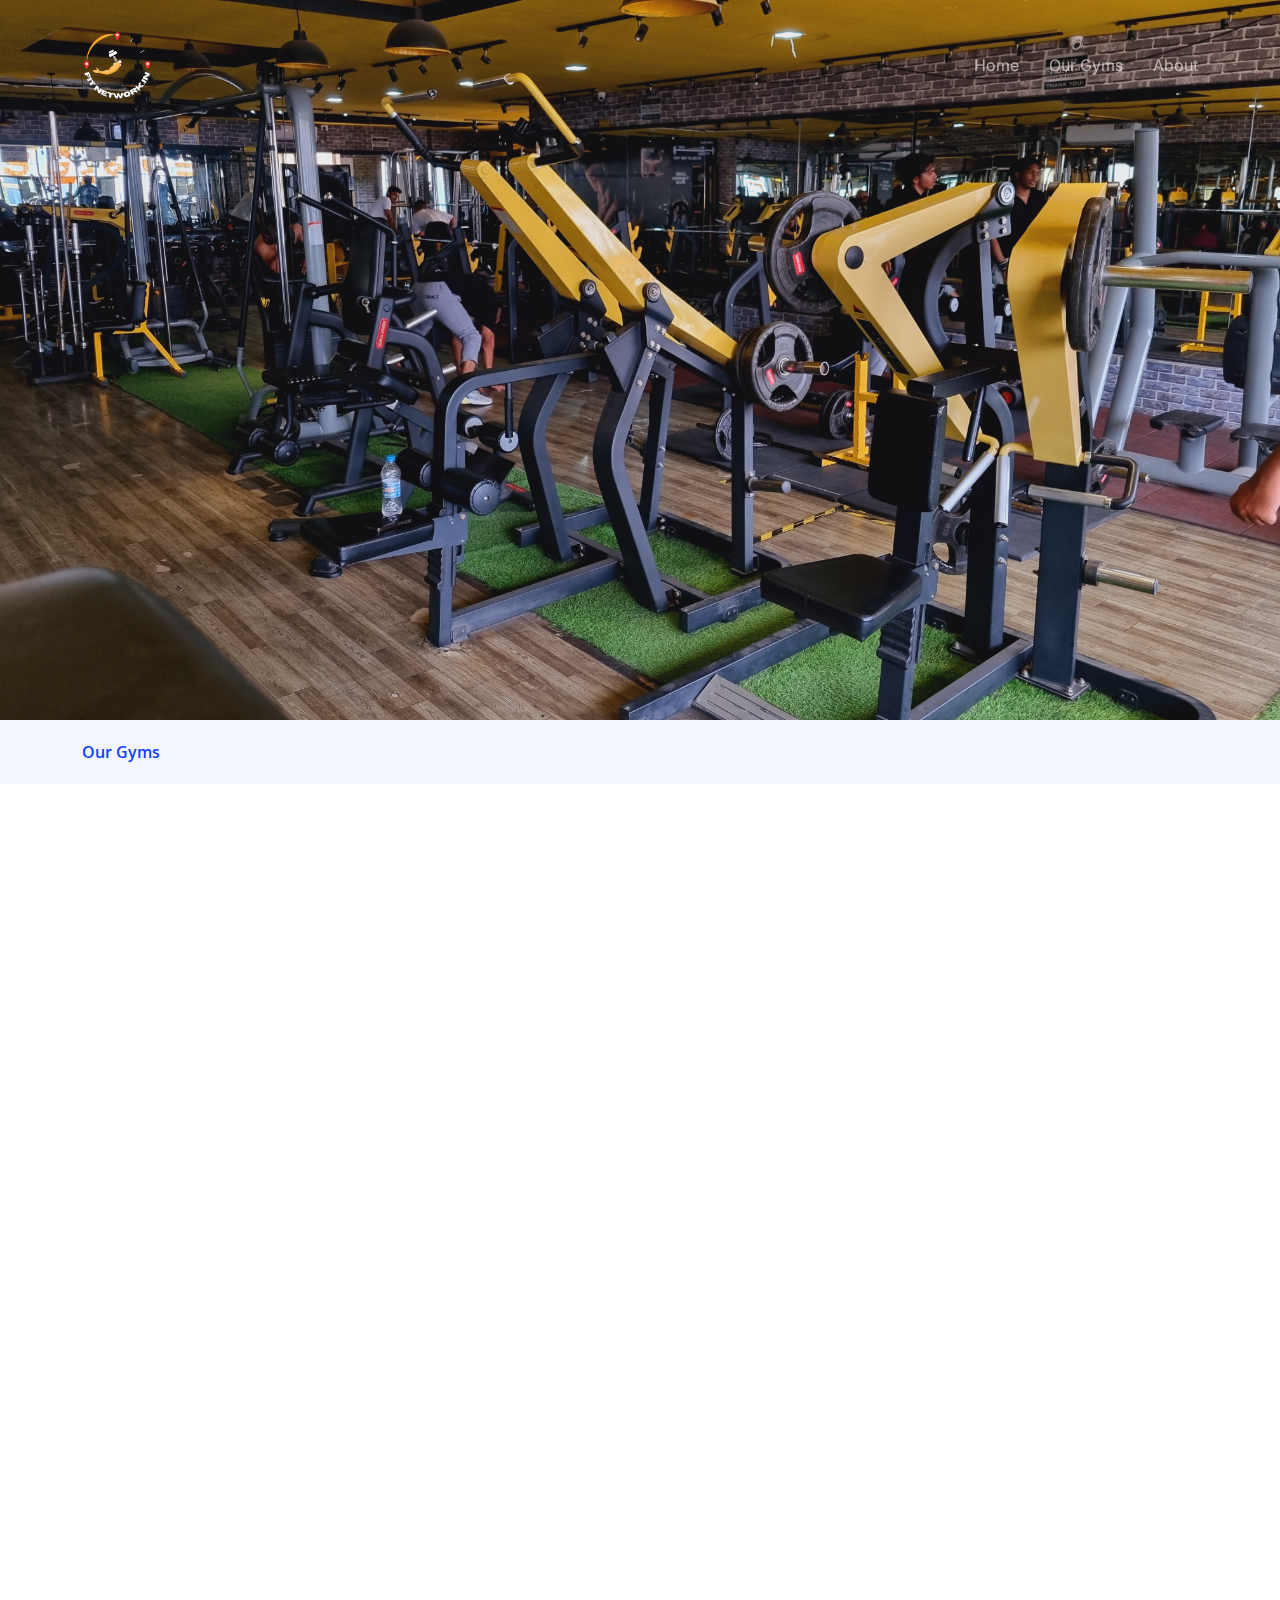
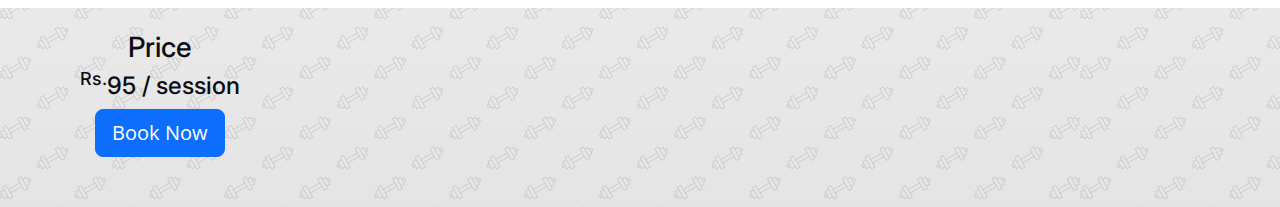
<file: ab fitness.html>
<!DOCTYPE html>
<html lang="en">

<head>
  <meta charset="utf-8">
  <meta content="width=device-width, initial-scale=1.0" name="viewport">

  <title>Fitnetwork.in</title>
  <meta content="" name="description">
  <meta content="" name="keywords">

  <!-- Favicons -->
  <link href="assets/img/favicon.png" rel="icon">
  <link href="assets/img/apple-touch-icon.png" rel="apple-touch-icon">

  <!-- Google Fonts -->
  <link rel="preconnect" href="https://fonts.googleapis.com">
  <link rel="preconnect" href="https://fonts.gstatic.com" crossorigin>
  <link href="https://fonts.googleapis.com/css2?family=Open+Sans:ital,wght@0,300;0,400;0,500;0,600;0,700;1,300;1,400;1,600;1,700&family=Poppins:ital,wght@0,300;0,400;0,500;0,600;0,700;1,300;1,400;1,500;1,600;1,700&family=Inter:ital,wght@0,300;0,400;0,500;0,600;0,700;1,300;1,400;1,500;1,600;1,700&display=swap" rel="stylesheet">

  <!-- Vendor CSS Files -->
  <link href="assets/vendor/bootstrap/css/bootstrap.min.css" rel="stylesheet">
  <link href="assets/vendor/bootstrap-icons/bootstrap-icons.css" rel="stylesheet">
  <link href="assets/vendor/fontawesome-free/css/all.min.css" rel="stylesheet">
  <link href="assets/vendor/glightbox/css/glightbox.min.css" rel="stylesheet">
  <link href="assets/vendor/swiper/swiper-bundle.min.css" rel="stylesheet">
  <link href="assets/vendor/aos/aos.css" rel="stylesheet">

  <!-- Template Main CSS File -->
  <link href="assets/css/main.css" rel="stylesheet">

  <!-- =======================================================
  * Template Name: Logis
  * Updated: May 30 2023 with Bootstrap v5.3.0
  * Template URL: https://bootstrapmade.com/logis-bootstrap-logistics-website-template/
  * Author: BootstrapMade.com
  * License: https://bootstrapmade.com/license/
  ======================================================== -->
</head>

<body>

  <!-- ======= Header ======= -->
  <header id="header" class="header d-flex align-items-center fixed-top">
    <div class="container-fluid container-xl d-flex align-items-center justify-content-between">

      <a href="index.html" class="logo d-flex align-items-center">
        <!-- Uncomment the line below if you also wish to use an image logo -->
        <img src="assets/img/white fitnetwork.png" alt="">
        <!-- <h1>Fithub</h1> -->
      </a>

      <i class="mobile-nav-toggle mobile-nav-show bi bi-list"></i>
      <i class="mobile-nav-toggle mobile-nav-hide d-none bi bi-x"></i>
      <nav id="navbar" class="navbar">
        <ul>
          <li><a href="index.html">Home</a></li>
          <li><a href="services.html">Our Gyms</a></li>
          <li><a href="about.html">About</a></li>
          <!-- <li><a href="services.html"></a></li>
          <li><a href="pricing.html">Pricing</a></li>
          <li class="dropdown"><a href="#"><span>Drop Down</span> <i class="bi bi-chevron-down dropdown-indicator"></i></a>
            <ul>
              <li><a href="#">Drop Down 1</a></li>
              <li class="dropdown"><a href="#"><span>Deep Drop Down</span> <i class="bi bi-chevron-down dropdown-indicator"></i></a>
                <ul>
                  <li><a href="#">Deep Drop Down 1</a></li>
                  <li><a href="#">Deep Drop Down 2</a></li>
                  <li><a href="#">Deep Drop Down 3</a></li>
                  <li><a href="#">Deep Drop Down 4</a></li>
                  <li><a href="#">Deep Drop Down 5</a></li>
                </ul>
              </li>
              <li><a href="#">Drop Down 2</a></li>
              <li><a href="#">Drop Down 3</a></li>
              <li><a href="#">Drop Down 4</a></li>
            </ul>
          </li>
          <li><a href="contact.html">Contact</a></li>
          <li><a class="get-a-quote" href="get-a-quote.html">Get a Quote</a></li> -->
        </ul> 
      </nav><!-- .navbar -->

    </div>
  </header><!-- End Header -->
  <!-- End Header -->

  <main id="main">

    <!-- ======= Breadcrumbs ======= -->
    <div class="breadcrumbs">
      <div id="carouselExampleSlidesOnly" class="carousel slide" data-bs-ride="carousel">
        <div class="carousel-inner">
          <div class="carousel-item active" data-bs-interval="2000">
            <img src="assets/img/ab (1).jpg" class="d-block w-100" alt="...">
          </div>
          <div class="carousel-item" data-bs-interval="2000">
            <img src="assets/img/ab (2).jpg" class="d-block w-100" alt="...">
          </div>
          <div class="carousel-item" data-bs-interval="2000">
            <img src="assets/img/ab (3).jpg" class="d-block w-100" alt="...">
          </div>
          <div class="carousel-item" data-bs-interval="2000">
            <img src="assets/img/ab (4).jpg" class="d-block w-100" alt="...">
          </div>
          <div class="carousel-item" data-bs-interval="2000">
            <img src="assets/img/ab (5).jpg" class="d-block w-100" alt="...">
          </div>
          <div class="carousel-item" data-bs-interval="2000">
            <img src="assets/img/ab (6).jpg" class="d-block w-100" alt="...">
          </div>
          <div class="carousel-item" data-bs-interval="2000">
            <img src="assets/img/ab (7).jpg" class="d-block w-100" alt="...">
          </div>
          <div class="carousel-item" data-bs-interval="2000">
            <img src="assets/img/ab (8).jpg" class="d-block w-100" alt="...">
          </div>
          <div class="carousel-item" data-bs-interval="2000">
            <img src="assets/img/ab (9).jpg" class="d-block w-100" alt="...">
          </div>
          <div class="carousel-item" data-bs-interval="2000">
            <img src="assets/img/ab (10).jpg" class="d-block w-100" alt="...">
          </div>
        </div>
      </div>
      <div >
        <div class="container position-relative">
          <div class="row d-flex justify-content-center">
            <!-- <div class="col-lg-6 text-center">
              <h2>TRAVELLERS</h2>
              <p>Now you can't miss your workout even if you are anywhere, just a few clicks and your day is set</p>
            </div> -->
          </div>
        </div>
      </div>
      <nav>
        <div class="container">
          <ol>
            <li><a href="services.html">Our Gyms</a></li>
            <!-- <li>Service Details</li> -->
          </ol>
        </div>
      </nav>
    </div><!-- End Breadcrumbs -->

<!-- FAQ START -->
<section id="faq" class="faq">
  <div class="container" data-aos="fade-up" style="background-image: url(assets/img/gymbg4.png);">

    <div class="section-header">
      <!-- <span>Details</span> -->
      <h2>AB FITNESS PRO ALIS GYM</h2>


    </div>

    <div class="row justify-content-center" data-aos="fade-up" data-aos-delay="200">
      <div class="col-lg-10">

        <div class="accordion accordion-flush" id="faqlist">

          <div class="accordion-item">
            <h3 class="accordion-header">
              <button class="accordion-button collapsed" type="button" data-bs-toggle="collapse" data-bs-target="#faq-content-1">
               <span class="test"> <i class="bi bi-pin-map-fill" aria-hidden="true"></i></span>
               Address <p class="text-end float-end">  Toli Chowki main road, Hyderabad, Telangana 500008</p>
              </button>
            </h3>
            <!-- <div id="faq-content-1" class="accordion-collapse collapse" data-bs-parent="#faqlist">
              <div class="accordion-body">
                Feugiat pretium nibh ipsum consequat. Tempus iaculis urna id volutpat lacus laoreet non curabitur gravida. Venenatis lectus magna fringilla urna porttitor rhoncus dolor purus non.
              </div>
            </div> -->
          </div>
          <!-- # Faq item-->

          <div class="accordion-item">
            <h3 class="accordion-header">
              <button class="accordion-button collapsed" type="button" data-bs-toggle="collapse" data-bs-target="#faq-content-2">
                <span class="test"><i class="bi bi-clock-fill text-start float-lg-start"></i></span>
                Men Timings  <p class="text-end float-end" >6am-1am(full day)</p>              </button>
            </h3>
            <!-- <div id="faq-content-2" class="accordion-collapse collapse" data-bs-parent="#faqlist">
              <div class="accordion-body">
                Dolor sit amet consectetur adipiscing elit pellentesque habitant morbi. Id interdum velit laoreet id donec ultrices. Fringilla phasellus faucibus scelerisque eleifend donec pretium. Est pellentesque elit ullamcorper dignissim. Mauris ultrices eros in cursus turpis massa tincidunt dui.
              </div>
            </div> -->
          </div>
          <!-- # Faq item -->

          <div class="accordion-item">
            <h3 class="accordion-header">
              <button class="accordion-button collapsed" type="button" data-bs-toggle="collapse" data-bs-target="#faq-content-3">
               <span class="test"> <i class="bi bi-clock-fill text-start float-lg-start"></i></span>
                 Women timings  <p class="text-center float-end">6am-10pm(Seperate women's floor)</p>
                 
              </button>
            </h3>
            <!-- <div id="faq-content-3" class="accordion-collapse collapse" data-bs-parent="#faqlist">
              <div class="accordion-body">
                Eleifend mi in nulla posuere sollicitudin aliquam ultrices sagittis orci. Faucibus pulvinar elementum integer enim. Sem nulla pharetra diam sit amet nisl suscipit. Rutrum tellus pellentesque eu tincidunt. Lectus urna duis convallis convallis tellus. Urna molestie at elementum eu facilisis sed odio morbi quis
              </div>
            </div> -->
          </div>
          <!-- # Faq item-->

          <!-- <div class="accordion-item">
            <h3 class="accordion-header">
              <button class="accordion-button collapsed" type="button" data-bs-toggle="collapse" data-bs-target="#faq-content-4">
                <i class="bi bi-question-circle question-icon"></i>
                Ac odio tempor orci dapibus. Aliquam eleifend mi in nulla?
              </button>
            </h3>
            <div id="faq-content-4" class="accordion-collapse collapse" data-bs-parent="#faqlist">
              <div class="accordion-body">
                <i class="bi bi-question-circle question-icon"></i>
                Dolor sit amet consectetur adipiscing elit pellentesque habitant morbi. Id interdum velit laoreet id donec ultrices. Fringilla phasellus faucibus scelerisque eleifend donec pretium. Est pellentesque elit ullamcorper dignissim. Mauris ultrices eros in cursus turpis massa tincidunt dui.
              </div>
            </div>
          </div> -->
          <!-- # Faq item-->

          <!-- <div class="accordion-item">
            <h3 class="accordion-header">
              <button class="accordion-button collapsed" type="button" data-bs-toggle="collapse" data-bs-target="#faq-content-5">
                <i class="bi bi-question-circle question-icon"></i>
                Tempus quam pellentesque nec nam aliquam sem et tortor consequat?
              </button>
            </h3>
            <div id="faq-content-5" class="accordion-collapse collapse" data-bs-parent="#faqlist">
              <div class="accordion-body">
                Molestie a iaculis at erat pellentesque adipiscing commodo. Dignissim suspendisse in est ante in. Nunc vel risus commodo viverra maecenas accumsan. Sit amet nisl suscipit adipiscing bibendum est. Purus gravida quis blandit turpis cursus in
              </div>
            </div>
          </div> -->
          <!-- # Faq item-->

        </div>

      </div>
    </div>

  </div>
</section>



    <!-- ======= Service Details Section ======= -->
    <section id="service-details" class="service-details">
      <div class="container" data-aos="fade-up">
        <!-- <div class="section-header">
          <span>Details</span>
          <h2>Details</h2> -->

          

        <div class="row gy-4">
        
<h3>Amenities</h3>
          <div class="col-lg-4">
            <div class="services-list">
              <a  class="test"><i class="fa fa-user text-start float-lg-start"></i>Restroom</a>
              <a  class="test"><i class="fa fa-wind text-start float-lg-start"></i>A/C</a>
              <a class="test"><i class="bi bi-car-front-fill text-start float-lg-start"></i>Parking</a>
              <a class="test"><i class="bi bi-power text-start float-lg-start"></i>Power Backup</a>
              <a class="test"><i class="bi bi-music-note text-start float-lg-start"></i>Music</a>
              <!-- <a href="#">Warehousing</a> -->
            <!-- </div>

            <h4>Enim qui eos rerum in delectus</h4>
            <p>Nam voluptatem quasi numquam quas fugiat ex temporibus quo est. Quia aut quam quod facere ut non occaecati ut aut. Nesciunt mollitia illum tempore corrupti sed eum reiciendis. Maxime modi rerum.</p>
          </div> -->

          <!-- <div class="col-lg-8">
            <img src="assets/img/service-details.jpg" alt="" class="img-fluid services-img">
            <h3>Temporibus et in vero dicta aut eius lidero plastis trand lined voluptas dolorem ut voluptas</h3>
            <p>
              Blanditiis voluptate odit ex error ea sed officiis deserunt. Cupiditate non consequatur et doloremque consequuntur. Accusantium labore reprehenderit error temporibus saepe perferendis fuga doloribus vero. Qui omnis quo sit. Dolorem architecto eum et quos deleniti officia qui.
            </p>
            <ul>
              <li><i class="bi bi-check-circle"></i> <span>Aut eum totam accusantium voluptatem.</span></li>
              <li><i class="bi bi-check-circle"></i> <span>Assumenda et porro nisi nihil nesciunt voluptatibus.</span></li>
              <li><i class="bi bi-check-circle"></i> <span>Ullamco laboris nisi ut aliquip ex ea</span></li>
            </ul>
            <p>
              Est reprehenderit voluptatem necessitatibus asperiores neque sed ea illo. Deleniti quam sequi optio iste veniam repellat odit. Aut pariatur itaque nesciunt fuga.
            </p>
            <p>
              Sunt rem odit accusantium omnis perspiciatis officia. Laboriosam aut consequuntur recusandae mollitia doloremque est architecto cupiditate ullam. Quia est ut occaecati fuga. Distinctio ex repellendus eveniet velit sint quia sapiente cumque. Et ipsa perferendis ut nihil. Laboriosam vel voluptates tenetur nostrum. Eaque iusto cupiditate et totam et quia dolorum in. Sunt molestiae ipsum at consequatur vero. Architecto ut pariatur autem ad non cumque nesciunt qui maxime. Sunt eum quia impedit dolore alias explicabo ea.
            </p>
          </div> -->

        </div>

      </div>
    </section><!-- End Service Details Section -->

  </main><!-- End #main -->

  <section style="background-image: url(assets/img/gymbg6.png); padding-top: 23px; padding-bottom: 50px
  ;">
    <div class="col-lg-3 d-flex align-items-center justify-content-center">
      <h3>Price</h3>
    </div>
    <div class="col-lg-3 d-flex align-items-center justify-content-center">
      <h4><sup>Rs.</sup>95<span> / session</span></h4>
    </div>
    <div class="col-lg-3 d-flex align-items-center justify-content-center">
      <div class="text-center"><a href="https://wa.me/+919182409494" class="buy-btn btn btn-primary btn-lg">Book Now</a></div>
    </div>
  </section>

  <!-- ======= Footer ======= -->
  <!-- <footer id="footer" class="footer">

    <div class="container">
      <div class="row gy-4">
        <div class="col-lg-5 col-md-12 footer-info">
          <a href="index.html" class="logo d-flex align-items-center">
            <span>Logis</span>
          </a>
          <p>Cras fermentum odio eu feugiat lide par naso tierra. Justo eget nada terra videa magna derita valies darta donna mare fermentum iaculis eu non diam phasellus.</p>
          <div class="social-links d-flex mt-4">
            <a href="#" class="twitter"><i class="bi bi-twitter"></i></a>
            <a href="#" class="facebook"><i class="bi bi-facebook"></i></a>
            <a href="#" class="instagram"><i class="bi bi-instagram"></i></a>
            <a href="#" class="linkedin"><i class="bi bi-linkedin"></i></a>
          </div>
        </div>

        <div class="col-lg-2 col-6 footer-links">
          <h4>Useful Links</h4>
          <ul>
            <li><a href="#">Home</a></li>
            <li><a href="#">About us</a></li>
            <li><a href="#">Services</a></li>
            <li><a href="#">Terms of service</a></li>
            <li><a href="#">Privacy policy</a></li>
          </ul>
        </div>

        <div class="col-lg-2 col-6 footer-links">
          <h4>Our Services</h4>
          <ul>
            <li><a href="#">Web Design</a></li>
            <li><a href="#">Web Development</a></li>
            <li><a href="#">Product Management</a></li>
            <li><a href="#">Marketing</a></li>
            <li><a href="#">Graphic Design</a></li>
          </ul>
        </div>

        <div class="col-lg-3 col-md-12 footer-contact text-center text-md-start">
          <h4>Contact Us</h4>
          <p>
            A108 Adam Street <br>
            New York, NY 535022<br>
            United States <br><br>
            <strong>Phone:</strong> +1 5589 55488 55<br>
            <strong>Email:</strong> info@example.com<br>
          </p>

        </div>

      </div>
    </div>

    <div class="container mt-4">
      <div class="copyright">
        &copy; Copyright <strong><span>Logis</span></strong>. All Rights Reserved
      </div>
      <div class="credits">
        All the links in the footer should remain intact. -->
        <!-- You can delete the links only if you purchased the pro version. -->
        <!-- Licensing information: https://bootstrapmade.com/license/ -->
        <!-- Purchase the pro version with working PHP/AJAX contact form: https://bootstrapmade.com/logis-bootstrap-logistics-website-template/ -->
        <!-- Designed by <a href="https://bootstrapmade.com/">BootstrapMade</a>
      </div>
    </div>

  </footer> --> 
  <!-- End Footer -->
  <!-- End Footer -->

  <a href="#" class="scroll-top d-flex align-items-center justify-content-center"><i class="bi bi-arrow-up-short"></i></a>

  <div id="preloader"></div>

  <!-- Vendor JS Files -->
  <script src="assets/vendor/bootstrap/js/bootstrap.bundle.min.js"></script>
  <script src="assets/vendor/purecounter/purecounter_vanilla.js"></script>
  <script src="assets/vendor/glightbox/js/glightbox.min.js"></script>
  <script src="assets/vendor/swiper/swiper-bundle.min.js"></script>
  <script src="assets/vendor/aos/aos.js"></script>
  <script src="assets/vendor/php-email-form/validate.js"></script>

  <!-- Template Main JS File -->
  <script src="assets/js/main.js"></script>

</body>

</html>
</file>
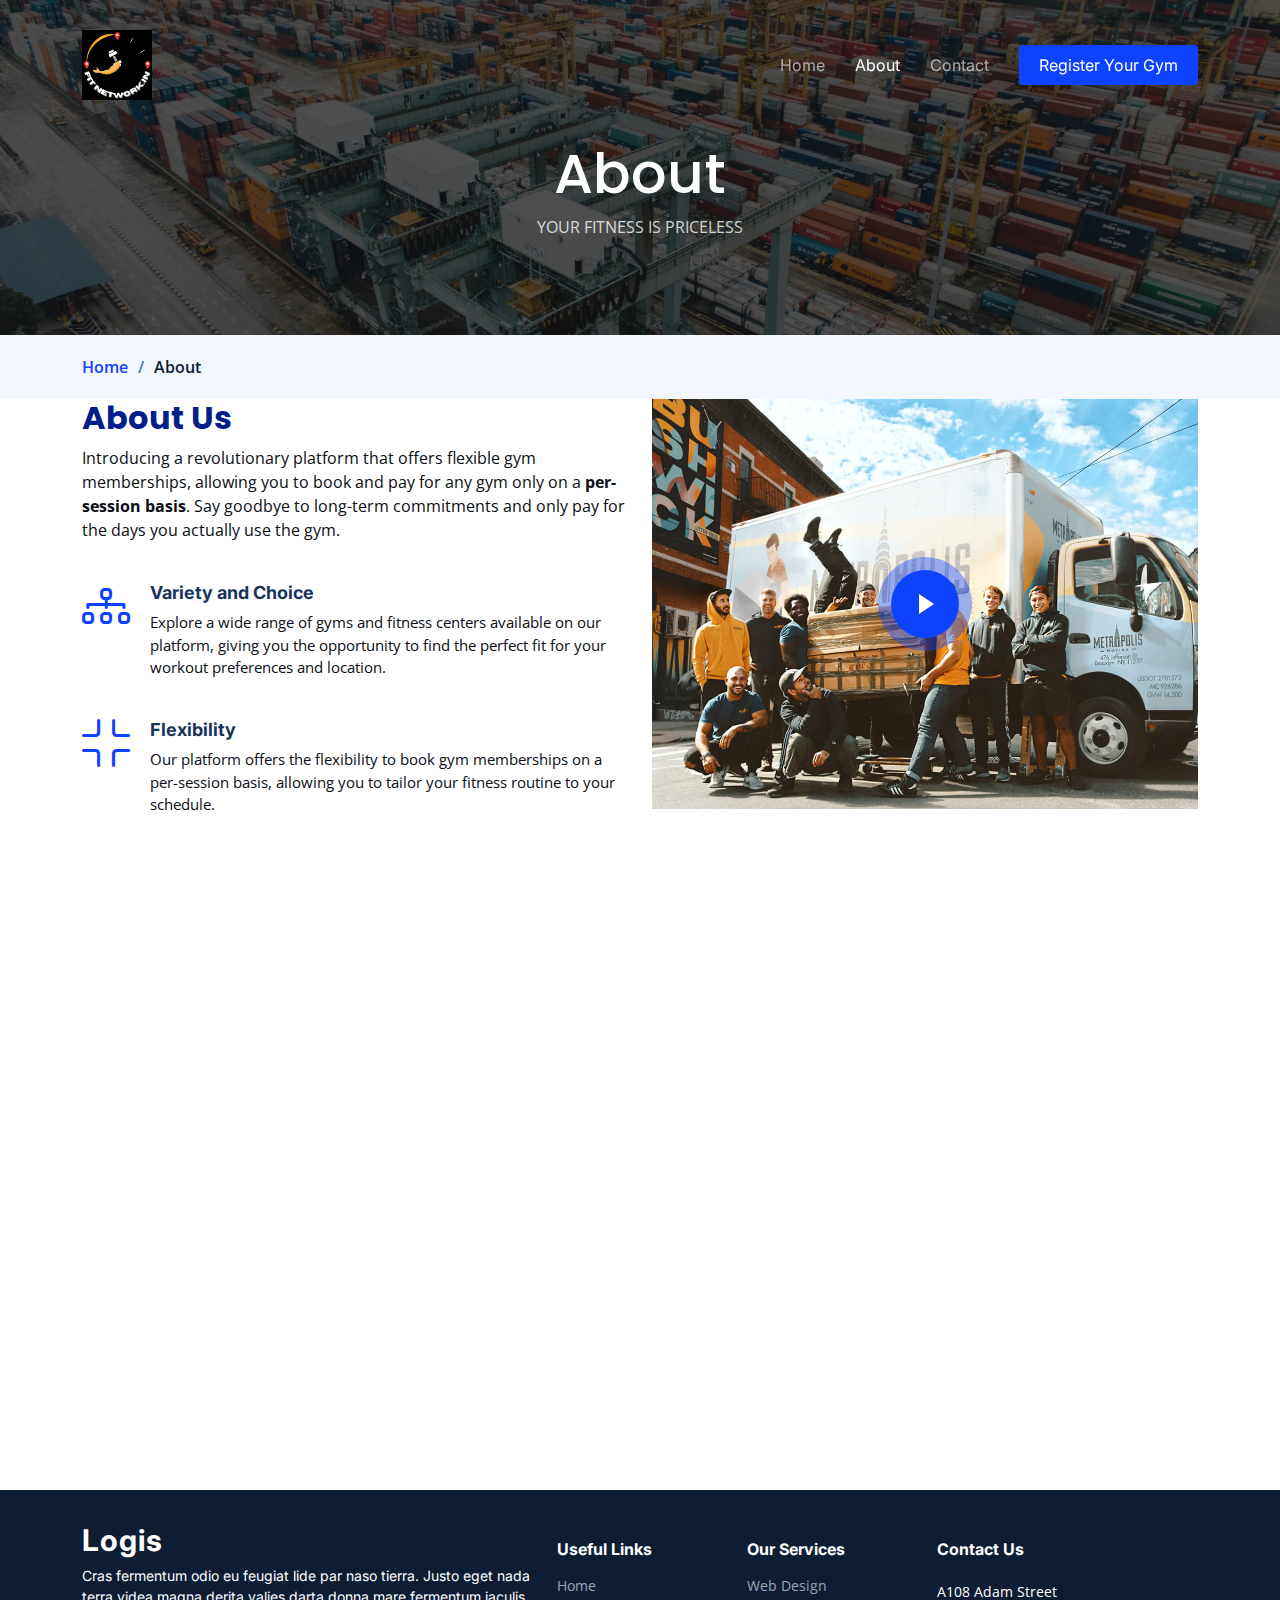
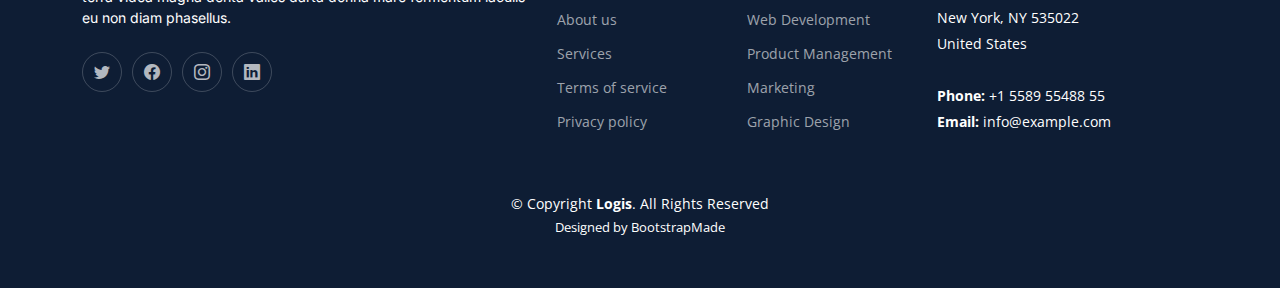
<file: about.html>
<!DOCTYPE html>
<html lang="en">

<head>
  <meta charset="utf-8">
  <meta content="width=device-width, initial-scale=1.0" name="viewport">

  <title>Logis Bootstrap Template - About</title>
  <meta content="" name="description">
  <meta content="" name="keywords">

  <!-- Favicons -->
  <link href="assets/img/favicon.png" rel="icon">
  <link href="assets/img/apple-touch-icon.png" rel="apple-touch-icon">

  <!-- Google Fonts -->
  <link rel="preconnect" href="https://fonts.googleapis.com">
  <link rel="preconnect" href="https://fonts.gstatic.com" crossorigin>
  <link href="https://fonts.googleapis.com/css2?family=Open+Sans:ital,wght@0,300;0,400;0,500;0,600;0,700;1,300;1,400;1,600;1,700&family=Poppins:ital,wght@0,300;0,400;0,500;0,600;0,700;1,300;1,400;1,500;1,600;1,700&family=Inter:ital,wght@0,300;0,400;0,500;0,600;0,700;1,300;1,400;1,500;1,600;1,700&display=swap" rel="stylesheet">

  <!-- Vendor CSS Files -->
  <link href="assets/vendor/bootstrap/css/bootstrap.min.css" rel="stylesheet">
  <link href="assets/vendor/bootstrap-icons/bootstrap-icons.css" rel="stylesheet">
  <link href="assets/vendor/fontawesome-free/css/all.min.css" rel="stylesheet">
  <link href="assets/vendor/glightbox/css/glightbox.min.css" rel="stylesheet">
  <link href="assets/vendor/swiper/swiper-bundle.min.css" rel="stylesheet">
  <link href="assets/vendor/aos/aos.css" rel="stylesheet">

  <!-- Template Main CSS File -->
  <link href="assets/css/main.css" rel="stylesheet">

  <!-- =======================================================
  * Template Name: Logis
  * Updated: May 30 2023 with Bootstrap v5.3.0
  * Template URL: https://bootstrapmade.com/logis-bootstrap-logistics-website-template/
  * Author: BootstrapMade.com
  * License: https://bootstrapmade.com/license/
  ======================================================== -->
</head>

<body>

  <!-- ======= Header ======= -->
  <header id="header" class="header d-flex align-items-center fixed-top">
    <div class="container-fluid container-xl d-flex align-items-center justify-content-between">

      <a href="index.html" class="logo d-flex align-items-center">
        <!-- Uncomment the line below if you also wish to use an image logo -->
        <img src="assets/img/11.png" alt="">
        <!-- <h1>FITHUB</h1> -->
      </a>

      <i class="mobile-nav-toggle mobile-nav-show bi bi-list"></i>
      <i class="mobile-nav-toggle mobile-nav-hide d-none bi bi-x"></i>
      <nav id="navbar" class="navbar">
        <ul>
          <li><a href="index.html">Home</a></li>
          <li><a href="about.html" class="active">About</a></li>
          <!-- <li><a href="services.html">Services</a></li>
          <li><a href="pricing.html">Pricing</a></li>
          <li class="dropdown"><a href="#"><span>Drop Down</span> <i class="bi bi-chevron-down dropdown-indicator"></i></a>
            <ul>
              <li><a href="#">Drop Down 1</a></li>
              <li class="dropdown"><a href="#"><span>Deep Drop Down</span> <i class="bi bi-chevron-down dropdown-indicator"></i></a>
                <ul>
                  <li><a href="#">Deep Drop Down 1</a></li>
                  <li><a href="#">Deep Drop Down 2</a></li>
                  <li><a href="#">Deep Drop Down 3</a></li>
                  <li><a href="#">Deep Drop Down 4</a></li>
                  <li><a href="#">Deep Drop Down 5</a></li>
                </ul>
              </li>
              <li><a href="#">Drop Down 2</a></li>
              <li><a href="#">Drop Down 3</a></li>
              <li><a href="#">Drop Down 4</a></li>
            </ul>
          </li> -->
          <li><a href="contact.html">Contact</a></li>
          <li><a class="get-a-quote" href="get-a-quote.html">Register Your Gym</a></li>
        </ul>
      </nav><!-- .navbar -->

    </div>
  </header><!-- End Header -->
  <!-- End Header -->

  <main id="main">

    <!-- ======= Breadcrumbs ======= -->
    <div class="breadcrumbs">
      <div class="page-header d-flex align-items-center" style="background-image: url('assets/img/page-header.jpg');">
        <div class="container position-relative">
          <div class="row d-flex justify-content-center">
            <div class="col-lg-6 text-center">
              <h2>About</h2>
              <p>YOUR FITNESS IS PRICELESS</p>
            </div>
          </div>
        </div>
      </div>
      <nav>
        <div class="container">
          <ol>
            <li><a href="index.html">Home</a></li>
            <li>About</li>
          </ol>
        </div>
      </nav>
    </div><!-- End Breadcrumbs -->

    <!-- ======= About Us Section ======= -->
    <section id="about" class="about">
      <div class="container" data-aos="fade-up">

        <div class="row gy-4">
          <div class="col-lg-6 position-relative align-self-start order-lg-last order-first">
            <img src="assets/img/about.jpg" class="img-fluid" alt="">
            <a href="https://www.youtube.com/watch?v=LXb3EKWsInQ" class="glightbox play-btn"></a>
          </div>
          <div class="col-lg-6 content order-last  order-lg-first">
            <h3>About Us</h3>
            <p>
              Introducing a revolutionary platform that offers flexible gym memberships, allowing you to book and pay for any gym only on a <b>per-session basis</b>. Say goodbye to long-term commitments and only pay for the days you actually use the gym.            </p>
            <ul>
              <li data-aos="fade-up" data-aos-delay="100">
                <i class="bi bi-diagram-3"></i>
                <div>
                  <h5>Variety and Choice</h5>
                  <p>Explore a wide range of gyms and fitness centers available on our platform, giving you the opportunity to find the perfect fit for your workout preferences and location.</p>
                </div>
              </li>
              <li data-aos="fade-up" data-aos-delay="200">
                <i class="bi bi-fullscreen-exit"></i>
                <div>
                  <h5>Flexibility</h5>
                  <p>Our platform offers the flexibility to book gym memberships on a per-session basis, allowing you to tailor your fitness routine to your schedule.</p>
                </div>
              </li>
              <li data-aos="fade-up" data-aos-delay="300">
                <i class="bi bi-broadcast"></i>
                <div>
                  <h5>Seamless Booking</h5>
                  <p>Our user-friendly platform makes it quick and effortless to book your desired gym sessions. Simply select the date, location, and enjoy a hassle-free experience.</p>
                </div>
              </li>
            </ul>
          </div>
        </div>

      </div>
    </section><!-- End About Us Section -->

    <!-- ======= Stats Counter Section ======= -->
    <!-- <section id="stats-counter" class="stats-counter pt-0">
      <div class="container" data-aos="fade-up">

        <div class="row gy-4">

          <div class="col-lg-3 col-md-6">
            <div class="stats-item text-center w-100 h-100">
              <span data-purecounter-start="0" data-purecounter-end="232" data-purecounter-duration="1" class="purecounter"></span>
              <p>Clients</p>
            </div> -->
          <!-- </div> -->
          <!-- End Stats Item -->

          <!-- <div class="col-lg-3 col-md-6">
            <div class="stats-item text-center w-100 h-100">
              <span data-purecounter-start="0" data-purecounter-end="521" data-purecounter-duration="1" class="purecounter"></span>
              <p>Projects</p>
            </div>
          </div> -->
          <!-- End Stats Item -->

          <!-- <div class="col-lg-3 col-md-6">
            <div class="stats-item text-center w-100 h-100">
              <span data-purecounter-start="0" data-purecounter-end="1453" data-purecounter-duration="1" class="purecounter"></span>
              <p>Hours Of Support</p>
            </div>
          </div> -->
          <!-- End Stats Item -->

          <!-- <div class="col-lg-3 col-md-6">
            <div class="stats-item text-center w-100 h-100">
              <span data-purecounter-start="0" data-purecounter-end="32" data-purecounter-duration="1" class="purecounter"></span>
              <p>Workers</p>
            </div>
          </div> -->
          <!-- End Stats Item -->

        <!-- </div>

      </div>
    </section> -->
    <!-- End Stats Counter Section -->

    <!-- ======= Our Team Section ======= -->
    <!-- <section id="team" class="team pt-0">
      <div class="container" data-aos="fade-up">

        <div class="section-header">
          <span>Our Team</span>
          <h2>Our Team</h2>

        </div>

        <div class="row" data-aos="fade-up" data-aos-delay="100">

          <div class="col-lg-4 col-md-6 d-flex">
            <div class="member">
              <img src="assets/img/team/team-1.jpg" class="img-fluid" alt="">
              <div class="member-content">
                <h4>Walter White</h4>
                <span>Web Development</span>
                <p>
                  Magni qui quod omnis unde et eos fuga et exercitationem. Odio veritatis perspiciatis quaerat qui aut aut aut
                </p>
                <div class="social">
                  <a href=""><i class="bi bi-twitter"></i></a>
                  <a href=""><i class="bi bi-facebook"></i></a>
                  <a href=""><i class="bi bi-instagram"></i></a>
                  <a href=""><i class="bi bi-linkedin"></i></a>
                </div>
              </div>
            </div> -->
          </div><!-- End Team Member -->

          <!-- <div class="col-lg-4 col-md-6 d-flex">
            <div class="member">
              <img src="assets/img/team/team-2.jpg" class="img-fluid" alt="">
              <div class="member-content">
                <h4>Sarah Jhinson</h4>
                <span>Marketing</span>
                <p>
                  Repellat fugiat adipisci nemo illum nesciunt voluptas repellendus. In architecto rerum rerum temporibus
                </p>
                <div class="social">
                  <a href=""><i class="bi bi-twitter"></i></a>
                  <a href=""><i class="bi bi-facebook"></i></a>
                  <a href=""><i class="bi bi-instagram"></i></a>
                  <a href=""><i class="bi bi-linkedin"></i></a>
                </div>
              </div>
            </div>
          </div> -->
          <!-- End Team Member -->

          <!-- <div class="col-lg-4 col-md-6 d-flex">
            <div class="member">
              <img src="assets/img/team/team-3.jpg" class="img-fluid" alt="">
              <div class="member-content">
                <h4>William Anderson</h4>
                <span>Content</span>
                <p>
                  Voluptas necessitatibus occaecati quia. Earum totam consequuntur qui porro et laborum toro des clara
                </p>
                <div class="social">
                  <a href=""><i class="bi bi-twitter"></i></a>
                  <a href=""><i class="bi bi-facebook"></i></a>
                  <a href=""><i class="bi bi-instagram"></i></a>
                  <a href=""><i class="bi bi-linkedin"></i></a>
                </div>
              </div>
            </div>
          </div> -->
          <!-- End Team Member -->

        <!-- </div>

      </div>
    </section> -->
    <!-- End Our Team Section -->

    <!-- ======= Testimonials Section ======= -->
    <!-- <section id="testimonials" class="testimonials">
      <div class="container">

        <div class="slides-1 swiper" data-aos="fade-up">
          <div class="swiper-wrapper">

            <div class="swiper-slide">
              <div class="testimonial-item">
                <img src="assets/img/testimonials/testimonials-1.jpg" class="testimonial-img" alt="">
                <h3>Saul Goodman</h3>
                <h4>Ceo &amp; Founder</h4>
                <div class="stars">
                  <i class="bi bi-star-fill"></i><i class="bi bi-star-fill"></i><i class="bi bi-star-fill"></i><i class="bi bi-star-fill"></i><i class="bi bi-star-fill"></i>
                </div>
                <p>
                  <i class="bi bi-quote quote-icon-left"></i>
                  Proin iaculis purus consequat sem cure digni ssim donec porttitora entum suscipit rhoncus. Accusantium quam, ultricies eget id, aliquam eget nibh et. Maecen aliquam, risus at semper.
                  <i class="bi bi-quote quote-icon-right"></i>
                </p>
              </div>
            </div> -->
            <!-- End testimonial item -->

            <!-- <div class="swiper-slide">
              <div class="testimonial-item">
                <img src="assets/img/testimonials/testimonials-2.jpg" class="testimonial-img" alt="">
                <h3>Sara Wilsson</h3>
                <h4>Designer</h4>
                <div class="stars">
                  <i class="bi bi-star-fill"></i><i class="bi bi-star-fill"></i><i class="bi bi-star-fill"></i><i class="bi bi-star-fill"></i><i class="bi bi-star-fill"></i>
                </div>
                <p>
                  <i class="bi bi-quote quote-icon-left"></i>
                  Export tempor illum tamen malis malis eram quae irure esse labore quem cillum quid cillum eram malis quorum velit fore eram velit sunt aliqua noster fugiat irure amet legam anim culpa.
                  <i class="bi bi-quote quote-icon-right"></i>
                </p>
              </div>
            </div> -->
            <!-- End testimonial item -->

            <!-- <div class="swiper-slide">
              <div class="testimonial-item">
                <img src="assets/img/testimonials/testimonials-3.jpg" class="testimonial-img" alt="">
                <h3>Jena Karlis</h3>
                <h4>Store Owner</h4>
                <div class="stars">
                  <i class="bi bi-star-fill"></i><i class="bi bi-star-fill"></i><i class="bi bi-star-fill"></i><i class="bi bi-star-fill"></i><i class="bi bi-star-fill"></i>
                </div>
                <p>
                  <i class="bi bi-quote quote-icon-left"></i>
                  Enim nisi quem export duis labore cillum quae magna enim sint quorum nulla quem veniam duis minim tempor labore quem eram duis noster aute amet eram fore quis sint minim.
                  <i class="bi bi-quote quote-icon-right"></i>
                </p>
              </div>
            </div> -->
            <!-- End testimonial item -->

            <!-- <div class="swiper-slide">
              <div class="testimonial-item">
                <img src="assets/img/testimonials/testimonials-4.jpg" class="testimonial-img" alt="">
                <h3>Matt Brandon</h3>
                <h4>Freelancer</h4>
                <div class="stars">
                  <i class="bi bi-star-fill"></i><i class="bi bi-star-fill"></i><i class="bi bi-star-fill"></i><i class="bi bi-star-fill"></i><i class="bi bi-star-fill"></i>
                </div>
                <p>
                  <i class="bi bi-quote quote-icon-left"></i>
                  Fugiat enim eram quae cillum dolore dolor amet nulla culpa multos export minim fugiat minim velit minim dolor enim duis veniam ipsum anim magna sunt elit fore quem dolore labore illum veniam.
                  <i class="bi bi-quote quote-icon-right"></i>
                </p>
              </div>
            </div> -->
            <!-- End testimonial item -->

            <!-- <div class="swiper-slide">
              <div class="testimonial-item">
                <img src="assets/img/testimonials/testimonials-5.jpg" class="testimonial-img" alt="">
                <h3>John Larson</h3>
                <h4>Entrepreneur</h4>
                <div class="stars">
                  <i class="bi bi-star-fill"></i><i class="bi bi-star-fill"></i><i class="bi bi-star-fill"></i><i class="bi bi-star-fill"></i><i class="bi bi-star-fill"></i>
                </div>
                <p>
                  <i class="bi bi-quote quote-icon-left"></i>
                  Quis quorum aliqua sint quem legam fore sunt eram irure aliqua veniam tempor noster veniam enim culpa labore duis sunt culpa nulla illum cillum fugiat legam esse veniam culpa fore nisi cillum quid.
                  <i class="bi bi-quote quote-icon-right"></i>
                </p>
              </div>
            </div> -->
            <!-- End testimonial item -->
<!-- 
          </div>
          <div class="swiper-pagination"></div>
        </div>

      </div>
    </section> -->
    <!-- End Testimonials Section -->

    <!-- ======= Frequently Asked Questions Section ======= -->
    <section id="faq" class="faq">
      <div class="container" data-aos="fade-up">

        <div class="section-header">
          <span>Frequently Asked Questions</span>
          <h2>Frequently Asked Questions</h2>

        </div>

        <div class="row justify-content-center" data-aos="fade-up" data-aos-delay="200">
          <div class="col-lg-10">

            <div class="accordion accordion-flush" id="faqlist">

              <div class="accordion-item">
                <h3 class="accordion-header">
                  <button class="accordion-button collapsed" type="button" data-bs-toggle="collapse" data-bs-target="#faq-content-1">
                    <i class="bi bi-question-circle question-icon"></i>
                    Non consectetur a erat nam at lectus urna duis?
                  </button>
                </h3>
                <div id="faq-content-1" class="accordion-collapse collapse" data-bs-parent="#faqlist">
                  <div class="accordion-body">
                    Feugiat pretium nibh ipsum consequat. Tempus iaculis urna id volutpat lacus laoreet non curabitur gravida. Venenatis lectus magna fringilla urna porttitor rhoncus dolor purus non.
                  </div>
                </div>
              </div><!-- # Faq item-->

              <div class="accordion-item">
                <h3 class="accordion-header">
                  <button class="accordion-button collapsed" type="button" data-bs-toggle="collapse" data-bs-target="#faq-content-2">
                    <i class="bi bi-question-circle question-icon"></i>
                    Feugiat scelerisque varius morbi enim nunc faucibus a pellentesque?
                  </button>
                </h3>
                <div id="faq-content-2" class="accordion-collapse collapse" data-bs-parent="#faqlist">
                  <div class="accordion-body">
                    Dolor sit amet consectetur adipiscing elit pellentesque habitant morbi. Id interdum velit laoreet id donec ultrices. Fringilla phasellus faucibus scelerisque eleifend donec pretium. Est pellentesque elit ullamcorper dignissim. Mauris ultrices eros in cursus turpis massa tincidunt dui.
                  </div>
                </div>
              </div><!-- # Faq item-->

              <div class="accordion-item">
                <h3 class="accordion-header">
                  <button class="accordion-button collapsed" type="button" data-bs-toggle="collapse" data-bs-target="#faq-content-3">
                    <i class="bi bi-question-circle question-icon"></i>
                    Dolor sit amet consectetur adipiscing elit pellentesque habitant morbi?
                  </button>
                </h3>
                <div id="faq-content-3" class="accordion-collapse collapse" data-bs-parent="#faqlist">
                  <div class="accordion-body">
                    Eleifend mi in nulla posuere sollicitudin aliquam ultrices sagittis orci. Faucibus pulvinar elementum integer enim. Sem nulla pharetra diam sit amet nisl suscipit. Rutrum tellus pellentesque eu tincidunt. Lectus urna duis convallis convallis tellus. Urna molestie at elementum eu facilisis sed odio morbi quis
                  </div>
                </div>
              </div><!-- # Faq item-->

              <div class="accordion-item">
                <h3 class="accordion-header">
                  <button class="accordion-button collapsed" type="button" data-bs-toggle="collapse" data-bs-target="#faq-content-4">
                    <i class="bi bi-question-circle question-icon"></i>
                    Ac odio tempor orci dapibus. Aliquam eleifend mi in nulla?
                  </button>
                </h3>
                <div id="faq-content-4" class="accordion-collapse collapse" data-bs-parent="#faqlist">
                  <div class="accordion-body">
                    <i class="bi bi-question-circle question-icon"></i>
                    Dolor sit amet consectetur adipiscing elit pellentesque habitant morbi. Id interdum velit laoreet id donec ultrices. Fringilla phasellus faucibus scelerisque eleifend donec pretium. Est pellentesque elit ullamcorper dignissim. Mauris ultrices eros in cursus turpis massa tincidunt dui.
                  </div>
                </div>
              </div><!-- # Faq item-->

              <div class="accordion-item">
                <h3 class="accordion-header">
                  <button class="accordion-button collapsed" type="button" data-bs-toggle="collapse" data-bs-target="#faq-content-5">
                    <i class="bi bi-question-circle question-icon"></i>
                    Tempus quam pellentesque nec nam aliquam sem et tortor consequat?
                  </button>
                </h3>
                <div id="faq-content-5" class="accordion-collapse collapse" data-bs-parent="#faqlist">
                  <div class="accordion-body">
                    Molestie a iaculis at erat pellentesque adipiscing commodo. Dignissim suspendisse in est ante in. Nunc vel risus commodo viverra maecenas accumsan. Sit amet nisl suscipit adipiscing bibendum est. Purus gravida quis blandit turpis cursus in
                  </div>
                </div>
              </div><!-- # Faq item-->

            </div>

          </div>
        </div>

      </div>
    </section><!-- End Frequently Asked Questions Section -->

  </main><!-- End #main -->

  <!-- ======= Footer ======= -->
  <footer id="footer" class="footer">

    <div class="container">
      <div class="row gy-4">
        <div class="col-lg-5 col-md-12 footer-info">
          <a href="index.html" class="logo d-flex align-items-center">
            <span>Logis</span>
          </a>
          <p>Cras fermentum odio eu feugiat lide par naso tierra. Justo eget nada terra videa magna derita valies darta donna mare fermentum iaculis eu non diam phasellus.</p>
          <div class="social-links d-flex mt-4">
            <a href="#" class="twitter"><i class="bi bi-twitter"></i></a>
            <a href="#" class="facebook"><i class="bi bi-facebook"></i></a>
            <a href="#" class="instagram"><i class="bi bi-instagram"></i></a>
            <a href="#" class="linkedin"><i class="bi bi-linkedin"></i></a>
          </div>
        </div>

        <div class="col-lg-2 col-6 footer-links">
          <h4>Useful Links</h4>
          <ul>
            <li><a href="#">Home</a></li>
            <li><a href="#">About us</a></li>
            <li><a href="#">Services</a></li>
            <li><a href="#">Terms of service</a></li>
            <li><a href="#">Privacy policy</a></li>
          </ul>
        </div>

        <div class="col-lg-2 col-6 footer-links">
          <h4>Our Services</h4>
          <ul>
            <li><a href="#">Web Design</a></li>
            <li><a href="#">Web Development</a></li>
            <li><a href="#">Product Management</a></li>
            <li><a href="#">Marketing</a></li>
            <li><a href="#">Graphic Design</a></li>
          </ul>
        </div>

        <div class="col-lg-3 col-md-12 footer-contact text-center text-md-start">
          <h4>Contact Us</h4>
          <p>
            A108 Adam Street <br>
            New York, NY 535022<br>
            United States <br><br>
            <strong>Phone:</strong> +1 5589 55488 55<br>
            <strong>Email:</strong> info@example.com<br>
          </p>

        </div>

      </div>
    </div>

    <div class="container mt-4">
      <div class="copyright">
        &copy; Copyright <strong><span>Logis</span></strong>. All Rights Reserved
      </div>
      <div class="credits">
        <!-- All the links in the footer should remain intact. -->
        <!-- You can delete the links only if you purchased the pro version. -->
        <!-- Licensing information: https://bootstrapmade.com/license/ -->
        <!-- Purchase the pro version with working PHP/AJAX contact form: https://bootstrapmade.com/logis-bootstrap-logistics-website-template/ -->
        Designed by <a href="https://bootstrapmade.com/">BootstrapMade</a>
      </div>
    </div>

  </footer><!-- End Footer -->
  <!-- End Footer -->

  <a href="#" class="scroll-top d-flex align-items-center justify-content-center"><i class="bi bi-arrow-up-short"></i></a>

  <div id="preloader"></div>

  <!-- Vendor JS Files -->
  <script src="assets/vendor/bootstrap/js/bootstrap.bundle.min.js"></script>
  <script src="assets/vendor/purecounter/purecounter_vanilla.js"></script>
  <script src="assets/vendor/glightbox/js/glightbox.min.js"></script>
  <script src="assets/vendor/swiper/swiper-bundle.min.js"></script>
  <script src="assets/vendor/aos/aos.js"></script>
  <script src="assets/vendor/php-email-form/validate.js"></script>

  <!-- Template Main JS File -->
  <script src="assets/js/main.js"></script>

</body>

</html>
</file>
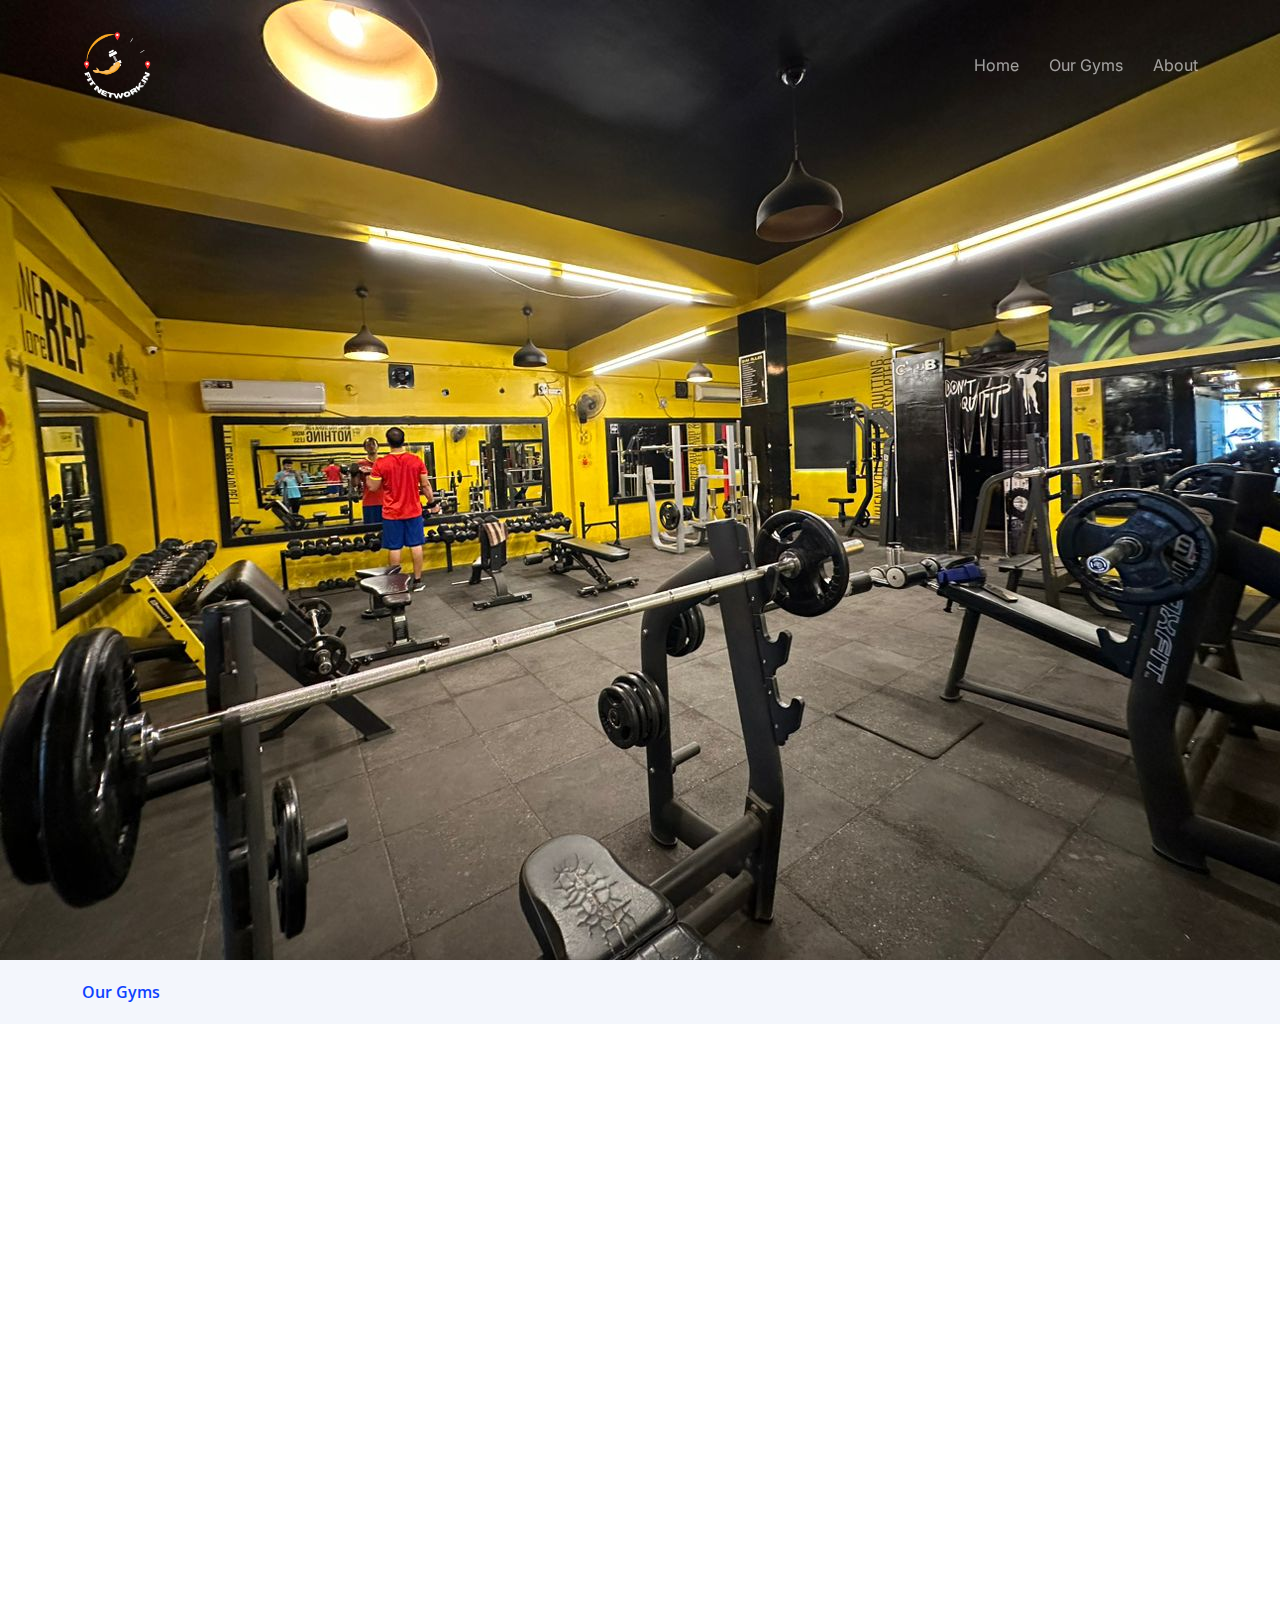
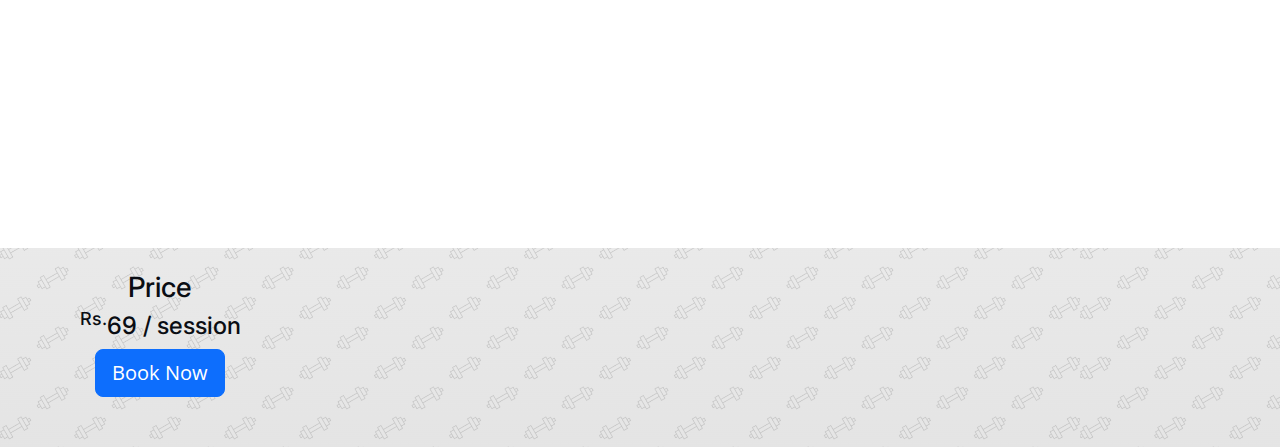
<file: Ahmed fitness.html>
<!DOCTYPE html>
<html lang="en">

<head>
  <meta charset="utf-8">
  <meta content="width=device-width, initial-scale=1.0" name="viewport">

  <title>FITNETWORK</title>
  <meta content="" name="description">
  <meta content="" name="keywords">

  <!-- Favicons -->
  <link href="assets/img/favicon.png" rel="icon">
  <link href="assets/img/apple-touch-icon.png" rel="apple-touch-icon">

  <!-- Google Fonts -->
  <link rel="preconnect" href="https://fonts.googleapis.com">
  <link rel="preconnect" href="https://fonts.gstatic.com" crossorigin>
  <link href="https://fonts.googleapis.com/css2?family=Open+Sans:ital,wght@0,300;0,400;0,500;0,600;0,700;1,300;1,400;1,600;1,700&family=Poppins:ital,wght@0,300;0,400;0,500;0,600;0,700;1,300;1,400;1,500;1,600;1,700&family=Inter:ital,wght@0,300;0,400;0,500;0,600;0,700;1,300;1,400;1,500;1,600;1,700&display=swap" rel="stylesheet">

  <!-- Vendor CSS Files -->
  <link href="assets/vendor/bootstrap/css/bootstrap.min.css" rel="stylesheet">
  <link href="assets/vendor/bootstrap-icons/bootstrap-icons.css" rel="stylesheet">
  <link href="assets/vendor/fontawesome-free/css/all.min.css" rel="stylesheet">
  <link href="assets/vendor/glightbox/css/glightbox.min.css" rel="stylesheet">
  <link href="assets/vendor/swiper/swiper-bundle.min.css" rel="stylesheet">
  <link href="assets/vendor/aos/aos.css" rel="stylesheet">

  <!-- Template Main CSS File -->
  <link href="assets/css/main.css" rel="stylesheet">

  <!-- =======================================================
  * Template Name: Logis
  * Updated: May 30 2023 with Bootstrap v5.3.0
  * Template URL: https://bootstrapmade.com/logis-bootstrap-logistics-website-template/
  * Author: BootstrapMade.com
  * License: https://bootstrapmade.com/license/
  ======================================================== -->
</head>

<body>

  <!-- ======= Header ======= -->
  <header id="header" class="header d-flex align-items-center fixed-top">
    <div class="container-fluid container-xl d-flex align-items-center justify-content-between">

      <a href="index.html" class="logo d-flex align-items-center">
        <!-- Uncomment the line below if you also wish to use an image logo -->
        <img src="assets/img/white fitnetwork.png" alt="">
        <!-- <h1>Fithub</h1> -->
      </a>

      <i class="mobile-nav-toggle mobile-nav-show bi bi-list"></i>
      <i class="mobile-nav-toggle mobile-nav-hide d-none bi bi-x"></i>
      <nav id="navbar" class="navbar">
        <ul>
          <li><a href="index.html">Home</a></li>
          <li><a href="services.html">Our Gyms</a></li>
          <li><a href="about.html">About</a></li>
          <!-- <li><a href="services.html"></a></li>
          <li><a href="pricing.html">Pricing</a></li>
          <li class="dropdown"><a href="#"><span>Drop Down</span> <i class="bi bi-chevron-down dropdown-indicator"></i></a>
            <ul>
              <li><a href="#">Drop Down 1</a></li>
              <li class="dropdown"><a href="#"><span>Deep Drop Down</span> <i class="bi bi-chevron-down dropdown-indicator"></i></a>
                <ul>
                  <li><a href="#">Deep Drop Down 1</a></li>
                  <li><a href="#">Deep Drop Down 2</a></li>
                  <li><a href="#">Deep Drop Down 3</a></li>
                  <li><a href="#">Deep Drop Down 4</a></li>
                  <li><a href="#">Deep Drop Down 5</a></li>
                </ul>
              </li>
              <li><a href="#">Drop Down 2</a></li>
              <li><a href="#">Drop Down 3</a></li>
              <li><a href="#">Drop Down 4</a></li>
            </ul>
          </li>
          <li><a href="contact.html">Contact</a></li>
          <li><a class="get-a-quote" href="get-a-quote.html">Get a Quote</a></li> -->
        </ul> 
      </nav><!-- .navbar -->

    </div>
  </header><!-- End Header -->
  <!-- End Header -->

  <main id="main">

    <!-- ======= Breadcrumbs ======= -->
    <div class="breadcrumbs">
      <div id="carouselExampleSlidesOnly" class="carousel slide" data-bs-ride="carousel">
        <div class="carousel-inner">
          <div class="carousel-item active" data-bs-interval="2000">
            <img src="assets/img/ahmd (2).jpg" class="d-block w-100" alt="...">
          </div>
          <div class="carousel-item" data-bs-interval="2000">
            <img src="assets/img/ahmd (4).jpg" class="d-block w-100" alt="...">
          </div>
          <div class="carousel-item" data-bs-interval="2000">
            <img src="assets/img/ahmd (7).jpg" class="d-block w-100" alt="...">
          </div>
          <div class="carousel-item" data-bs-interval="2000">
            <img src="assets/img/ahmd (8).jpg" class="d-block w-100" alt="...">
          </div>
          <div class="carousel-item" data-bs-interval="2000">
            <img src="assets/img/ahmd (9).jpg" class="d-block w-100" alt="...">
          </div>
        </div>
      </div>
      <div >
        <div class="container position-relative">
          <div class="row d-flex justify-content-center">
            <!-- <div class="col-lg-6 text-center">
              <h2>TRAVELLERS</h2>
              <p>Now you can't miss your workout even if you are anywhere, just a few clicks and your day is set</p>
            </div> -->
          </div>
        </div>
      </div>
      <nav>
        <div class="container">
          <ol>
            <li><a href="services.html">Our Gyms</a></li>
            <!-- <li>Service Details</li> -->
          </ol>
        </div>
      </nav>
    </div><!-- End Breadcrumbs -->

<!-- FAQ START -->
<section id="faq" class="faq">
  <div class="container" data-aos="fade-up" style="background-image: url(assets/img/gymbg4.png);">

    <div class="section-header">
      <!-- <span>Details</span> -->
      <h2>AHMED FITNESS</h2>


    </div>

    <div class="row justify-content-center" data-aos="fade-up" data-aos-delay="200">
      <div class="col-lg-10">

        <div class="accordion accordion-flush" id="faqlist">

          <div class="accordion-item">
            <h3 class="accordion-header">
              <button class="accordion-button collapsed" type="button" data-bs-toggle="collapse" data-bs-target="#faq-content-1">
               <span class="test"> <i class="bi bi-pin-map-fill" aria-hidden="true"></i></span>
               Address <p class="text-end float-end"> Miraj Colony, Toli Chowki, Hyderabad, Telangana 500008</p>
              </button>
            </h3>
            <!-- <div id="faq-content-1" class="accordion-collapse collapse" data-bs-parent="#faqlist">
              <div class="accordion-body">
                Feugiat pretium nibh ipsum consequat. Tempus iaculis urna id volutpat lacus laoreet non curabitur gravida. Venenatis lectus magna fringilla urna porttitor rhoncus dolor purus non.
              </div>
            </div> -->
          </div>
          <!-- # Faq item-->

          <div class="accordion-item">
            <h3 class="accordion-header">
              <button class="accordion-button collapsed" type="button" data-bs-toggle="collapse" data-bs-target="#faq-content-2">
                <span class="test"><i class="bi bi-clock-fill text-start float-lg-start"></i></span>
                Men Timings  <p class="text-end float-end" >6am-11am (morning)  5pm-12pm (evening)</p>              </button>
            </h3>
            <!-- <div id="faq-content-2" class="accordion-collapse collapse" data-bs-parent="#faqlist">
              <div class="accordion-body">
                Dolor sit amet consectetur adipiscing elit pellentesque habitant morbi. Id interdum velit laoreet id donec ultrices. Fringilla phasellus faucibus scelerisque eleifend donec pretium. Est pellentesque elit ullamcorper dignissim. Mauris ultrices eros in cursus turpis massa tincidunt dui.
              </div>
            </div> -->
          </div>
          <!-- # Faq item -->

          <div class="accordion-item">
            <h3 class="accordion-header">
              <button class="accordion-button collapsed" type="button" data-bs-toggle="collapse" data-bs-target="#faq-content-3">
               <span class="test"> <i class="bi bi-clock-fill text-start float-lg-start"></i></span>
                 Women timings  <p class="text-center float-end">12pm-4pm (Afternoon)</p>
                 
              </button>
            </h3>
            <!-- <div id="faq-content-3" class="accordion-collapse collapse" data-bs-parent="#faqlist">
              <div class="accordion-body">
                Eleifend mi in nulla posuere sollicitudin aliquam ultrices sagittis orci. Faucibus pulvinar elementum integer enim. Sem nulla pharetra diam sit amet nisl suscipit. Rutrum tellus pellentesque eu tincidunt. Lectus urna duis convallis convallis tellus. Urna molestie at elementum eu facilisis sed odio morbi quis
              </div>
            </div> -->
          </div>
          <!-- # Faq item-->

          <!-- <div class="accordion-item">
            <h3 class="accordion-header">
              <button class="accordion-button collapsed" type="button" data-bs-toggle="collapse" data-bs-target="#faq-content-4">
                <i class="bi bi-question-circle question-icon"></i>
                Ac odio tempor orci dapibus. Aliquam eleifend mi in nulla?
              </button>
            </h3>
            <div id="faq-content-4" class="accordion-collapse collapse" data-bs-parent="#faqlist">
              <div class="accordion-body">
                <i class="bi bi-question-circle question-icon"></i>
                Dolor sit amet consectetur adipiscing elit pellentesque habitant morbi. Id interdum velit laoreet id donec ultrices. Fringilla phasellus faucibus scelerisque eleifend donec pretium. Est pellentesque elit ullamcorper dignissim. Mauris ultrices eros in cursus turpis massa tincidunt dui.
              </div>
            </div>
          </div> -->
          <!-- # Faq item-->

          <!-- <div class="accordion-item">
            <h3 class="accordion-header">
              <button class="accordion-button collapsed" type="button" data-bs-toggle="collapse" data-bs-target="#faq-content-5">
                <i class="bi bi-question-circle question-icon"></i>
                Tempus quam pellentesque nec nam aliquam sem et tortor consequat?
              </button>
            </h3>
            <div id="faq-content-5" class="accordion-collapse collapse" data-bs-parent="#faqlist">
              <div class="accordion-body">
                Molestie a iaculis at erat pellentesque adipiscing commodo. Dignissim suspendisse in est ante in. Nunc vel risus commodo viverra maecenas accumsan. Sit amet nisl suscipit adipiscing bibendum est. Purus gravida quis blandit turpis cursus in
              </div>
            </div>
          </div> -->
          <!-- # Faq item-->

        </div>

      </div>
    </div>

  </div>
</section>



    <!-- ======= Service Details Section ======= -->
    <section id="service-details" class="service-details">
      <div class="container" data-aos="fade-up">
        <!-- <div class="section-header">
          <span>Details</span>
          <h2>Details</h2> -->

          

        <div class="row gy-4" >
        
<h3>Amenities</h3>
          <div class="col-lg-4">
            <div class="services-list">
              <a  class="test"><i class="fa fa-user text-start float-lg-start"></i>Restroom</a>
              <a  class="test"><i class="fa fa-wind text-start float-lg-start"></i>A/C</a>
              <a class="test"><i class="bi bi-car-front-fill text-start float-lg-start"></i>Parking</a>
              <a class="test"><i class="bi bi-power text-start float-lg-start"></i>Power Backup</a>
              <a class="test"><i class="bi bi-music-note text-start float-lg-start"></i>Music</a>
              <!-- <a href="#">Warehousing</a> -->
            <!-- </div>

            <h4>Enim qui eos rerum in delectus</h4>
            <p>Nam voluptatem quasi numquam quas fugiat ex temporibus quo est. Quia aut quam quod facere ut non occaecati ut aut. Nesciunt mollitia illum tempore corrupti sed eum reiciendis. Maxime modi rerum.</p>
          </div> -->

          <!-- <div class="col-lg-8">
            <img src="assets/img/service-details.jpg" alt="" class="img-fluid services-img">
            <h3>Temporibus et in vero dicta aut eius lidero plastis trand lined voluptas dolorem ut voluptas</h3>
            <p>
              Blanditiis voluptate odit ex error ea sed officiis deserunt. Cupiditate non consequatur et doloremque consequuntur. Accusantium labore reprehenderit error temporibus saepe perferendis fuga doloribus vero. Qui omnis quo sit. Dolorem architecto eum et quos deleniti officia qui.
            </p>
            <ul>
              <li><i class="bi bi-check-circle"></i> <span>Aut eum totam accusantium voluptatem.</span></li>
              <li><i class="bi bi-check-circle"></i> <span>Assumenda et porro nisi nihil nesciunt voluptatibus.</span></li>
              <li><i class="bi bi-check-circle"></i> <span>Ullamco laboris nisi ut aliquip ex ea</span></li>
            </ul>
            <p>
              Est reprehenderit voluptatem necessitatibus asperiores neque sed ea illo. Deleniti quam sequi optio iste veniam repellat odit. Aut pariatur itaque nesciunt fuga.
            </p>
            <p>
              Sunt rem odit accusantium omnis perspiciatis officia. Laboriosam aut consequuntur recusandae mollitia doloremque est architecto cupiditate ullam. Quia est ut occaecati fuga. Distinctio ex repellendus eveniet velit sint quia sapiente cumque. Et ipsa perferendis ut nihil. Laboriosam vel voluptates tenetur nostrum. Eaque iusto cupiditate et totam et quia dolorum in. Sunt molestiae ipsum at consequatur vero. Architecto ut pariatur autem ad non cumque nesciunt qui maxime. Sunt eum quia impedit dolore alias explicabo ea.
            </p>
          </div> -->

        </div>

      </div>
    </section><!-- End Service Details Section -->

  </main><!-- End #main -->

  <section style="background-image: url(assets/img/gymbg6.png); padding-top: 23px; padding-bottom: 50px
  ;">
    <div class="col-lg-3 d-flex align-items-center justify-content-center">
      <h3>Price</h3>
    </div>
    <div class="col-lg-3 d-flex align-items-center justify-content-center">
      <h4><sup>Rs.</sup>69<span> / session</span></h4>
    </div>
    <div class="col-lg-3 d-flex align-items-center justify-content-center">
      <div class="text-center"><a href="https://wa.me/+919182409494" class="buy-btn btn btn-primary btn-lg">Book Now</a></div>
    </div>
  </section>

  <!-- ======= Footer ======= -->
  <!-- <footer id="footer" class="footer">

    <div class="container">
      <div class="row gy-4">
        <div class="col-lg-5 col-md-12 footer-info">
          <a href="index.html" class="logo d-flex align-items-center">
            <span>Logis</span>
          </a>
          <p>Cras fermentum odio eu feugiat lide par naso tierra. Justo eget nada terra videa magna derita valies darta donna mare fermentum iaculis eu non diam phasellus.</p>
          <div class="social-links d-flex mt-4">
            <a href="#" class="twitter"><i class="bi bi-twitter"></i></a>
            <a href="#" class="facebook"><i class="bi bi-facebook"></i></a>
            <a href="#" class="instagram"><i class="bi bi-instagram"></i></a>
            <a href="#" class="linkedin"><i class="bi bi-linkedin"></i></a>
          </div>
        </div>

        <div class="col-lg-2 col-6 footer-links">
          <h4>Useful Links</h4>
          <ul>
            <li><a href="#">Home</a></li>
            <li><a href="#">About us</a></li>
            <li><a href="#">Services</a></li>
            <li><a href="#">Terms of service</a></li>
            <li><a href="#">Privacy policy</a></li>
          </ul>
        </div>

        <div class="col-lg-2 col-6 footer-links">
          <h4>Our Services</h4>
          <ul>
            <li><a href="#">Web Design</a></li>
            <li><a href="#">Web Development</a></li>
            <li><a href="#">Product Management</a></li>
            <li><a href="#">Marketing</a></li>
            <li><a href="#">Graphic Design</a></li>
          </ul>
        </div>

        <div class="col-lg-3 col-md-12 footer-contact text-center text-md-start">
          <h4>Contact Us</h4>
          <p>
            A108 Adam Street <br>
            New York, NY 535022<br>
            United States <br><br>
            <strong>Phone:</strong> +1 5589 55488 55<br>
            <strong>Email:</strong> info@example.com<br>
          </p>

        </div>

      </div>
    </div>

    <div class="container mt-4">
      <div class="copyright">
        &copy; Copyright <strong><span>Logis</span></strong>. All Rights Reserved
      </div>
      <div class="credits">
        All the links in the footer should remain intact. -->
        <!-- You can delete the links only if you purchased the pro version. -->
        <!-- Licensing information: https://bootstrapmade.com/license/ -->
        <!-- Purchase the pro version with working PHP/AJAX contact form: https://bootstrapmade.com/logis-bootstrap-logistics-website-template/ -->
        <!-- Designed by <a href="https://bootstrapmade.com/">BootstrapMade</a>
      </div>
    </div>

  </footer> --> 
  <!-- End Footer -->
  <!-- End Footer -->

  <a href="#" class="scroll-top d-flex align-items-center justify-content-center"><i class="bi bi-arrow-up-short"></i></a>

  <div id="preloader"></div>

  <!-- Vendor JS Files -->
  <script src="assets/vendor/bootstrap/js/bootstrap.bundle.min.js"></script>
  <script src="assets/vendor/purecounter/purecounter_vanilla.js"></script>
  <script src="assets/vendor/glightbox/js/glightbox.min.js"></script>
  <script src="assets/vendor/swiper/swiper-bundle.min.js"></script>
  <script src="assets/vendor/aos/aos.js"></script>
  <script src="assets/vendor/php-email-form/validate.js"></script>

  <!-- Template Main JS File -->
  <script src="assets/js/main.js"></script>

</body>

</html>
</file>
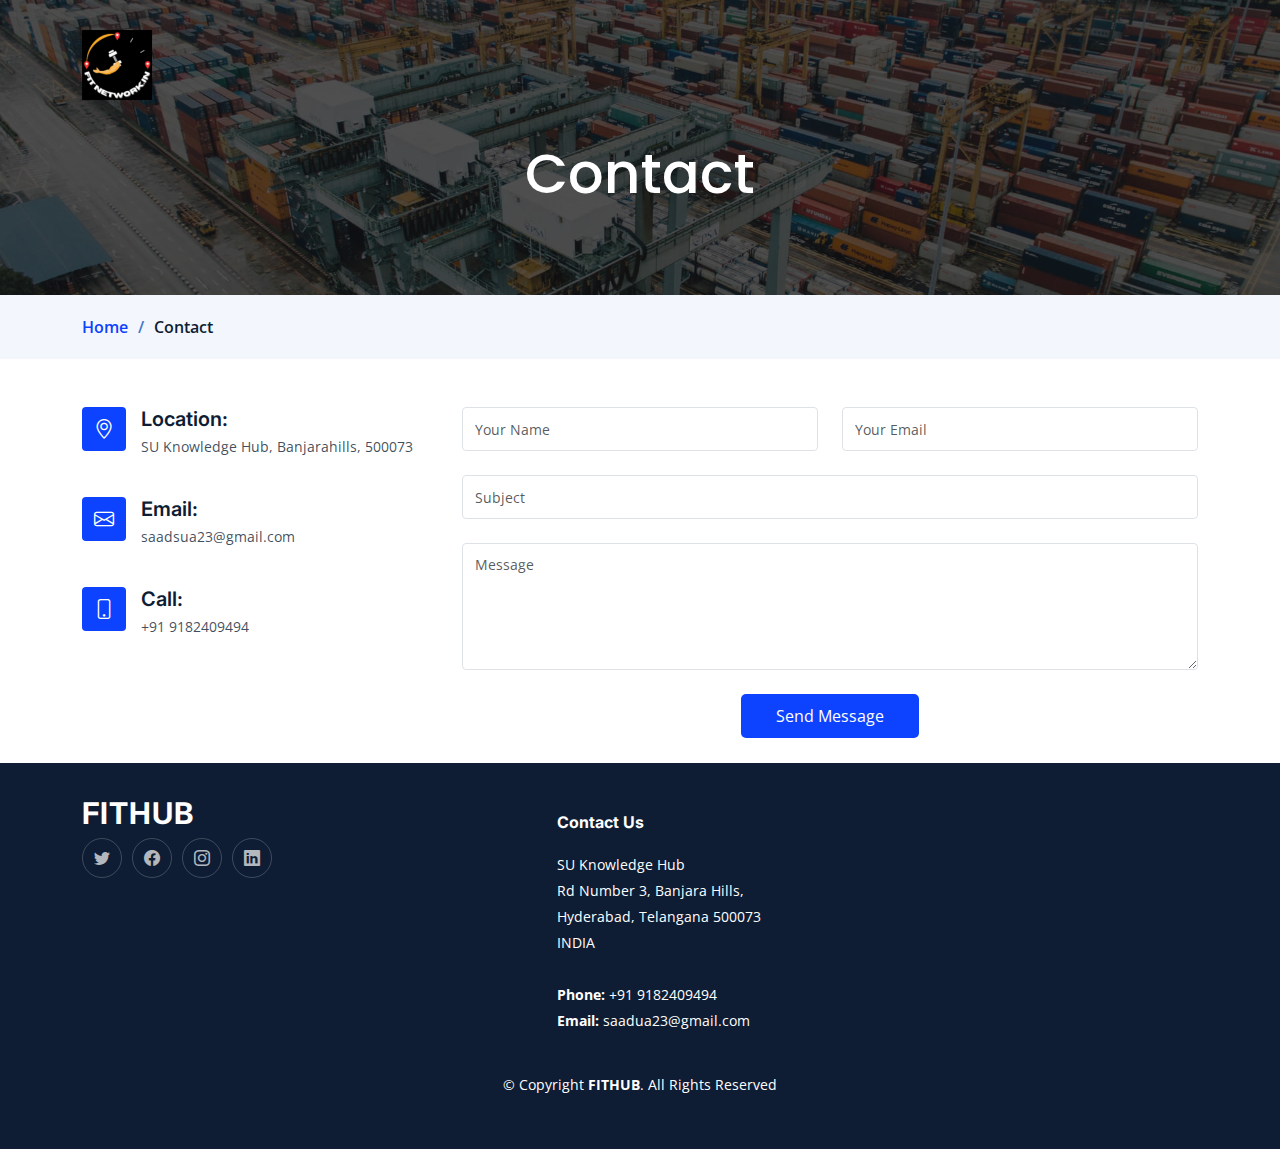
<file: contact.html>
<!DOCTYPE html>
<html lang="en">

<head>
  <meta charset="utf-8">
  <meta content="width=device-width, initial-scale=1.0" name="viewport">

  <title>Logis Bootstrap Template - Contact</title>
  <meta content="" name="description">
  <meta content="" name="keywords">

  <!-- Favicons -->
  <link href="assets/img/favicon.png" rel="icon">
  <link href="assets/img/apple-touch-icon.png" rel="apple-touch-icon">

  <!-- Google Fonts -->
  <link rel="preconnect" href="https://fonts.googleapis.com">
  <link rel="preconnect" href="https://fonts.gstatic.com" crossorigin>
  <link href="https://fonts.googleapis.com/css2?family=Open+Sans:ital,wght@0,300;0,400;0,500;0,600;0,700;1,300;1,400;1,600;1,700&family=Poppins:ital,wght@0,300;0,400;0,500;0,600;0,700;1,300;1,400;1,500;1,600;1,700&family=Inter:ital,wght@0,300;0,400;0,500;0,600;0,700;1,300;1,400;1,500;1,600;1,700&display=swap" rel="stylesheet">

  <!-- Vendor CSS Files -->
  <link href="assets/vendor/bootstrap/css/bootstrap.min.css" rel="stylesheet">
  <link href="assets/vendor/bootstrap-icons/bootstrap-icons.css" rel="stylesheet">
  <link href="assets/vendor/fontawesome-free/css/all.min.css" rel="stylesheet">
  <link href="assets/vendor/glightbox/css/glightbox.min.css" rel="stylesheet">
  <link href="assets/vendor/swiper/swiper-bundle.min.css" rel="stylesheet">
  <link href="assets/vendor/aos/aos.css" rel="stylesheet">

  <!-- Template Main CSS File -->
  <link href="assets/css/main.css" rel="stylesheet">

  <!-- =======================================================
  * Template Name: Logis
  * Updated: May 30 2023 with Bootstrap v5.3.0
  * Template URL: https://bootstrapmade.com/logis-bootstrap-logistics-website-template/
  * Author: BootstrapMade.com
  * License: https://bootstrapmade.com/license/
  ======================================================== -->
</head>

<body>

  <!-- ======= Header ======= -->
  <header id="header" class="header d-flex align-items-center fixed-top">
    <div class="container-fluid container-xl d-flex align-items-center justify-content-between">

      <a href="index.html" class="logo d-flex align-items-center">
        <!-- Uncomment the line below if you also wish to use an image logo -->
        <img src="assets/img/11.png" alt="">
        <!-- <h1>FITHUB</h1> -->
      </a>

      <i class="mobile-nav-toggle mobile-nav-show bi bi-list"></i>
      <i class="mobile-nav-toggle mobile-nav-hide d-none bi bi-x"></i>
      <nav id="navbar" class="navbar">
        <!-- <ul>
          <li><a href="index.html">Home</a></li>
          <li><a href="about.html">About</a></li>
          <li><a href="services.html">Services</a></li>
          <li><a href="pricing.html">Pricing</a></li>
          <li class="dropdown"><a href="#"><span>Drop Down</span> <i class="bi bi-chevron-down dropdown-indicator"></i></a>
            <ul>
              <li><a href="#">Drop Down 1</a></li>
              <li class="dropdown"><a href="#"><span>Deep Drop Down</span> <i class="bi bi-chevron-down dropdown-indicator"></i></a>
                <ul>
                  <li><a href="#">Deep Drop Down 1</a></li>
                  <li><a href="#">Deep Drop Down 2</a></li>
                  <li><a href="#">Deep Drop Down 3</a></li>
                  <li><a href="#">Deep Drop Down 4</a></li>
                  <li><a href="#">Deep Drop Down 5</a></li>
                </ul>
              </li>
              <li><a href="#">Drop Down 2</a></li>
              <li><a href="#">Drop Down 3</a></li>
              <li><a href="#">Drop Down 4</a></li>
            </ul>
          </li>
          <li><a href="contact.html" class="active">Contact</a></li>
          <li><a class="get-a-quote" href="get-a-quote.html">Register Your Gym</a></li>
        </ul> -->
      </nav><!-- .navbar -->

    </div>
  </header><!-- End Header -->
  <!-- End Header -->

  <main id="main">

    <!-- ======= Breadcrumbs ======= -->
    <div class="breadcrumbs">
      <div class="page-header d-flex align-items-center" style="background-image: url('assets/img/page-header.jpg');">
        <div class="container position-relative">
          <div class="row d-flex justify-content-center">
            <div class="col-lg-6 text-center">
              <h2>Contact</h2>
              <!-- <p>Odio et unde deleniti. Deserunt numquam exercitationem. Officiis quo odio sint voluptas consequatur ut a odio voluptatem. Sit dolorum debitis veritatis natus dolores. Quasi ratione sint. Sit quaerat ipsum dolorem.</p> -->
            </div>
          </div>
        </div>
      </div>
      <nav>
        <div class="container">
          <ol>
            <li><a href="index.html">Home</a></li>
            <li>Contact</li>
          </ol>
        </div>
      </nav>
    </div><!-- End Breadcrumbs -->

    <!-- ======= Contact Section ======= -->
    <section id="contact" class="contact">
      <div class="container" data-aos="fade-up">

        <!-- <div>
          <iframe style="border:0; width: 100%; height: 340px;" src="https://www.google.com/maps/embed?pb=!1m14!1m8!1m3!1d12097.433213460943!2d-74.0062269!3d40.7101282!3m2!1i1024!2i768!4f13.1!3m3!1m2!1s0x0%3A0xb89d1fe6bc499443!2sDowntown+Conference+Center!5e0!3m2!1smk!2sbg!4v1539943755621" frameborder="0" allowfullscreen></iframe>
        </div> -->
        <!-- End Google Maps -->

        <div class="row gy-4 mt-4">

          <div class="col-lg-4">

            <div class="info-item d-flex">
              <i class="bi bi-geo-alt flex-shrink-0"></i>
              <div>
                <h4>Location:</h4>
                <p>SU Knowledge Hub, Banjarahills, 500073</p>
              </div>
            </div><!-- End Info Item -->

            <div class="info-item d-flex">
              <i class="bi bi-envelope flex-shrink-0"></i>
              <div>
                <h4>Email:</h4>
                <p>saadsua23@gmail.com</p>
              </div>
            </div><!-- End Info Item -->

            <div class="info-item d-flex">
              <i class="bi bi-phone flex-shrink-0"></i>
              <div>
                <h4>Call:</h4>
                <p>+91 9182409494</p>
              </div>
            </div><!-- End Info Item -->

          </div>

          <div class="col-lg-8">
            <form action="forms/contact.php" method="post" role="form" class="php-email-form">
              <div class="row">
                <div class="col-md-6 form-group">
                  <input type="text" name="name" class="form-control" id="name" placeholder="Your Name" required>
                </div>
                <div class="col-md-6 form-group mt-3 mt-md-0">
                  <input type="email" class="form-control" name="email" id="email" placeholder="Your Email" required>
                </div>
              </div>
              <div class="form-group mt-3">
                <input type="text" class="form-control" name="subject" id="subject" placeholder="Subject" required>
              </div>
              <div class="form-group mt-3">
                <textarea class="form-control" name="message" rows="5" placeholder="Message" required></textarea>
              </div>
              <div class="my-3">
                <div class="loading">Loading</div>
                <div class="error-message"></div>
                <div class="sent-message">Your message has been sent. Thank you!</div>
              </div>
              <div href="https://wa.me/+91 9182409494" class="text-center"><button type="submit">Send Message</button></div>
            </form>
          </div><!-- End Contact Form -->

        </div>

      </div>
    </section><!-- End Contact Section -->

  </main><!-- End #main -->

  <!-- ======= Footer ======= -->
  <footer id="footer" class="footer">

    <div class="container">
      <div class="row gy-4">
        <div class="col-lg-5 col-md-12 footer-info">
          <a href="index.html" class="logo d-flex align-items-center">
            <span>FITHUB</span>
          </a>
          <!-- <p>Cras fermentum odio eu feugiat lide par naso tierra. Justo eget nada terra videa magna derita valies darta donna mare fermentum iaculis eu non diam phasellus.</p> -->
          <div class="social-links d-flex mt-4">
            <a href="#" class="twitter"><i class="bi bi-twitter"></i></a>
            <a href="#" class="facebook"><i class="bi bi-facebook"></i></a>
            <a href="#" class="instagram"><i class="bi bi-instagram"></i></a>
            <a href="#" class="linkedin"><i class="bi bi-linkedin"></i></a>
          </div>
        </div>

        <!-- <div class="col-lg-2 col-6 footer-links">
          <h4>Useful Links</h4>
          <ul>
            <li><a href="#">Home</a></li>
            <li><a href="#">About us</a></li>
            <li><a href="#">Services</a></li>
            <li><a href="#">Terms of service</a></li>
            <li><a href="#">Privacy policy</a></li>
          </ul>
        </div> -->

        <!-- <div class="col-lg-2 col-6 footer-links">
          <h4>Our Services</h4>
          <ul>
            <li><a href="#">Web Design</a></li>
            <li><a href="#">Web Development</a></li>
            <li><a href="#">Product Management</a></li>
            <li><a href="#">Marketing</a></li>
            <li><a href="#">Graphic Design</a></li>
          </ul>
        </div> -->

        <div class="col-lg-3 col-md-12 footer-contact text-center text-md-start">
          <h4>Contact Us</h4>
          <p>
            SU Knowledge Hub<br>
            Rd Number 3, Banjara Hills, Hyderabad, Telangana 500073 <br>
            INDIA <br><br>
            <strong>Phone:</strong> +91 9182409494<br>
            <strong>Email:</strong> saadua23@gmail.com<br>
          </p>

        </div>

      </div>
    </div>

    <div class="container mt-4">
      <div class="copyright">
        &copy; Copyright <strong><span>FITHUB</span></strong>. All Rights Reserved
      </div>
      <div class="credits">
        <!-- All the links in the footer should remain intact. -->
        <!-- You can delete the links only if you purchased the pro version. -->
        <!-- Licensing information: https://bootstrapmade.com/license/ -->
        <!-- Purchase the pro version with working PHP/AJAX contact form: https://bootstrapmade.com/logis-bootstrap-logistics-website-template/ -->
        <!-- Designed by <a href="https://bootstrapmade.com/">BootstrapMade</a> -->
      </div>
    </div>

  </footer><!-- End Footer -->
  <!-- End Footer -->

  <a href="#" class="scroll-top d-flex align-items-center justify-content-center"><i class="bi bi-arrow-up-short"></i></a>

  <div id="preloader"></div>

  <!-- Vendor JS Files -->
  <script src="assets/vendor/bootstrap/js/bootstrap.bundle.min.js"></script>
  <script src="assets/vendor/purecounter/purecounter_vanilla.js"></script>
  <script src="assets/vendor/glightbox/js/glightbox.min.js"></script>
  <script src="assets/vendor/swiper/swiper-bundle.min.js"></script>
  <script src="assets/vendor/aos/aos.js"></script>
  <script src="assets/vendor/php-email-form/validate.js"></script>

  <!-- Template Main JS File -->
  <script src="assets/js/main.js"></script>

</body>

</html>
</file>
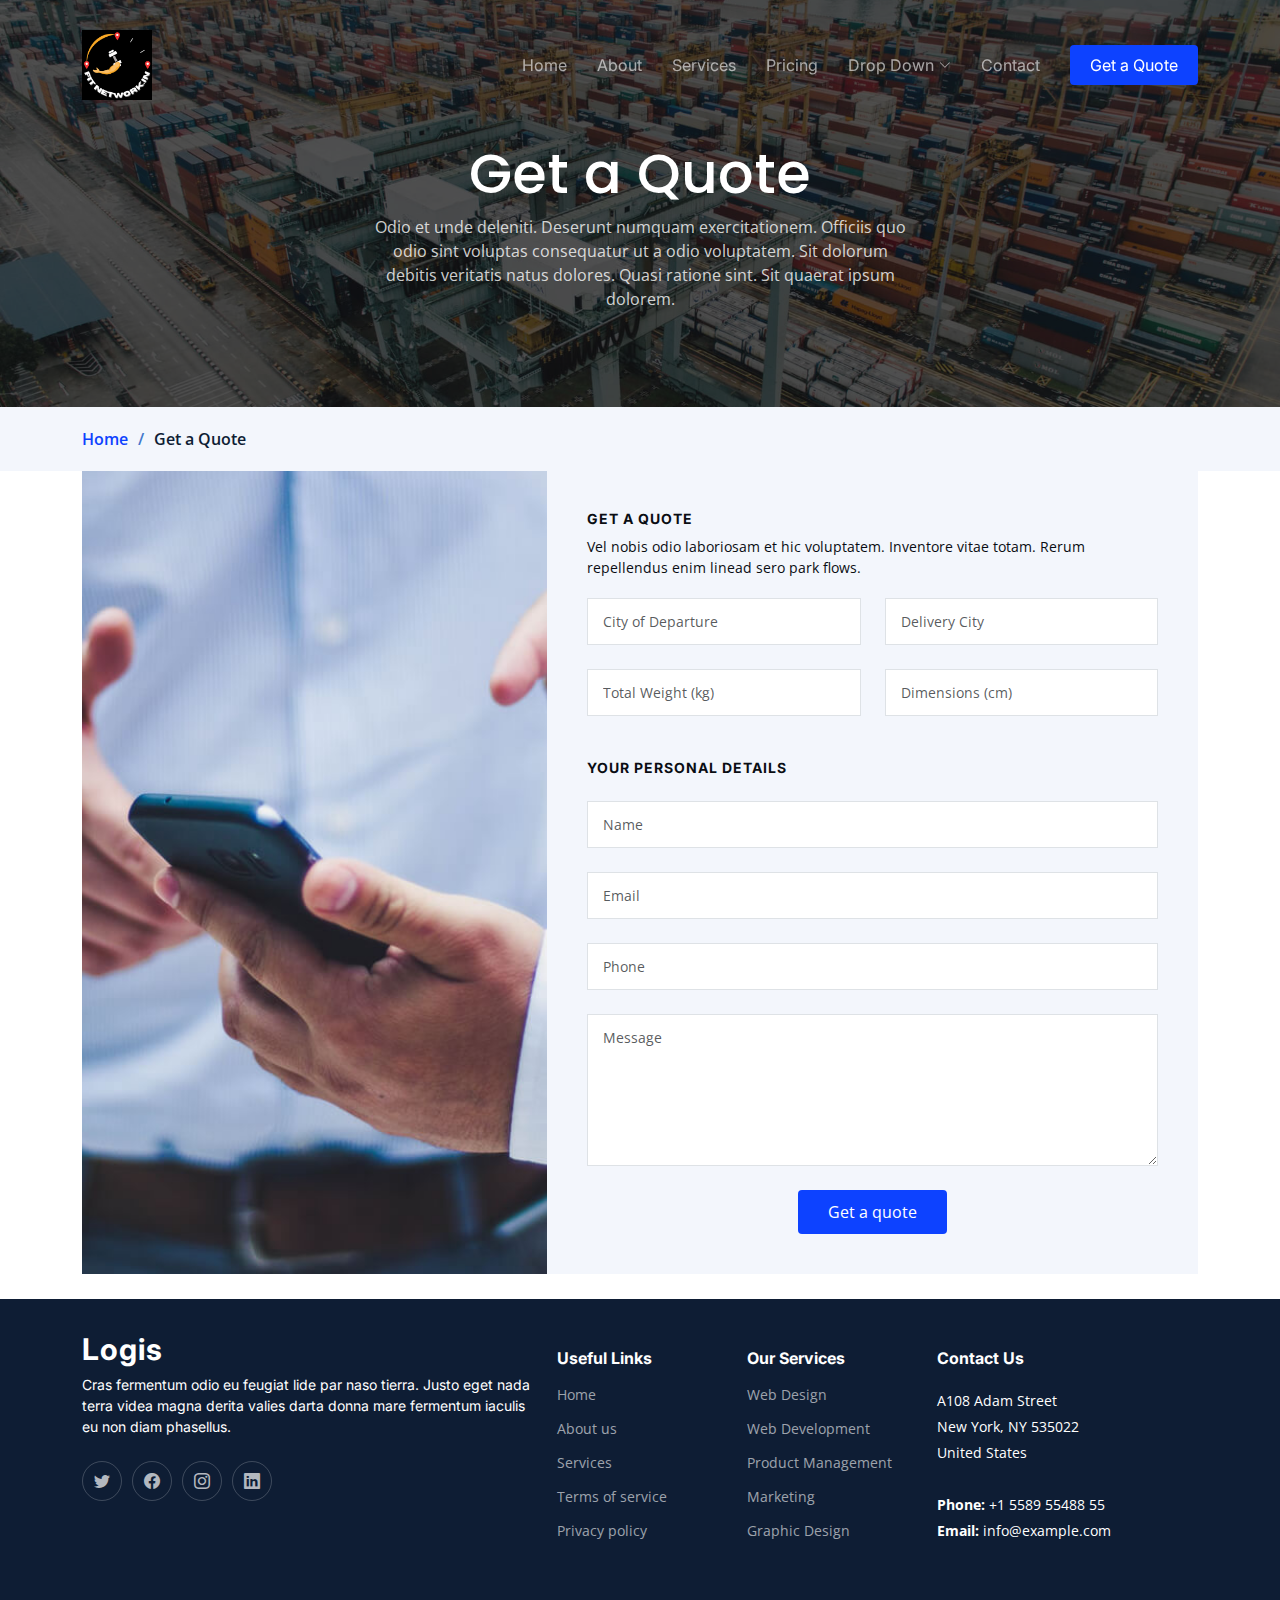
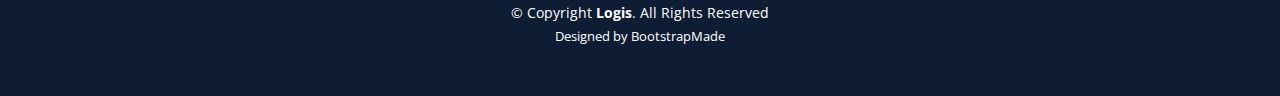
<file: get-a-quote.html>
<!DOCTYPE html>
<html lang="en">

<head>
  <meta charset="utf-8">
  <meta content="width=device-width, initial-scale=1.0" name="viewport">

  <title>Logis Bootstrap Template - Get a Quote</title>
  <meta content="" name="description">
  <meta content="" name="keywords">

  <!-- Favicons -->
  <link href="assets/img/favicon.png" rel="icon">
  <link href="assets/img/apple-touch-icon.png" rel="apple-touch-icon">

  <!-- Google Fonts -->
  <link rel="preconnect" href="https://fonts.googleapis.com">
  <link rel="preconnect" href="https://fonts.gstatic.com" crossorigin>
  <link href="https://fonts.googleapis.com/css2?family=Open+Sans:ital,wght@0,300;0,400;0,500;0,600;0,700;1,300;1,400;1,600;1,700&family=Poppins:ital,wght@0,300;0,400;0,500;0,600;0,700;1,300;1,400;1,500;1,600;1,700&family=Inter:ital,wght@0,300;0,400;0,500;0,600;0,700;1,300;1,400;1,500;1,600;1,700&display=swap" rel="stylesheet">

  <!-- Vendor CSS Files -->
  <link href="assets/vendor/bootstrap/css/bootstrap.min.css" rel="stylesheet">
  <link href="assets/vendor/bootstrap-icons/bootstrap-icons.css" rel="stylesheet">
  <link href="assets/vendor/fontawesome-free/css/all.min.css" rel="stylesheet">
  <link href="assets/vendor/glightbox/css/glightbox.min.css" rel="stylesheet">
  <link href="assets/vendor/swiper/swiper-bundle.min.css" rel="stylesheet">
  <link href="assets/vendor/aos/aos.css" rel="stylesheet">

  <!-- Template Main CSS File -->
  <link href="assets/css/main.css" rel="stylesheet">

  <!-- =======================================================
  * Template Name: Logis
  * Updated: May 30 2023 with Bootstrap v5.3.0
  * Template URL: https://bootstrapmade.com/logis-bootstrap-logistics-website-template/
  * Author: BootstrapMade.com
  * License: https://bootstrapmade.com/license/
  ======================================================== -->
</head>

<body>

  <!-- ======= Header ======= -->
  <header id="header" class="header d-flex align-items-center fixed-top">
    <div class="container-fluid container-xl d-flex align-items-center justify-content-between">

      <a href="index.html" class="logo d-flex align-items-center">
        <!-- Uncomment the line below if you also wish to use an image logo -->
        <img src="assets/img/11.png" alt="">
        <!-- <h1>Logis</h1> -->
      </a>

      <i class="mobile-nav-toggle mobile-nav-show bi bi-list"></i>
      <i class="mobile-nav-toggle mobile-nav-hide d-none bi bi-x"></i>
      <nav id="navbar" class="navbar">
        <ul>
          <li><a href="index.html">Home</a></li>
          <li><a href="about.html">About</a></li>
          <li><a href="services.html">Services</a></li>
          <li><a href="pricing.html">Pricing</a></li>
          <li class="dropdown"><a href="#"><span>Drop Down</span> <i class="bi bi-chevron-down dropdown-indicator"></i></a>
            <ul>
              <li><a href="#">Drop Down 1</a></li>
              <li class="dropdown"><a href="#"><span>Deep Drop Down</span> <i class="bi bi-chevron-down dropdown-indicator"></i></a>
                <ul>
                  <li><a href="#">Deep Drop Down 1</a></li>
                  <li><a href="#">Deep Drop Down 2</a></li>
                  <li><a href="#">Deep Drop Down 3</a></li>
                  <li><a href="#">Deep Drop Down 4</a></li>
                  <li><a href="#">Deep Drop Down 5</a></li>
                </ul>
              </li>
              <li><a href="#">Drop Down 2</a></li>
              <li><a href="#">Drop Down 3</a></li>
              <li><a href="#">Drop Down 4</a></li>
            </ul>
          </li>
          <li><a href="contact.html">Contact</a></li>
          <li><a class="get-a-quote" href="get-a-quote.html">Get a Quote</a></li>
        </ul>
      </nav><!-- .navbar -->

    </div>
  </header><!-- End Header -->
  <!-- End Header -->

  <main id="main">

    <!-- ======= Breadcrumbs ======= -->
    <div class="breadcrumbs">
      <div class="page-header d-flex align-items-center" style="background-image: url('assets/img/page-header.jpg');">
        <div class="container position-relative">
          <div class="row d-flex justify-content-center">
            <div class="col-lg-6 text-center">
              <h2>Get a Quote</h2>
              <p>Odio et unde deleniti. Deserunt numquam exercitationem. Officiis quo odio sint voluptas consequatur ut a odio voluptatem. Sit dolorum debitis veritatis natus dolores. Quasi ratione sint. Sit quaerat ipsum dolorem.</p>
            </div>
          </div>
        </div>
      </div>
      <nav>
        <div class="container">
          <ol>
            <li><a href="index.html">Home</a></li>
            <li>Get a Quote</li>
          </ol>
        </div>
      </nav>
    </div><!-- End Breadcrumbs -->

    <!-- ======= Get a Quote Section ======= -->
    <section id="get-a-quote" class="get-a-quote">
      <div class="container" data-aos="fade-up">

        <div class="row g-0">

          <div class="col-lg-5 quote-bg" style="background-image: url(assets/img/quote-bg.jpg);"></div>

          <div class="col-lg-7">
            <form action="forms/quote.php" method="post" class="php-email-form">
              <h3>Get a quote</h3>
              <p>Vel nobis odio laboriosam et hic voluptatem. Inventore vitae totam. Rerum repellendus enim linead sero park flows.</p>
              <div class="row gy-4">

                <div class="col-md-6">
                  <input type="text" name="departure" class="form-control" placeholder="City of Departure" required>
                </div>

                <div class="col-md-6">
                  <input type="text" name="delivery" class="form-control" placeholder="Delivery City" required>
                </div>

                <div class="col-md-6">
                  <input type="text" name="weight" class="form-control" placeholder="Total Weight (kg)" required>
                </div>

                <div class="col-md-6">
                  <input type="text" name="dimensions" class="form-control" placeholder="Dimensions (cm)" required>
                </div>

                <div class="col-lg-12">
                  <h4>Your Personal Details</h4>
                </div>

                <div class="col-md-12">
                  <input type="text" name="name" class="form-control" placeholder="Name" required>
                </div>

                <div class="col-md-12 ">
                  <input type="email" class="form-control" name="email" placeholder="Email" required>
                </div>

                <div class="col-md-12">
                  <input type="text" class="form-control" name="phone" placeholder="Phone" required>
                </div>

                <div class="col-md-12">
                  <textarea class="form-control" name="message" rows="6" placeholder="Message" required></textarea>
                </div>

                <div class="col-md-12 text-center">
                  <div class="loading">Loading</div>
                  <div class="error-message"></div>
                  <div class="sent-message">Your quote request has been sent successfully. Thank you!</div>

                  <button type="submit">Get a quote</button>
                </div>

              </div>
            </form>
          </div><!-- End Quote Form -->

        </div>

      </div>
    </section><!-- End Get a Quote Section -->

  </main><!-- End #main -->

  <!-- ======= Footer ======= -->
  <footer id="footer" class="footer">

    <div class="container">
      <div class="row gy-4">
        <div class="col-lg-5 col-md-12 footer-info">
          <a href="index.html" class="logo d-flex align-items-center">
            <span>Logis</span>
          </a>
          <p>Cras fermentum odio eu feugiat lide par naso tierra. Justo eget nada terra videa magna derita valies darta donna mare fermentum iaculis eu non diam phasellus.</p>
          <div class="social-links d-flex mt-4">
            <a href="#" class="twitter"><i class="bi bi-twitter"></i></a>
            <a href="#" class="facebook"><i class="bi bi-facebook"></i></a>
            <a href="#" class="instagram"><i class="bi bi-instagram"></i></a>
            <a href="#" class="linkedin"><i class="bi bi-linkedin"></i></a>
          </div>
        </div>

        <div class="col-lg-2 col-6 footer-links">
          <h4>Useful Links</h4>
          <ul>
            <li><a href="#">Home</a></li>
            <li><a href="#">About us</a></li>
            <li><a href="#">Services</a></li>
            <li><a href="#">Terms of service</a></li>
            <li><a href="#">Privacy policy</a></li>
          </ul>
        </div>

        <div class="col-lg-2 col-6 footer-links">
          <h4>Our Services</h4>
          <ul>
            <li><a href="#">Web Design</a></li>
            <li><a href="#">Web Development</a></li>
            <li><a href="#">Product Management</a></li>
            <li><a href="#">Marketing</a></li>
            <li><a href="#">Graphic Design</a></li>
          </ul>
        </div>

        <div class="col-lg-3 col-md-12 footer-contact text-center text-md-start">
          <h4>Contact Us</h4>
          <p>
            A108 Adam Street <br>
            New York, NY 535022<br>
            United States <br><br>
            <strong>Phone:</strong> +1 5589 55488 55<br>
            <strong>Email:</strong> info@example.com<br>
          </p>

        </div>

      </div>
    </div>

    <div class="container mt-4">
      <div class="copyright">
        &copy; Copyright <strong><span>Logis</span></strong>. All Rights Reserved
      </div>
      <div class="credits">
        <!-- All the links in the footer should remain intact. -->
        <!-- You can delete the links only if you purchased the pro version. -->
        <!-- Licensing information: https://bootstrapmade.com/license/ -->
        <!-- Purchase the pro version with working PHP/AJAX contact form: https://bootstrapmade.com/logis-bootstrap-logistics-website-template/ -->
        Designed by <a href="https://bootstrapmade.com/">BootstrapMade</a>
      </div>
    </div>

  </footer><!-- End Footer -->
  <!-- End Footer -->

  <a href="#" class="scroll-top d-flex align-items-center justify-content-center"><i class="bi bi-arrow-up-short"></i></a>

  <div id="preloader"></div>

  <!-- Vendor JS Files -->
  <script src="assets/vendor/bootstrap/js/bootstrap.bundle.min.js"></script>
  <script src="assets/vendor/purecounter/purecounter_vanilla.js"></script>
  <script src="assets/vendor/glightbox/js/glightbox.min.js"></script>
  <script src="assets/vendor/swiper/swiper-bundle.min.js"></script>
  <script src="assets/vendor/aos/aos.js"></script>
  <script src="assets/vendor/php-email-form/validate.js"></script>

  <!-- Template Main JS File -->
  <script src="assets/js/main.js"></script>

</body>

</html>
</file>
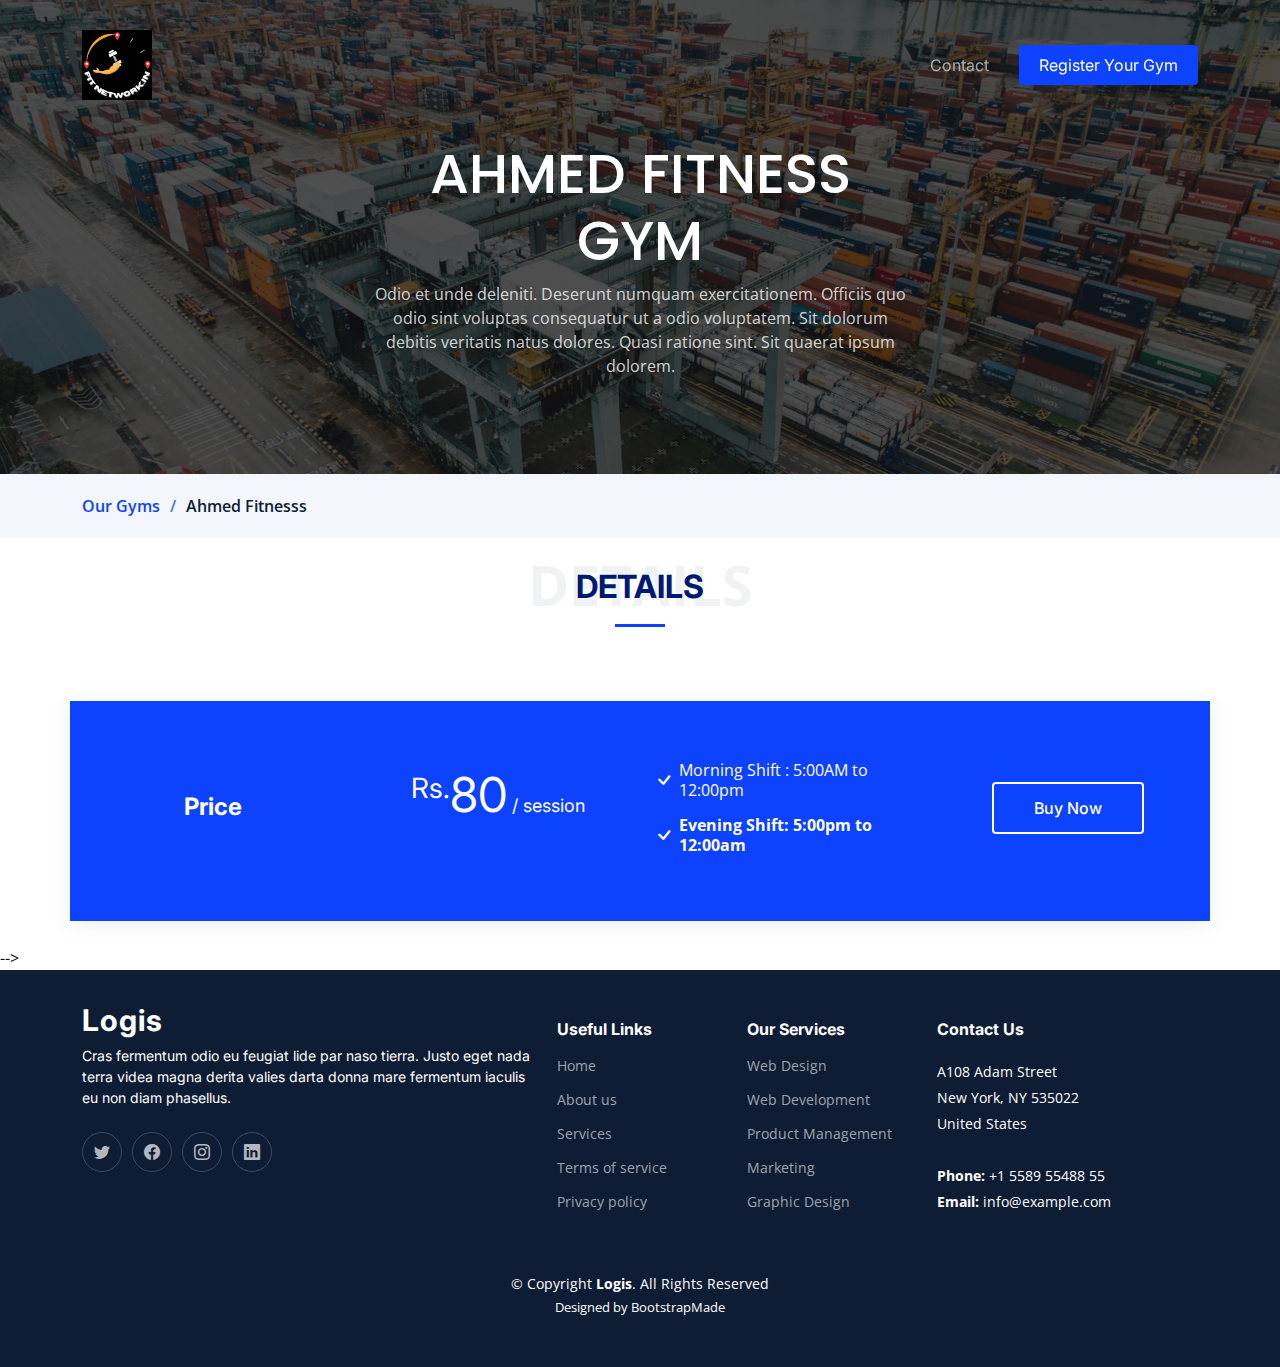
<file: pricing.html>
<!DOCTYPE html>
<html lang="en">

<head>
  <meta charset="utf-8">
  <meta content="width=device-width, initial-scale=1.0" name="viewport">

  <title>FITHUB</title>
  <meta content="" name="description">
  <meta content="" name="keywords">

  <!-- Favicons -->
  <link href="assets/img/favicon.png" rel="icon">
  <link href="assets/img/apple-touch-icon.png" rel="apple-touch-icon">

  <!-- Google Fonts -->
  <link rel="preconnect" href="https://fonts.googleapis.com">
  <link rel="preconnect" href="https://fonts.gstatic.com" crossorigin>
  <link href="https://fonts.googleapis.com/css2?family=Open+Sans:ital,wght@0,300;0,400;0,500;0,600;0,700;1,300;1,400;1,600;1,700&family=Poppins:ital,wght@0,300;0,400;0,500;0,600;0,700;1,300;1,400;1,500;1,600;1,700&family=Inter:ital,wght@0,300;0,400;0,500;0,600;0,700;1,300;1,400;1,500;1,600;1,700&display=swap" rel="stylesheet">

  <!-- Vendor CSS Files -->
  <link href="assets/vendor/bootstrap/css/bootstrap.min.css" rel="stylesheet">
  <link href="assets/vendor/bootstrap-icons/bootstrap-icons.css" rel="stylesheet">
  <link href="assets/vendor/fontawesome-free/css/all.min.css" rel="stylesheet">
  <link href="assets/vendor/glightbox/css/glightbox.min.css" rel="stylesheet">
  <link href="assets/vendor/swiper/swiper-bundle.min.css" rel="stylesheet">
  <link href="assets/vendor/aos/aos.css" rel="stylesheet">

  <!-- Template Main CSS File -->
  <link href="assets/css/main.css" rel="stylesheet">

  <!-- =======================================================
  * Template Name: Logis
  * Updated: May 30 2023 with Bootstrap v5.3.0
  * Template URL: https://bootstrapmade.com/logis-bootstrap-logistics-website-template/
  * Author: BootstrapMade.com
  * License: https://bootstrapmade.com/license/
  ======================================================== -->
</head>

<body>

  <!-- ======= Header ======= -->
  <header id="header" class="header d-flex align-items-center fixed-top">
    <div class="container-fluid container-xl d-flex align-items-center justify-content-between">

      <a href="index.html" class="logo d-flex align-items-center">
        <!-- Uncomment the line below if you also wish to use an image logo -->
        <img src="assets/img/11.png" alt="">
        <!-- <h1>FITHUB</h1> -->
      </a>

      <i class="mobile-nav-toggle mobile-nav-show bi bi-list"></i>
      <i class="mobile-nav-toggle mobile-nav-hide d-none bi bi-x"></i>
      <nav id="navbar" class="navbar">
        <ul>
          <!-- <li><a href="index.html">Home</a></li>
          <li><a href="about.html">About</a></li>
          <li><a href="services.html">Services</a></li>
          <li><a href="pricing.html" class="active">Pricing</a></li>
          <li class="dropdown"><a href="#"><span>Drop Down</span> <i class="bi bi-chevron-down dropdown-indicator"></i></a>
            <ul>
              <li><a href="#">Drop Down 1</a></li>
              <li class="dropdown"><a href="#"><span>Deep Drop Down</span> <i class="bi bi-chevron-down dropdown-indicator"></i></a>
                <ul>
                  <li><a href="#">Deep Drop Down 1</a></li>
                  <li><a href="#">Deep Drop Down 2</a></li>
                  <li><a href="#">Deep Drop Down 3</a></li>
                  <li><a href="#">Deep Drop Down 4</a></li>
                  <li><a href="#">Deep Drop Down 5</a></li>
                </ul>
              </li>
              <li><a href="#">Drop Down 2</a></li>
              <li><a href="#">Drop Down 3</a></li>
              <li><a href="#">Drop Down 4</a></li>
            </ul>
          </li> -->
          <li><a href="contact.html">Contact</a></li>
          <li><a class="get-a-quote" href="get-a-quote.html">Register Your Gym</a></li>
        </ul>
      </nav><!-- .navbar -->

    </div>
  </header><!-- End Header -->
  <!-- End Header -->

  <main id="main">

    <!-- ======= Breadcrumbs ======= -->
    <div class="breadcrumbs">
      <div class="page-header d-flex align-items-center" style="background-image: url('assets/img/page-header.jpg');">
        <div class="container position-relative">
          <div class="row d-flex justify-content-center">
            <div class="col-lg-6 text-center">
              <h2>AHMED FITNESS GYM</h2>
              <p>Odio et unde deleniti. Deserunt numquam exercitationem. Officiis quo odio sint voluptas consequatur ut a odio voluptatem. Sit dolorum debitis veritatis natus dolores. Quasi ratione sint. Sit quaerat ipsum dolorem.</p>
            </div>
          </div>
        </div>
      </div>
      <nav>
        <div class="container">
          <ol>
            <li><a href="services.html">Our Gyms</a></li>
            <li></li>Ahmed Fitnesss
          </ol>
        </div>
      </nav>
    </div><!-- End Breadcrumbs -->

    <!-- ======= Pricing Section ======= -->
    <!-- <section id="pricing" class="pricing">
      <div class="container" data-aos="fade-up">
        <div class="section-header">
          <span>Horizontal Pricing</span>
          <h2>Horizontal Pricing</h2>

        </div>
        <div class="row gy-4"> -->

          <!-- <div class="col-lg-4" data-aos="fade-up" data-aos-delay="100">
            <div class="pricing-item">
              <h3>Free Plan</h3>
              <h4><sup>$</sup>0<span> / month</span></h4>
              <ul>
                <li><i class="bi bi-check"></i> Quam adipiscing vitae proin</li>
                <li><i class="bi bi-check"></i> Nec feugiat nisl pretium</li>
                <li><i class="bi bi-check"></i> Nulla at volutpat diam uteera</li>
                <li class="na"><i class="bi bi-x"></i> <span>Pharetra massa massa ultricies</span></li>
                <li class="na"><i class="bi bi-x"></i> <span>Massa ultricies mi quis hendrerit</span></li>
              </ul>
              <a href="#" class="buy-btn">Buy Now</a>
            </div>
          </div> -->
          <!-- End Pricing Item -->

          <!-- <div class="col-lg-4" data-aos="fade-up" data-aos-delay="200">
            <div class="pricing-item featured">
              <h3>Business Plan</h3>
              <h4><sup>$</sup>29<span> / month</span></h4>
              <ul>
                <li><i class="bi bi-check"></i> Quam adipiscing vitae proin</li>
                <li><i class="bi bi-check"></i> Nec feugiat nisl pretium</li>
                <li><i class="bi bi-check"></i> Nulla at volutpat diam uteera</li>
                <li><i class="bi bi-check"></i> Pharetra massa massa ultricies</li>
                <li><i class="bi bi-check"></i> Massa ultricies mi quis hendrerit</li>
              </ul>
              <a href="#" class="buy-btn">Buy Now</a>
            </div>
          </div> -->
          <!-- End Pricing Item -->

          <!-- <div class="col-lg-4" data-aos="fade-up" data-aos-delay="300">
            <div class="pricing-item">
              <h3>Developer Plan</h3>
              <h4><sup>$</sup>49<span> / month</span></h4>
              <ul>
                <li><i class="bi bi-check"></i> Quam adipiscing vitae proin</li>
                <li><i class="bi bi-check"></i> Nec feugiat nisl pretium</li>
                <li><i class="bi bi-check"></i> Nulla at volutpat diam uteera</li>
                <li><i class="bi bi-check"></i> Pharetra massa massa ultricies</li>
                <li><i class="bi bi-check"></i> Massa ultricies mi quis hendrerit</li>
              </ul>
              <a href="#" class="buy-btn">Buy Now</a>
            </div>
          </div> -->
          <!-- End Pricing Item -->

        </div>

      </div>
    </section><!-- End Pricing Section -->

    <!-- ======= Horizontal Pricing Section ======= -->
    <section id="horizontal-pricing" class="horizontal-pricing pt-0">
      <div class="container" data-aos="fade-up">

        <div class="section-header">
          <span>Details</span>
          <h2>Details</h2>

        </div>

        <!-- <div class="row gy-4 pricing-item" data-aos="fade-up" data-aos-delay="100">
          <div class="col-lg-3 d-flex align-items-center justify-content-center">
            <h3>Free Plan</h3>
          </div>
          <div class="col-lg-3 d-flex align-items-center justify-content-center">
            <h4><sup>$</sup>0<span> / month</span></h4>
          </div>
          <div class="col-lg-3 d-flex align-items-center justify-content-center">
            <ul>
              <li><i class="bi bi-check"></i> Quam adipiscing vitae proin</li>
              <li><i class="bi bi-check"></i> Nulla at volutpat diam uteera</li>
              <li class="na"><i class="bi bi-x"></i> <span>Pharetra massa massa ultricies</span></li>
            </ul>
          </div>
          <div class="col-lg-3 d-flex align-items-center justify-content-center">
            <div class="text-center"><a href="#" class="buy-btn">Buy Now</a></div>
          </div>
        </div> -->
        <!-- End Pricing Item -->

        <div class="row gy-4 pricing-item featured mt-4" data-aos="fade-up" data-aos-delay="200">
          <div class="col-lg-3 d-flex align-items-center justify-content-center">
            <h3>Price</h3>
          </div>
          <div class="col-lg-3 d-flex align-items-center justify-content-center">
            <h4><sup>Rs.</sup>80<span> / session</span></h4>
          </div>
          <div class="col-lg-3 d-flex align-items-center justify-content-center">
            <ul>
              <li><i class="bi bi-check"></i> Morning Shift : 5:00AM to 12:00pm</li>
              <li><i class="bi bi-check"></i> <strong>Evening Shift: 5:00pm to 12:00am</strong></li>
              <!-- <li><i class="bi bi-check"></i> Nulla at volutpat diam uteera</li> -->
            </ul>
          </div>
          <div class="col-lg-3 d-flex align-items-center justify-content-center">
            <div class="text-center"><a href="#" class="buy-btn">Buy Now</a></div>
          </div>
        </div>
        <!-- End Pricing Item -->

        <!-- <div class="row gy-4 pricing-item mt-4" data-aos="fade-up" data-aos-delay="300">
          <div class="col-lg-3 d-flex align-items-center justify-content-center">
            <h3>Developer Plan</h3>
          </div>
          <div class="col-lg-3 d-flex align-items-center justify-content-center">
            <h4><sup>$</sup>49<span> / month</span></h4>
          </div>
          <div class="col-lg-3 d-flex align-items-center justify-content-center">
            <ul>
              <li><i class="bi bi-check"></i> Quam adipiscing vitae proin</li>
              <li><i class="bi bi-check"></i> Nec feugiat nisl pretium</li>
              <li><i class="bi bi-check"></i> Nulla at volutpat diam uteera</li>
            </ul>
          </div>
          <div class="col-lg-3 d-flex align-items-center justify-content-center">
            <div class="text-center"><a href="#" class="buy-btn">Buy Now</a></div>
          </div>
        </div><!-- End Pricing Item -->

      </div>
    </section>  -->
    <!-- End Horizontal Pricing Section -->

  </main><!-- End #main -->

  <!-- ======= Footer ======= -->
  <footer id="footer" class="footer">

    <div class="container">
      <div class="row gy-4">
        <div class="col-lg-5 col-md-12 footer-info">
          <a href="index.html" class="logo d-flex align-items-center">
            <span>Logis</span>
          </a>
          <p>Cras fermentum odio eu feugiat lide par naso tierra. Justo eget nada terra videa magna derita valies darta donna mare fermentum iaculis eu non diam phasellus.</p>
          <div class="social-links d-flex mt-4">
            <a href="#" class="twitter"><i class="bi bi-twitter"></i></a>
            <a href="#" class="facebook"><i class="bi bi-facebook"></i></a>
            <a href="#" class="instagram"><i class="bi bi-instagram"></i></a>
            <a href="#" class="linkedin"><i class="bi bi-linkedin"></i></a>
          </div>
        </div>

        <div class="col-lg-2 col-6 footer-links">
          <h4>Useful Links</h4>
          <ul>
            <li><a href="#">Home</a></li>
            <li><a href="#">About us</a></li>
            <li><a href="#">Services</a></li>
            <li><a href="#">Terms of service</a></li>
            <li><a href="#">Privacy policy</a></li>
          </ul>
        </div>

        <div class="col-lg-2 col-6 footer-links">
          <h4>Our Services</h4>
          <ul>
            <li><a href="#">Web Design</a></li>
            <li><a href="#">Web Development</a></li>
            <li><a href="#">Product Management</a></li>
            <li><a href="#">Marketing</a></li>
            <li><a href="#">Graphic Design</a></li>
          </ul>
        </div>

        <div class="col-lg-3 col-md-12 footer-contact text-center text-md-start">
          <h4>Contact Us</h4>
          <p>
            A108 Adam Street <br>
            New York, NY 535022<br>
            United States <br><br>
            <strong>Phone:</strong> +1 5589 55488 55<br>
            <strong>Email:</strong> info@example.com<br>
          </p>

        </div>

      </div>
    </div>

    <div class="container mt-4">
      <div class="copyright">
        &copy; Copyright <strong><span>Logis</span></strong>. All Rights Reserved
      </div>
      <div class="credits">
        <!-- All the links in the footer should remain intact. -->
        <!-- You can delete the links only if you purchased the pro version. -->
        <!-- Licensing information: https://bootstrapmade.com/license/ -->
        <!-- Purchase the pro version with working PHP/AJAX contact form: https://bootstrapmade.com/logis-bootstrap-logistics-website-template/ -->
        Designed by <a href="https://bootstrapmade.com/">BootstrapMade</a>
      </div>
    </div>

  </footer><!-- End Footer -->
  <!-- End Footer -->

  <a href="#" class="scroll-top d-flex align-items-center justify-content-center"><i class="bi bi-arrow-up-short"></i></a>

  <div id="preloader"></div>

  <!-- Vendor JS Files -->
  <script src="assets/vendor/bootstrap/js/bootstrap.bundle.min.js"></script>
  <script src="assets/vendor/purecounter/purecounter_vanilla.js"></script>
  <script src="assets/vendor/glightbox/js/glightbox.min.js"></script>
  <script src="assets/vendor/swiper/swiper-bundle.min.js"></script>
  <script src="assets/vendor/aos/aos.js"></script>
  <script src="assets/vendor/php-email-form/validate.js"></script>

  <!-- Template Main JS File -->
  <script src="assets/js/main.js"></script>

</body>

</html>
</file>
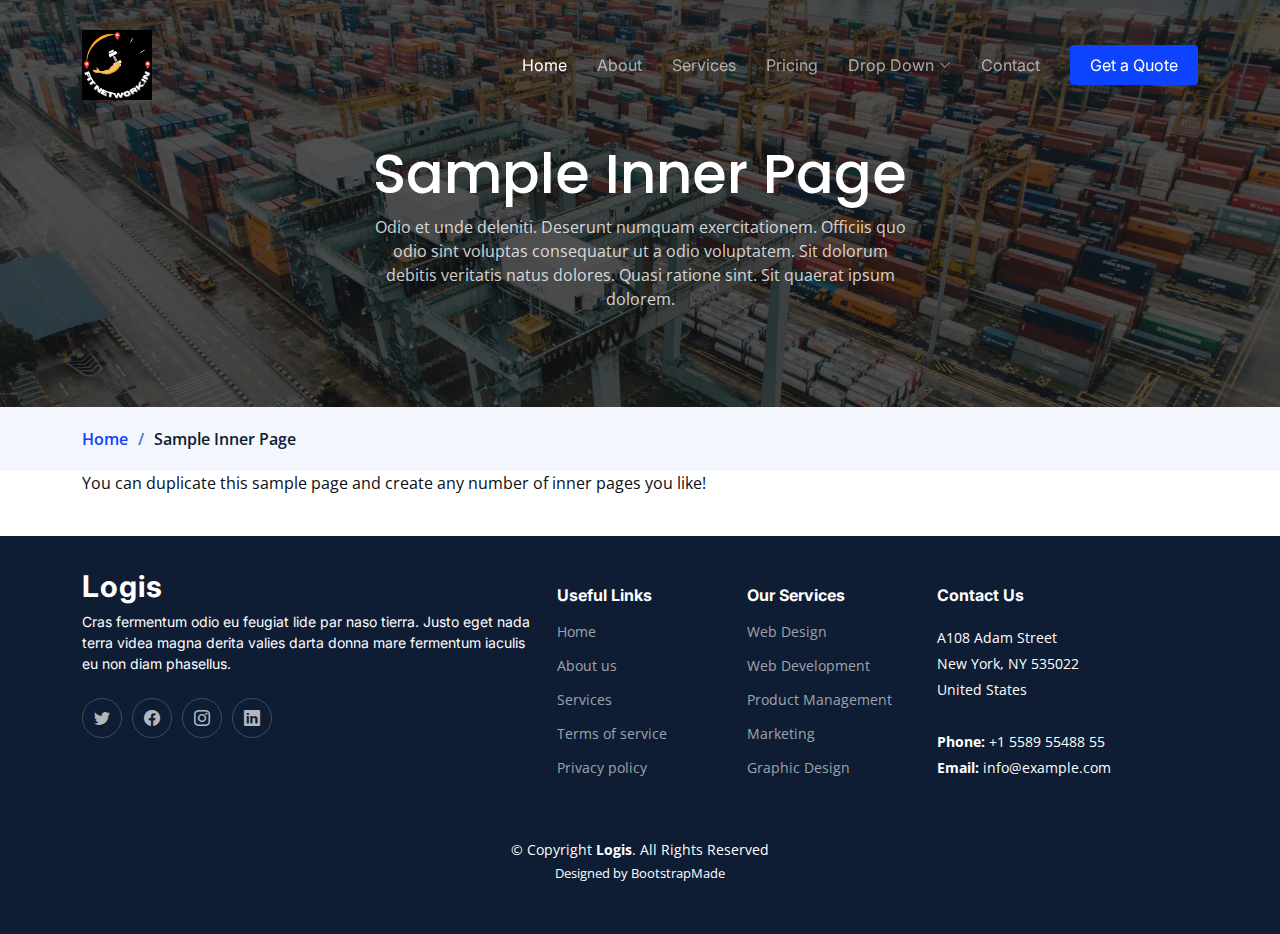
<file: sample-inner-page.html>
<!DOCTYPE html>
<html lang="en">

<head>
  <meta charset="utf-8">
  <meta content="width=device-width, initial-scale=1.0" name="viewport">

  <title>[Template] Sample Inner Page</title>
  <meta content="" name="description">
  <meta content="" name="keywords">

  <!-- Favicons -->
  <link href="assets/img/favicon.png" rel="icon">
  <link href="assets/img/apple-touch-icon.png" rel="apple-touch-icon">

  <!-- Google Fonts -->
  <link rel="preconnect" href="https://fonts.googleapis.com">
  <link rel="preconnect" href="https://fonts.gstatic.com" crossorigin>
  <link href="https://fonts.googleapis.com/css2?family=Open+Sans:ital,wght@0,300;0,400;0,500;0,600;0,700;1,300;1,400;1,600;1,700&family=Poppins:ital,wght@0,300;0,400;0,500;0,600;0,700;1,300;1,400;1,500;1,600;1,700&family=Inter:ital,wght@0,300;0,400;0,500;0,600;0,700;1,300;1,400;1,500;1,600;1,700&display=swap" rel="stylesheet">

  <!-- Vendor CSS Files -->
  <link href="assets/vendor/bootstrap/css/bootstrap.min.css" rel="stylesheet">
  <link href="assets/vendor/bootstrap-icons/bootstrap-icons.css" rel="stylesheet">
  <link href="assets/vendor/fontawesome-free/css/all.min.css" rel="stylesheet">
  <link href="assets/vendor/glightbox/css/glightbox.min.css" rel="stylesheet">
  <link href="assets/vendor/swiper/swiper-bundle.min.css" rel="stylesheet">
  <link href="assets/vendor/aos/aos.css" rel="stylesheet">

  <!-- Template Main CSS File -->
  <link href="assets/css/main.css" rel="stylesheet">

  <!-- =======================================================
  * Template Name: Logis
  * Updated: May 30 2023 with Bootstrap v5.3.0
  * Template URL: https://bootstrapmade.com/logis-bootstrap-logistics-website-template/
  * Author: BootstrapMade.com
  * License: https://bootstrapmade.com/license/
  ======================================================== -->
</head>

<body>

  <!-- ======= Header ======= -->
  <header id="header" class="header d-flex align-items-center fixed-top">
    <div class="container-fluid container-xl d-flex align-items-center justify-content-between">

      <a href="index.html" class="logo d-flex align-items-center">
        <!-- Uncomment the line below if you also wish to use an image logo -->
        <img src="assets/img/11.png" alt="">
        <!-- <h1>Logis</h1> -->
      </a>

      <i class="mobile-nav-toggle mobile-nav-show bi bi-list"></i>
      <i class="mobile-nav-toggle mobile-nav-hide d-none bi bi-x"></i>
      <nav id="navbar" class="navbar">
        <ul>
          <li><a href="index.html" class="active">Home</a></li>
          <li><a href="about.html">About</a></li>
          <li><a href="services.html">Services</a></li>
          <li><a href="pricing.html">Pricing</a></li>
          <li class="dropdown"><a href="#"><span>Drop Down</span> <i class="bi bi-chevron-down dropdown-indicator"></i></a>
            <ul>
              <li><a href="#">Drop Down 1</a></li>
              <li class="dropdown"><a href="#"><span>Deep Drop Down</span> <i class="bi bi-chevron-down dropdown-indicator"></i></a>
                <ul>
                  <li><a href="#">Deep Drop Down 1</a></li>
                  <li><a href="#">Deep Drop Down 2</a></li>
                  <li><a href="#">Deep Drop Down 3</a></li>
                  <li><a href="#">Deep Drop Down 4</a></li>
                  <li><a href="#">Deep Drop Down 5</a></li>
                </ul>
              </li>
              <li><a href="#">Drop Down 2</a></li>
              <li><a href="#">Drop Down 3</a></li>
              <li><a href="#">Drop Down 4</a></li>
            </ul>
          </li>
          <li><a href="contact.html">Contact</a></li>
          <li><a class="get-a-quote" href="get-a-quote.html">Get a Quote</a></li>
        </ul>
      </nav><!-- .navbar -->

    </div>
  </header><!-- End Header -->
  <!-- End Header -->

  <main id="main">

    <!-- ======= Breadcrumbs ======= -->
    <div class="breadcrumbs">
      <div class="page-header d-flex align-items-center" style="background-image: url('assets/img/page-header.jpg');">
        <div class="container position-relative">
          <div class="row d-flex justify-content-center">
            <div class="col-lg-6 text-center">
              <h2>Sample Inner Page</h2>
              <p>Odio et unde deleniti. Deserunt numquam exercitationem. Officiis quo odio sint voluptas consequatur ut a odio voluptatem. Sit dolorum debitis veritatis natus dolores. Quasi ratione sint. Sit quaerat ipsum dolorem.</p>
            </div>
          </div>
        </div>
      </div>
      <nav>
        <div class="container">
          <ol>
            <li><a href="index.html">Home</a></li>
            <li>Sample Inner Page</li>
          </ol>
        </div>
      </nav>
    </div><!-- End Breadcrumbs -->

    <section class="sample-page">
      <div class="container" data-aos="fade-up">
        <p>
          You can duplicate this sample page and create any number of inner pages you like!
        </p>
      </div>
    </section>

  </main><!-- End #main -->

  <!-- ======= Footer ======= -->
  <footer id="footer" class="footer">

    <div class="container">
      <div class="row gy-4">
        <div class="col-lg-5 col-md-12 footer-info">
          <a href="index.html" class="logo d-flex align-items-center">
            <span>Logis</span>
          </a>
          <p>Cras fermentum odio eu feugiat lide par naso tierra. Justo eget nada terra videa magna derita valies darta donna mare fermentum iaculis eu non diam phasellus.</p>
          <div class="social-links d-flex mt-4">
            <a href="#" class="twitter"><i class="bi bi-twitter"></i></a>
            <a href="#" class="facebook"><i class="bi bi-facebook"></i></a>
            <a href="#" class="instagram"><i class="bi bi-instagram"></i></a>
            <a href="#" class="linkedin"><i class="bi bi-linkedin"></i></a>
          </div>
        </div>

        <div class="col-lg-2 col-6 footer-links">
          <h4>Useful Links</h4>
          <ul>
            <li><a href="#">Home</a></li>
            <li><a href="#">About us</a></li>
            <li><a href="#">Services</a></li>
            <li><a href="#">Terms of service</a></li>
            <li><a href="#">Privacy policy</a></li>
          </ul>
        </div>

        <div class="col-lg-2 col-6 footer-links">
          <h4>Our Services</h4>
          <ul>
            <li><a href="#">Web Design</a></li>
            <li><a href="#">Web Development</a></li>
            <li><a href="#">Product Management</a></li>
            <li><a href="#">Marketing</a></li>
            <li><a href="#">Graphic Design</a></li>
          </ul>
        </div>

        <div class="col-lg-3 col-md-12 footer-contact text-center text-md-start">
          <h4>Contact Us</h4>
          <p>
            A108 Adam Street <br>
            New York, NY 535022<br>
            United States <br><br>
            <strong>Phone:</strong> +1 5589 55488 55<br>
            <strong>Email:</strong> info@example.com<br>
          </p>

        </div>

      </div>
    </div>

    <div class="container mt-4">
      <div class="copyright">
        &copy; Copyright <strong><span>Logis</span></strong>. All Rights Reserved
      </div>
      <div class="credits">
        <!-- All the links in the footer should remain intact. -->
        <!-- You can delete the links only if you purchased the pro version. -->
        <!-- Licensing information: https://bootstrapmade.com/license/ -->
        <!-- Purchase the pro version with working PHP/AJAX contact form: https://bootstrapmade.com/logis-bootstrap-logistics-website-template/ -->
        Designed by <a href="https://bootstrapmade.com/">BootstrapMade</a>
      </div>
    </div>

  </footer><!-- End Footer -->
  <!-- End Footer -->

  <a href="#" class="scroll-top d-flex align-items-center justify-content-center"><i class="bi bi-arrow-up-short"></i></a>

  <div id="preloader"></div>

  <!-- Vendor JS Files -->
  <script src="assets/vendor/bootstrap/js/bootstrap.bundle.min.js"></script>
  <script src="assets/vendor/purecounter/purecounter_vanilla.js"></script>
  <script src="assets/vendor/glightbox/js/glightbox.min.js"></script>
  <script src="assets/vendor/swiper/swiper-bundle.min.js"></script>
  <script src="assets/vendor/aos/aos.js"></script>
  <script src="assets/vendor/php-email-form/validate.js"></script>

  <!-- Template Main JS File -->
  <script src="assets/js/main.js"></script>

</body>

</html>
</file>
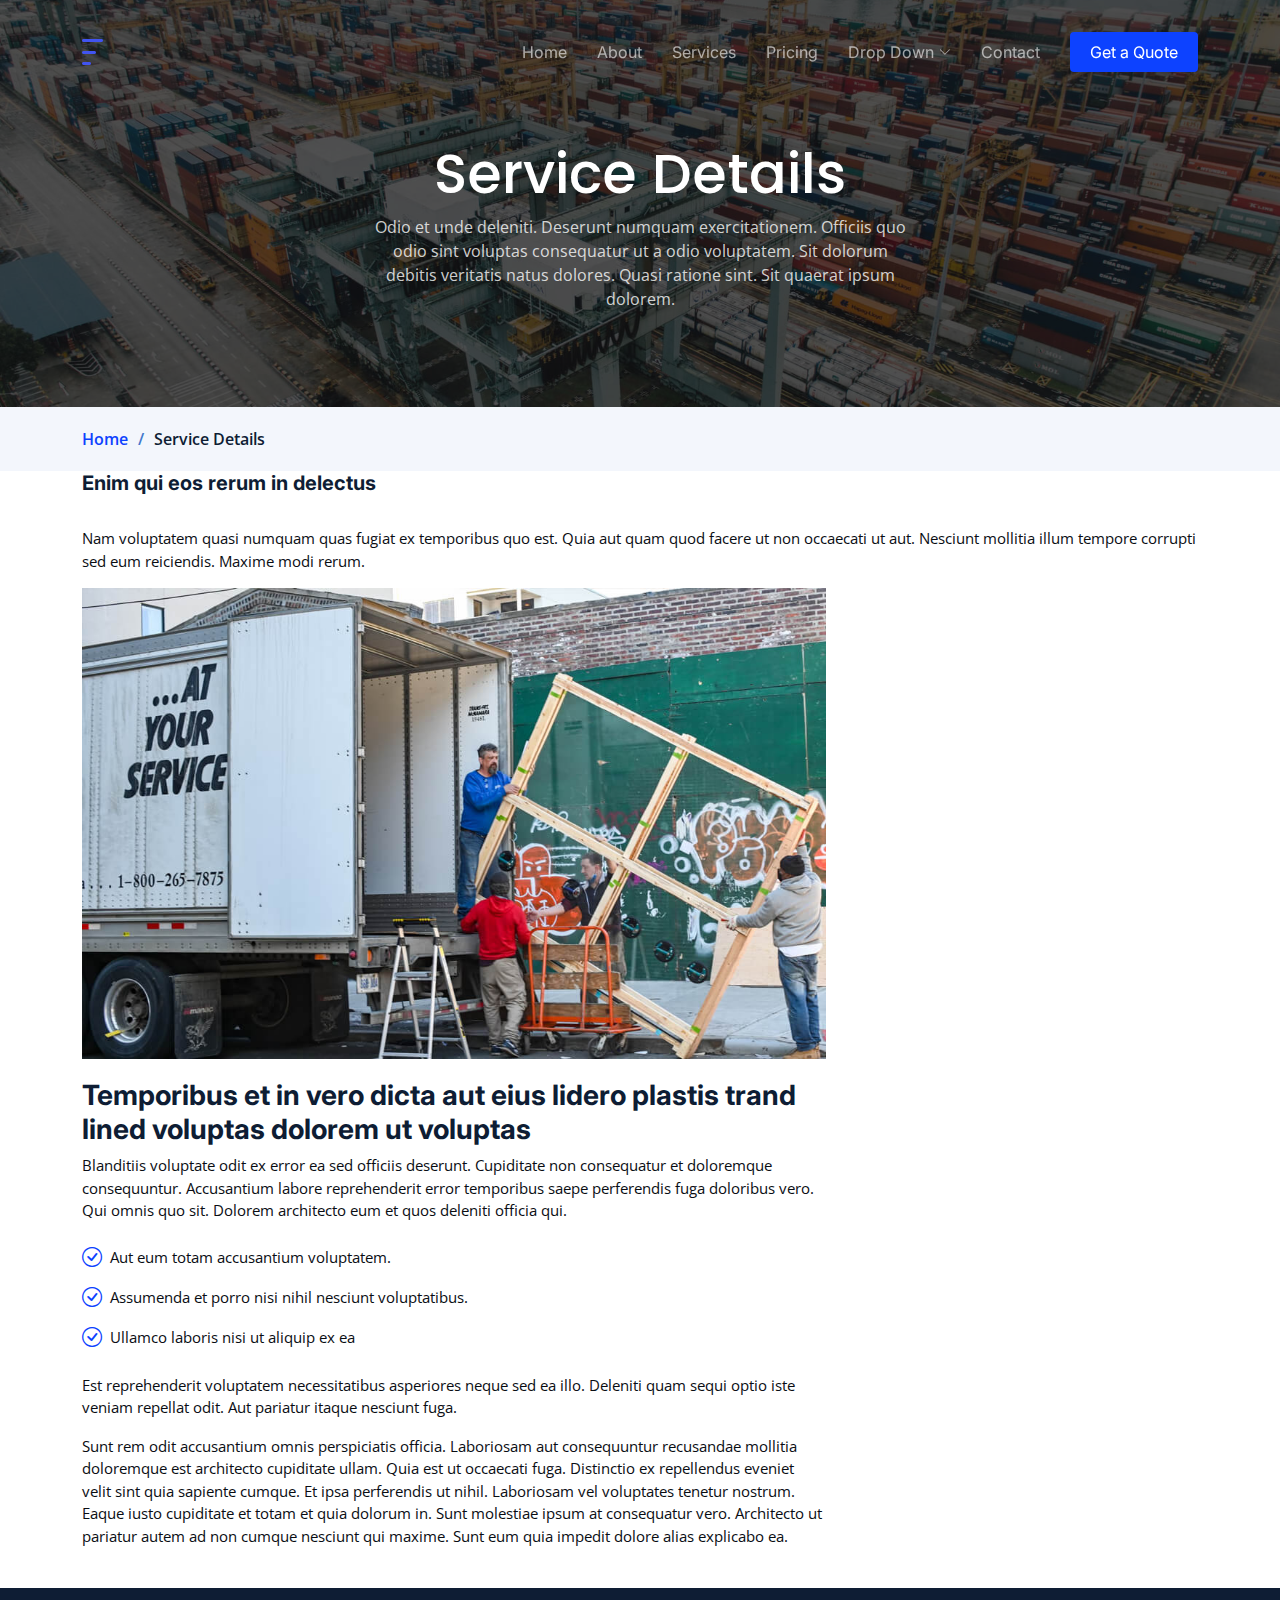
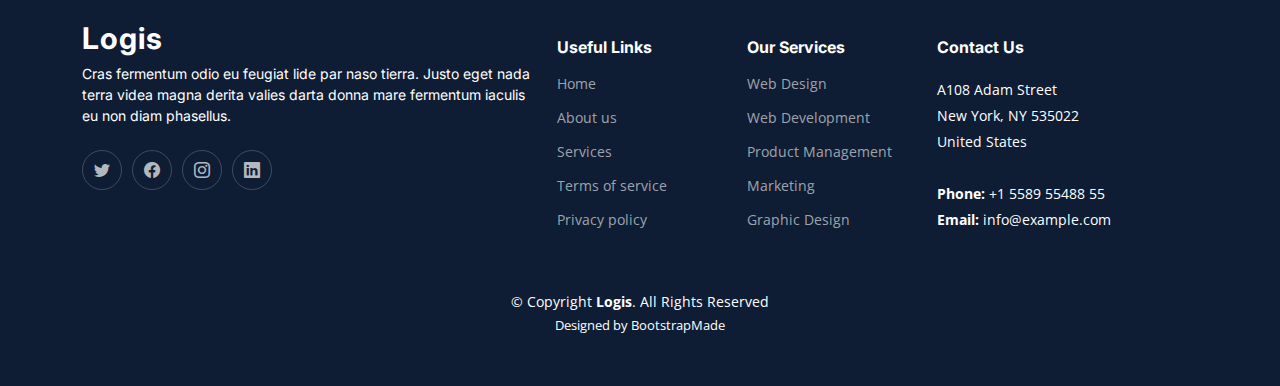
<file: service-details.html>
<!DOCTYPE html>
<html lang="en">

<head>
  <meta charset="utf-8">
  <meta content="width=device-width, initial-scale=1.0" name="viewport">

  <title>Logis Bootstrap Template - Service Details</title>
  <meta content="" name="description">
  <meta content="" name="keywords">

  <!-- Favicons -->
  <link href="assets/img/favicon.png" rel="icon">
  <link href="assets/img/apple-touch-icon.png" rel="apple-touch-icon">

  <!-- Google Fonts -->
  <link rel="preconnect" href="https://fonts.googleapis.com">
  <link rel="preconnect" href="https://fonts.gstatic.com" crossorigin>
  <link href="https://fonts.googleapis.com/css2?family=Open+Sans:ital,wght@0,300;0,400;0,500;0,600;0,700;1,300;1,400;1,600;1,700&family=Poppins:ital,wght@0,300;0,400;0,500;0,600;0,700;1,300;1,400;1,500;1,600;1,700&family=Inter:ital,wght@0,300;0,400;0,500;0,600;0,700;1,300;1,400;1,500;1,600;1,700&display=swap" rel="stylesheet">

  <!-- Vendor CSS Files -->
  <link href="assets/vendor/bootstrap/css/bootstrap.min.css" rel="stylesheet">
  <link href="assets/vendor/bootstrap-icons/bootstrap-icons.css" rel="stylesheet">
  <link href="assets/vendor/fontawesome-free/css/all.min.css" rel="stylesheet">
  <link href="assets/vendor/glightbox/css/glightbox.min.css" rel="stylesheet">
  <link href="assets/vendor/swiper/swiper-bundle.min.css" rel="stylesheet">
  <link href="assets/vendor/aos/aos.css" rel="stylesheet">

  <!-- Template Main CSS File -->
  <link href="assets/css/main.css" rel="stylesheet">

  <!-- =======================================================
  * Template Name: Logis
  * Updated: May 30 2023 with Bootstrap v5.3.0
  * Template URL: https://bootstrapmade.com/logis-bootstrap-logistics-website-template/
  * Author: BootstrapMade.com
  * License: https://bootstrapmade.com/license/
  ======================================================== -->
</head>

<body>

  <!-- ======= Header ======= -->
  <header id="header" class="header d-flex align-items-center fixed-top">
    <div class="container-fluid container-xl d-flex align-items-center justify-content-between">

      <a href="index.html" class="logo d-flex align-items-center">
        <!-- Uncomment the line below if you also wish to use an image logo -->
        <img src="assets/img/logo.png" alt="">
        <!-- <h1>Logis</h1> -->
      </a>

      <i class="mobile-nav-toggle mobile-nav-show bi bi-list"></i>
      <i class="mobile-nav-toggle mobile-nav-hide d-none bi bi-x"></i>
      <nav id="navbar" class="navbar">
        <ul>
          <li><a href="index.html">Home</a></li>
          <li><a href="about.html">About</a></li>
          <li><a href="services.html">Services</a></li>
          <li><a href="pricing.html">Pricing</a></li>
          <li class="dropdown"><a href="#"><span>Drop Down</span> <i class="bi bi-chevron-down dropdown-indicator"></i></a>
            <ul>
              <li><a href="#">Drop Down 1</a></li>
              <li class="dropdown"><a href="#"><span>Deep Drop Down</span> <i class="bi bi-chevron-down dropdown-indicator"></i></a>
                <ul>
                  <li><a href="#">Deep Drop Down 1</a></li>
                  <li><a href="#">Deep Drop Down 2</a></li>
                  <li><a href="#">Deep Drop Down 3</a></li>
                  <li><a href="#">Deep Drop Down 4</a></li>
                  <li><a href="#">Deep Drop Down 5</a></li>
                </ul>
              </li>
              <li><a href="#">Drop Down 2</a></li>
              <li><a href="#">Drop Down 3</a></li>
              <li><a href="#">Drop Down 4</a></li>
            </ul>
          </li>
          <li><a href="contact.html">Contact</a></li>
          <li><a class="get-a-quote" href="get-a-quote.html">Get a Quote</a></li>
        </ul>
      </nav><!-- .navbar -->

    </div>
  </header><!-- End Header -->
  <!-- End Header -->

  <main id="main">

    <!-- ======= Breadcrumbs ======= -->
    <div class="breadcrumbs">
      <div class="page-header d-flex align-items-center" style="background-image: url('assets/img/page-header.jpg');">
        <div class="container position-relative">
          <div class="row d-flex justify-content-center">
            <div class="col-lg-6 text-center">
              <h2>Service Details</h2>
              <p>Odio et unde deleniti. Deserunt numquam exercitationem. Officiis quo odio sint voluptas consequatur ut a odio voluptatem. Sit dolorum debitis veritatis natus dolores. Quasi ratione sint. Sit quaerat ipsum dolorem.</p>
            </div>
          </div>
        </div>
      </div>
      <nav>
        <div class="container">
          <ol>
            <li><a href="index.html">Home</a></li>
            <li>Service Details</li>
          </ol>
        </div>
      </nav>
    </div><!-- End Breadcrumbs -->

    <!-- ======= Service Details Section ======= -->
    <section id="service-details" class="service-details">
      <div class="container" data-aos="fade-up">

        <div class="row gy-4">

          <!-- <div class="col-lg-4">
            <div class="services-list">
              <a href="#" class="active">Storage</a>
              <a href="#">Logistics</a>
              <a href="#">Cargo</a>
              <a href="#">Trucking</a>
              <a href="#">Packaging</a>
              <a href="#">Warehousing</a>
            </div> -->

            <h4>Enim qui eos rerum in delectus</h4>
            <p>Nam voluptatem quasi numquam quas fugiat ex temporibus quo est. Quia aut quam quod facere ut non occaecati ut aut. Nesciunt mollitia illum tempore corrupti sed eum reiciendis. Maxime modi rerum.</p>
          </div>

          <div class="col-lg-8">
            <img src="assets/img/service-details.jpg" alt="" class="img-fluid services-img">
            <h3>Temporibus et in vero dicta aut eius lidero plastis trand lined voluptas dolorem ut voluptas</h3>
            <p>
              Blanditiis voluptate odit ex error ea sed officiis deserunt. Cupiditate non consequatur et doloremque consequuntur. Accusantium labore reprehenderit error temporibus saepe perferendis fuga doloribus vero. Qui omnis quo sit. Dolorem architecto eum et quos deleniti officia qui.
            </p>
            <ul>
              <li><i class="bi bi-check-circle"></i> <span>Aut eum totam accusantium voluptatem.</span></li>
              <li><i class="bi bi-check-circle"></i> <span>Assumenda et porro nisi nihil nesciunt voluptatibus.</span></li>
              <li><i class="bi bi-check-circle"></i> <span>Ullamco laboris nisi ut aliquip ex ea</span></li>
            </ul>
            <p>
              Est reprehenderit voluptatem necessitatibus asperiores neque sed ea illo. Deleniti quam sequi optio iste veniam repellat odit. Aut pariatur itaque nesciunt fuga.
            </p>
            <p>
              Sunt rem odit accusantium omnis perspiciatis officia. Laboriosam aut consequuntur recusandae mollitia doloremque est architecto cupiditate ullam. Quia est ut occaecati fuga. Distinctio ex repellendus eveniet velit sint quia sapiente cumque. Et ipsa perferendis ut nihil. Laboriosam vel voluptates tenetur nostrum. Eaque iusto cupiditate et totam et quia dolorum in. Sunt molestiae ipsum at consequatur vero. Architecto ut pariatur autem ad non cumque nesciunt qui maxime. Sunt eum quia impedit dolore alias explicabo ea.
            </p>
          </div>

        </div>

      </div>
    </section><!-- End Service Details Section -->

  </main><!-- End #main -->

  <!-- ======= Footer ======= -->
  <footer id="footer" class="footer">

    <div class="container">
      <div class="row gy-4">
        <div class="col-lg-5 col-md-12 footer-info">
          <a href="index.html" class="logo d-flex align-items-center">
            <span>Logis</span>
          </a>
          <p>Cras fermentum odio eu feugiat lide par naso tierra. Justo eget nada terra videa magna derita valies darta donna mare fermentum iaculis eu non diam phasellus.</p>
          <div class="social-links d-flex mt-4">
            <a href="#" class="twitter"><i class="bi bi-twitter"></i></a>
            <a href="#" class="facebook"><i class="bi bi-facebook"></i></a>
            <a href="#" class="instagram"><i class="bi bi-instagram"></i></a>
            <a href="#" class="linkedin"><i class="bi bi-linkedin"></i></a>
          </div>
        </div>

        <div class="col-lg-2 col-6 footer-links">
          <h4>Useful Links</h4>
          <ul>
            <li><a href="#">Home</a></li>
            <li><a href="#">About us</a></li>
            <li><a href="#">Services</a></li>
            <li><a href="#">Terms of service</a></li>
            <li><a href="#">Privacy policy</a></li>
          </ul>
        </div>

        <div class="col-lg-2 col-6 footer-links">
          <h4>Our Services</h4>
          <ul>
            <li><a href="#">Web Design</a></li>
            <li><a href="#">Web Development</a></li>
            <li><a href="#">Product Management</a></li>
            <li><a href="#">Marketing</a></li>
            <li><a href="#">Graphic Design</a></li>
          </ul>
        </div>

        <div class="col-lg-3 col-md-12 footer-contact text-center text-md-start">
          <h4>Contact Us</h4>
          <p>
            A108 Adam Street <br>
            New York, NY 535022<br>
            United States <br><br>
            <strong>Phone:</strong> +1 5589 55488 55<br>
            <strong>Email:</strong> info@example.com<br>
          </p>

        </div>

      </div>
    </div>

    <div class="container mt-4">
      <div class="copyright">
        &copy; Copyright <strong><span>Logis</span></strong>. All Rights Reserved
      </div>
      <div class="credits">
        <!-- All the links in the footer should remain intact. -->
        <!-- You can delete the links only if you purchased the pro version. -->
        <!-- Licensing information: https://bootstrapmade.com/license/ -->
        <!-- Purchase the pro version with working PHP/AJAX contact form: https://bootstrapmade.com/logis-bootstrap-logistics-website-template/ -->
        Designed by <a href="https://bootstrapmade.com/">BootstrapMade</a>
      </div>
    </div>

  </footer><!-- End Footer -->
  <!-- End Footer -->

  <a href="#" class="scroll-top d-flex align-items-center justify-content-center"><i class="bi bi-arrow-up-short"></i></a>

  <div id="preloader"></div>

  <!-- Vendor JS Files -->
  <script src="assets/vendor/bootstrap/js/bootstrap.bundle.min.js"></script>
  <script src="assets/vendor/purecounter/purecounter_vanilla.js"></script>
  <script src="assets/vendor/glightbox/js/glightbox.min.js"></script>
  <script src="assets/vendor/swiper/swiper-bundle.min.js"></script>
  <script src="assets/vendor/aos/aos.js"></script>
  <script src="assets/vendor/php-email-form/validate.js"></script>

  <!-- Template Main JS File -->
  <script src="assets/js/main.js"></script>

</body>

</html>
</file>
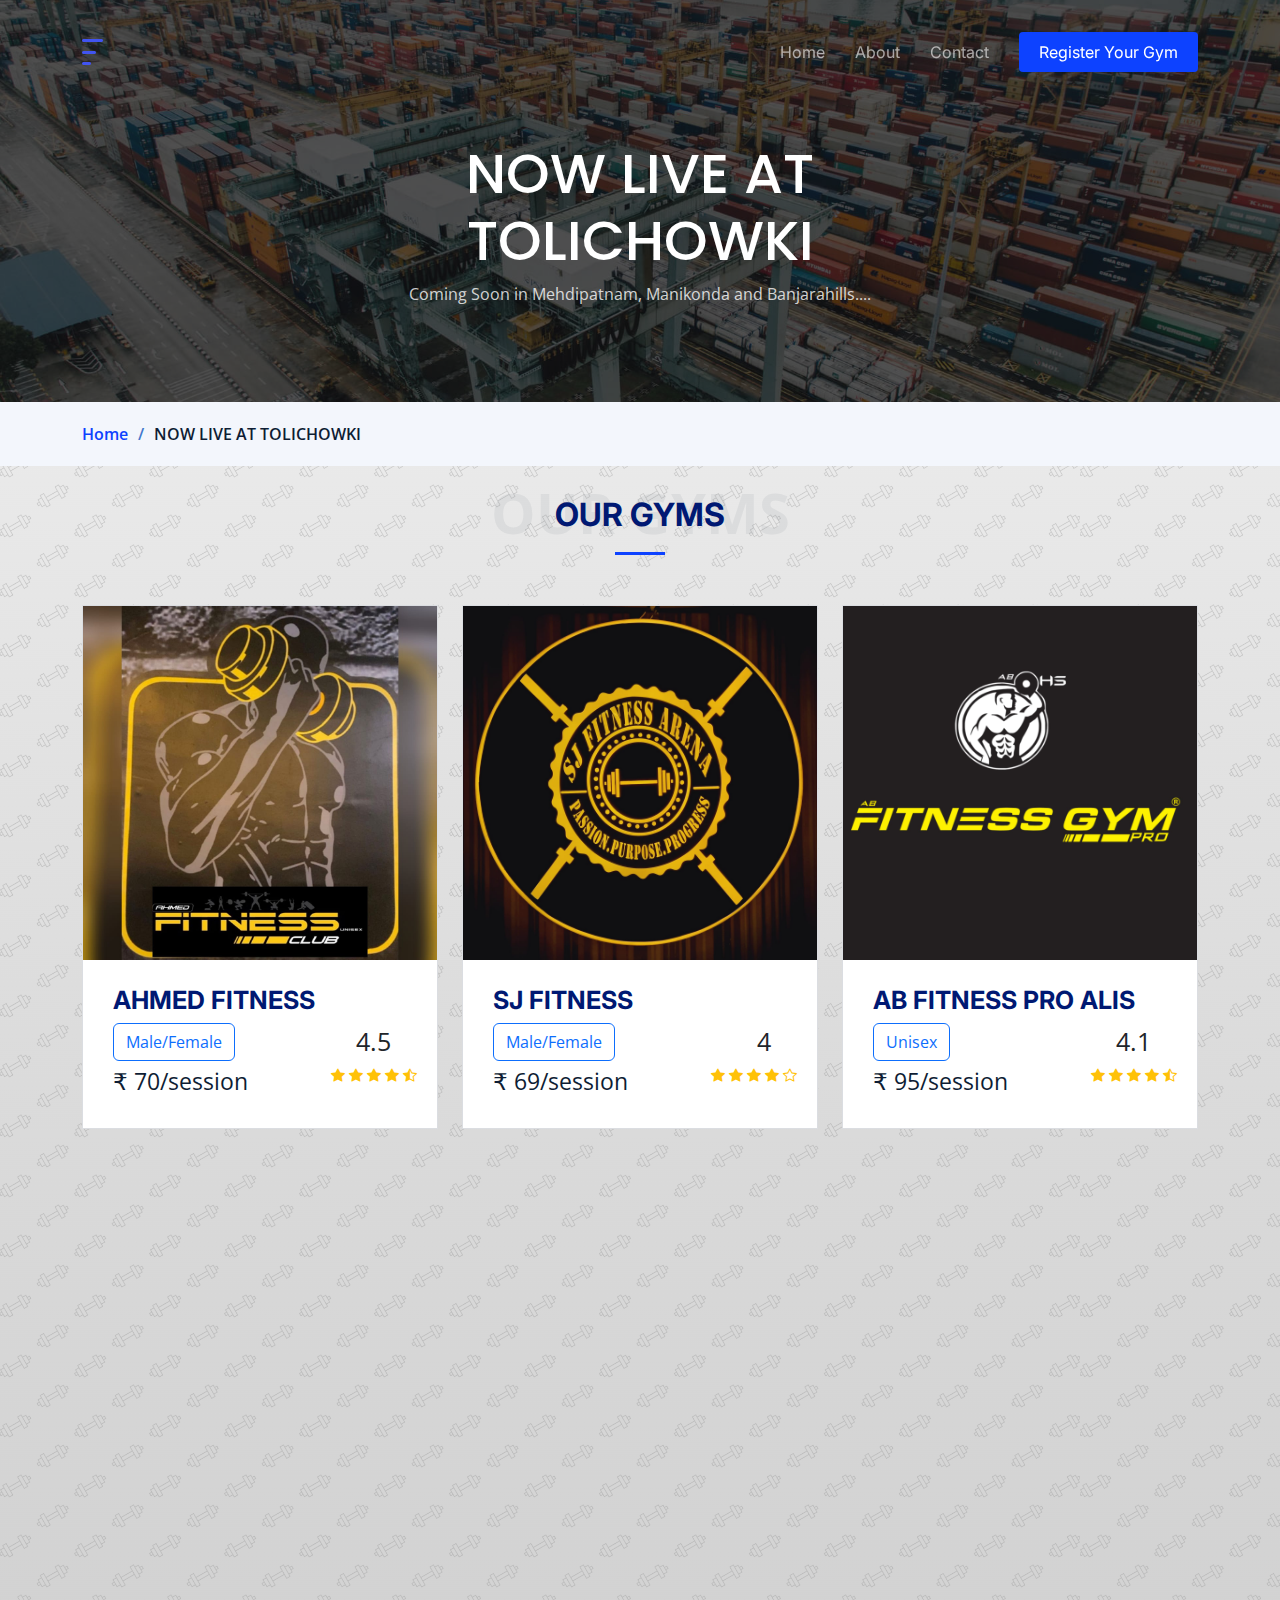
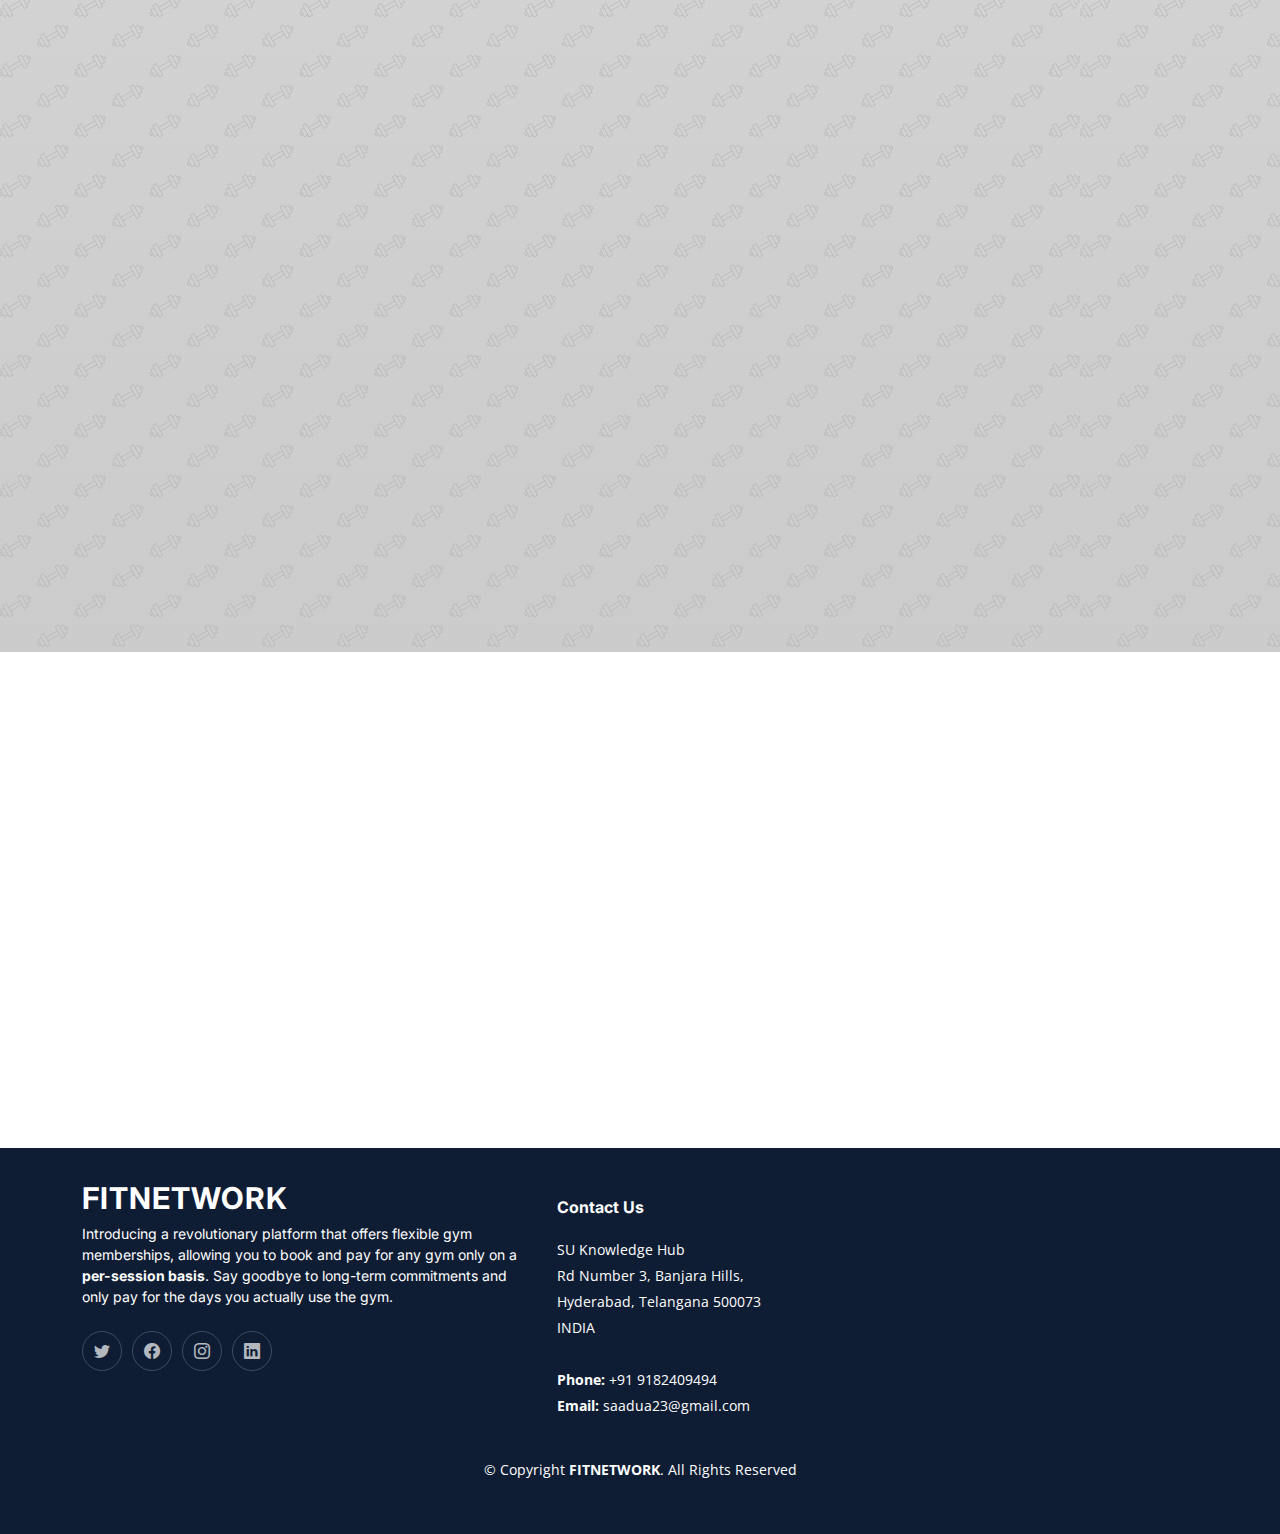
<file: services.html>
<!DOCTYPE html>
<html lang="en">

<head>
  <meta charset="utf-8">
  <meta content="width=device-width, initial-scale=1.0" name="viewport">

  <title>FITNETWORK</title>
  <meta content="" name="description">
  <meta content="" name="keywords">

  <!-- Favicons -->
  <link href="assets/img/favicon.png" rel="icon">
  <link href="assets/img/apple-touch-icon.png" rel="apple-touch-icon">

  <!-- Google Fonts -->
  <link rel="preconnect" href="https://fonts.googleapis.com">
  <link rel="preconnect" href="https://fonts.gstatic.com" crossorigin>
  <link href="https://fonts.googleapis.com/css2?family=Open+Sans:ital,wght@0,300;0,400;0,500;0,600;0,700;1,300;1,400;1,600;1,700&family=Poppins:ital,wght@0,300;0,400;0,500;0,600;0,700;1,300;1,400;1,500;1,600;1,700&family=Inter:ital,wght@0,300;0,400;0,500;0,600;0,700;1,300;1,400;1,500;1,600;1,700&display=swap" rel="stylesheet">

  <!-- Vendor CSS Files -->
  <link href="assets/vendor/bootstrap/css/bootstrap.min.css" rel="stylesheet">
  <link href="assets/vendor/bootstrap-icons/bootstrap-icons.css" rel="stylesheet">
  <link href="assets/vendor/fontawesome-free/css/all.min.css" rel="stylesheet">
  <link href="assets/vendor/glightbox/css/glightbox.min.css" rel="stylesheet">
  <link href="assets/vendor/swiper/swiper-bundle.min.css" rel="stylesheet">
  <link href="assets/vendor/aos/aos.css" rel="stylesheet">

  <!-- Template Main CSS File -->
  <link href="assets/css/main.css" rel="stylesheet">

  <!-- =======================================================
  * Template Name: Logis
  * Updated: May 30 2023 with Bootstrap v5.3.0
  * Template URL: https://bootstrapmade.com/logis-bootstrap-logistics-website-template/
  * Author: BootstrapMade.com
  * License: https://bootstrapmade.com/license/
  ======================================================== -->
</head>

<body>

  <!-- ======= Header ======= -->
  <header id="header" class="header d-flex align-items-center fixed-top">
    <div class="container-fluid container-xl d-flex align-items-center justify-content-between">

      <a href="index.html" class="logo d-flex align-items-center">
        <!-- Uncomment the line below if you also wish to use an image logo -->
        <img src="assets/img/logo.png" alt="">
        <!-- <h1>FITHUB</h1> -->
      </a>

      <i class="mobile-nav-toggle mobile-nav-show bi bi-list"></i>
      <i class="mobile-nav-toggle mobile-nav-hide d-none bi bi-x"></i>
      <nav id="navbar" class="navbar">
        <ul>
          <li><a href="index.html">Home</a></li>
          <li><a href="about.html">About</a></li>
          <!-- <li><a href="services.html" class="active">Services</a></li>
          <li><a href="pricing.html">Pricing</a></li> -->
          <!-- <li class="dropdown"><a href="#"><span>Drop Down</span> <i class="bi bi-chevron-down dropdown-indicator"></i></a>
            <ul>
              <li><a href="#">Drop Down 1</a></li>
              <li class="dropdown"><a href="#"><span>Deep Drop Down</span> <i class="bi bi-chevron-down dropdown-indicator"></i></a>
                <ul>
                  <li><a href="#">Deep Drop Down 1</a></li>
                  <li><a href="#">Deep Drop Down 2</a></li>
                  <li><a href="#">Deep Drop Down 3</a></li>
                  <li><a href="#">Deep Drop Down 4</a></li>
                  <li><a href="#">Deep Drop Down 5</a></li>
                </ul>
              </li>
              <li><a href="#">Drop Down 2</a></li>
              <li><a href="#">Drop Down 3</a></li>
              <li><a href="#">Drop Down 4</a></li>
            </ul>
          </li> -->
          <li><a href="contact.html">Contact</a></li>
          <li><a class="get-a-quote" href="get-a-quote.html">Register Your Gym</a></li>
        </ul>
      </nav><!-- .navbar -->

    </div>
  </header><!-- End Header -->
  <!-- End Header -->

  <main id="main">

    <!-- ======= Breadcrumbs ======= -->
    <div class="breadcrumbs">
      <div class="page-header d-flex align-items-center" style="background-image: url('assets/img/page-header.jpg');">
        <div class="container position-relative">
          <div class="row d-flex justify-content-center">
            <div class="col-lg-6 text-center">
              <h2>NOW LIVE AT TOLICHOWKI</h2>
              <p>Coming Soon in Mehdipatnam, Manikonda and Banjarahills....</p>
            </div>
          </div>
        </div>
      </div>
      <nav>
        <div class="container">
          <ol>
            <li><a href="index.html">Home</a></li>
            <li>NOW LIVE AT TOLICHOWKI
            
            </li>
          </ol>
        </div>
      </nav>
    </div><!-- End Breadcrumbs -->

    <!-- ======= Featured Services Section ======= -->
    <!-- <section id="featured-services" class="featured-services">
      <div class="container">

        <div class="row gy-4">

          <div class="col-lg-4 col-md-6 service-item d-flex" data-aos="fade-up">
            <div class="icon flex-shrink-0"><i class="fa-solid fa-cart-flatbed"></i></div>
            <div>
              <h4 class="title">Lorem Ipsum</h4>
              <p class="description">Voluptatum deleniti atque corrupti quos dolores et quas molestias excepturi sint occaecati cupiditate non provident</p>
              <a href="service-details.html" class="readmore stretched-link"><span>Learn More</span><i class="bi bi-arrow-right"></i></a>
            </div>
          </div>
           End Service Item -->

          <!-- <div class="col-lg-4 col-md-6 service-item d-flex" data-aos="fade-up" data-aos-delay="100">
            <div class="icon flex-shrink-0"><i class="fa-solid fa-truck"></i></div>
            <div>
              <h4 class="title">Dolor Sitema</h4>
              <p class="description">Minim veniam, quis nostrud exercitation ullamco laboris nisi ut aliquip ex ea commodo consequat tarad limino ata</p>
              <a href="service-details.html" class="readmore stretched-link"><span>Learn More</span><i class="bi bi-arrow-right"></i></a>
            </div>
          </div> -->
          <!-- End Service Item -->

          <!-- <div class="col-lg-4 col-md-6 service-item d-flex" data-aos="fade-up" data-aos-delay="200">
            <div class="icon flex-shrink-0"><i class="fa-solid fa-truck-ramp-box"></i></div>
            <div>
              <h4 class="title">Sed ut perspiciatis</h4>
              <p class="description">Duis aute irure dolor in reprehenderit in voluptate velit esse cillum dolore eu fugiat nulla pariatur</p>
              <a href="service-details.html" class="readmore stretched-link"><span>Learn More</span><i class="bi bi-arrow-right"></i></a>
            </div>
          </div> -->
          <!-- End Service Item -->

        <!-- </div>

      </div>
    </section> -->
    <!-- End Featured Services Section -->

    <!-- ======= Services Section ======= -->
    <section id="service" class="services pt-0" style="background-image: url(assets/img/gymbg6.png);">
      <div class="container" data-aos="fade-up">

        <div class="section-header">
          <span>Our Gyms</span>
          <h2>Our Gyms</h2>

        </div>

        <div class="row gy-4">

          <div
              class="col-lg-4 col-md-6"
              data-aos="fade-up"
              data-aos-delay="100"
            >
              <div class="card">
                <div class="card-img">
                  <!-- <div id="carouselExampleSlidesOnly" class="carousel slide" data-bs-ride="carousel">
                    <div class="carousel-inner">
                      <div class="carousel-item active" data-bs-interval="2000">
                        <img src="assets\img\gym logo (1).jpeg" class="d-block w-100" alt="...">
                      </div>
                      <div class="carousel-item" data-bs-interval="2000">
                        <img src="assets\img\ahmd (9).jpg" class="d-block w-100" alt="...">
                      </div>
                      <div class="carousel-item" data-bs-interval="2000">
                        <img src="assets\img\ahmd (5).jpg " class="d-block w-100" alt="...">
                      </div>
                    </div>
                  </div> -->
              <img src="assets/img/gym logo (1).jpeg" alt="" class="img-fluid">
                </div>
                <h3>
                  <a href="Ahmed fitness.html" class="stretched-link"
                    >AHMED FITNESS</a
                  >
                </h3>
                <div class="clearfix" style="padding: 3px 30px;">
                  <span class="float-start  btn btn-outline-primary">Male/Female</span>
                  <div class="float-end" style="    font-size: 25px;
                  padding-right: 16px;">
                    <span>4.5</span>
                  </div>
                </div>

                <div class="clearfix">
                  <p class="float-start" >&#8377; 70/session</p>
                  <div class="float-end text-warning" style="font-size: 14px;
                  padding-right: 20px;">
                    <i class="bi bi-star-fill"></i>
                    <i class="bi bi-star-fill"></i>
                    <i class="bi bi-star-fill"></i>
                    <i class="bi bi-star-fill"></i>
                    <i class="bi bi-star-half"></i>
                  </div>
                </div>

              </div>
            </div><!-- End Card Item -->

            

           <div
              class="col-lg-4 col-md-6"
              data-aos="fade-up"
              data-aos-delay="100"
            >
              <div class="card">
                <div class="card-img">
                  <img src="assets\img\gym logo (2).jpeg" alt="" class="img-fluid" />
                </div>
                <h3>
                  <a href="sj fitness.html" class="stretched-link"
                    >SJ FITNESS</a
                  >
                </h3>
                <div class="clearfix" style="padding: 3px 30px;">
                  <span class="float-start  btn btn-outline-primary">Male/Female</span>
                  <div class="float-end" style="    font-size: 25px;
                  padding-right: 16px;">
                    <span>4</span>
                  </div>
                </div>

                <div class="clearfix">
                  <p class="float-start" >&#8377; 69/session</p>
                  <div class="float-end text-warning" style="font-size: 14px;
                  padding-right: 20px;">
                    <i class="bi bi-star-fill"></i>
                    <i class="bi bi-star-fill"></i>
                    <i class="bi bi-star-fill"></i>
                    <i class="bi bi-star-fill"></i>
                    <i class="bi bi-star"></i>
                  </div>
                </div>

              </div>
            </div><!-- End Card Item -->
          

            <div
            class="col-lg-4 col-md-6"
            data-aos="fade-up"
            data-aos-delay="100"
          >
            <div class="card">
              <div class="card-img">
                <img src="assets\img\gym logo (3).jpeg" alt="" class="img-fluid" />
              </div>
              <h3>
                <a href="ab fitness.html" class="stretched-link"
                  >AB FITNESS PRO ALIS</a
                >
              </h3>
              <div class="clearfix" style="padding: 3px 30px;">
                <span class="float-start  btn btn-outline-primary">Unisex</span>
                <div class="float-end" style="    font-size: 25px;
                padding-right: 16px;">
                  <span>4.1</span>
                </div>
              </div>

              <div class="clearfix">
                <p class="float-start" >&#8377; 95/session</p>
                <div class="float-end text-warning" style="font-size: 14px;
                padding-right: 20px;">
                  <i class="bi bi-star-fill"></i>
                  <i class="bi bi-star-fill"></i>
                  <i class="bi bi-star-fill"></i>
                  <i class="bi bi-star-fill"></i>
                  <i class="bi bi-star-half"></i>
                </div>
              </div>

            </div>
          </div>
          <!-- End Card Item -->

          <div
                          class="col-lg-4 col-md-6"
                          data-aos="fade-up"
                          data-aos-delay="100"
                        >
                          <div class="card">
                            <div class="card-img">
                              <!-- <div id="carouselExampleSlidesOnly" class="carousel slide" data-bs-ride="carousel">
                                <div class="carousel-inner">
                                  <div class="carousel-item active" data-bs-interval="2000">
                                    <img src="assets\img\new3.jpg" class="d-block w-100" alt="...">
                                  </div>
                                  <div class="carousel-item" data-bs-interval="2000">
                                    <img src="assets\img\new3.jpg" class="d-block w-100" alt="...">
                                  </div>
                                  <div class="carousel-item" data-bs-interval="2000">
                                    <img src="assets\img\new3.jpg" class="d-block w-100" alt="...">
                                  </div>
                                </div>
                              </div> -->
                              <img src="assets/img/new3.jpg" alt="" class="img-fluid">
                            </div>
                            <h3>
                              <a href="gymnati.html" class="stretched-link"
                                >GYMNATI</a
                              >
                            </h3>
                            <div class="clearfix" style="padding: 3px 30px;">
                              <span class="float-start  btn btn-outline-primary">Unisex</span>
                              <div class="float-end" style="    font-size: 25px;
                              padding-right: 16px;">
                                <span>4.4</span>
                              </div>
                            </div>
            
                            <div class="clearfix">
                              <p class="float-start" >&#8377; 99/session</p>
                              <div class="float-end text-warning" style="font-size: 14px;
                              padding-right: 20px;">
                                <i class="bi bi-star-fill"></i>
                                <i class="bi bi-star-fill"></i>
                                <i class="bi bi-star-fill"></i>
                                <i class="bi bi-star-fill"></i>
                                <i class="bi bi-star-half"></i>
                              </div>
                            </div>
            
                          </div>
                        </div><!-- End Card Item -->

          <div
          class="col-lg-4 col-md-6"
          data-aos="fade-up"
          data-aos-delay="100"
        >
          <div class="card">
            <div class="card-img">
              <img src="assets\img\new2.jpg" alt="" class="img-fluid" />
            </div>
            <h3>
              <a href="trojen gym.html" class="stretched-link"
                >TROJAN GYM</a
              >
            </h3>
            <div class="clearfix" style="padding: 3px 30px;">
              <span class="float-start  btn btn-outline-primary">Male</span>
              <div class="float-end" style="    font-size: 25px;
              padding-right: 16px;">
                <span>4.9</span>
              </div>
            </div>

            <div class="clearfix">
              <p class="float-start" >&#8377; 69/session</p>
              <div class="float-end text-warning" style="font-size: 14px;
              padding-right: 20px;">
                <i class="bi bi-star-fill"></i>
                <i class="bi bi-star-fill"></i>
                <i class="bi bi-star-fill"></i>
                <i class="bi bi-star-fill"></i>
                <i class="bi bi-star-fill"></i>
              </div>
            </div>

          </div>
        </div><!-- End Card Item -->

        <div
        class="col-lg-4 col-md-6"
        data-aos="fade-up"
        data-aos-delay="100"
      >
        <div class="card">
          <div class="card-img">
            <img src="assets\img\new1.jpg" alt="" class="img-fluid" />
          </div>
          <h3>
            <a href="metroflex.html" class="stretched-link"
              >METRO FLEX GYM</a
            >
          </h3>
          <div class="clearfix" style="padding: 3px 30px;">
            <span class="float-start  btn btn-outline-primary">Male/Female</span>
            <div class="float-end" style="    font-size: 25px;
            padding-right: 16px;">
              <span>5</span>
            </div>
          </div>

          <div class="clearfix">
            <p class="float-start" >&#8377; 79/session</p>
            <div class="float-end text-warning" style="font-size: 14px;
            padding-right: 20px;">
              <i class="bi bi-star-fill"></i>
              <i class="bi bi-star-fill"></i>
              <i class="bi bi-star-fill"></i>
              <i class="bi bi-star-fill"></i>
              <i class="bi bi-star-fill"></i>
            </div>
          </div>

        </div>
      </div><!-- End Card Item -->

      <div
            class="col-lg-4 col-md-6"
            data-aos="fade-up"
            data-aos-delay="100"
          >
            <div class="card">
              <div class="card-img">
                <img src="assets\img\new4.jpg" alt="" class="img-fluid" />
              </div>
              <h3>
                <a href="ab fitness.html" class="stretched-link"
                  >AB FITNESS PRO ALIS</a
                >
              </h3>
              <div class="clearfix" style="padding: 3px 30px;">
                <span class="float-start  btn btn-outline-primary">Unisex</span>
                <div class="float-end" style="    font-size: 25px;
                padding-right: 16px;">
                  <span>4.1</span>
                </div>
              </div>

              <div class="clearfix">
                <p class="float-start" >&#8377; 69/session</p>
                <div class="float-end text-warning" style="font-size: 14px;
                padding-right: 20px;">
                  <i class="bi bi-star-fill"></i>
                  <i class="bi bi-star-fill"></i>
                  <i class="bi bi-star-fill"></i>
                  <i class="bi bi-star-fill"></i>
                  <i class="bi bi-star-half"></i>
                </div>
              </div>

            </div>
          </div>

          <div
              class="col-lg-4 col-md-6"
              data-aos="fade-up"
              data-aos-delay="100"
            >
              <div class="card">
                <div class="card-img">
                  <img src="assets\img\new6.jpg" alt="" class="img-fluid" />
                </div>
                <h3>
                  <a href="Ahmed fitness.html" class="stretched-link"
                    >AHMED FITNESS</a
                  >
                </h3>
                <div class="clearfix" style="padding: 3px 30px;">
                  <span class="float-start  btn btn-outline-primary">Male/Female</span>
                  <div class="float-end" style="    font-size: 25px;
                  padding-right: 16px;">
                    <span>4.5</span>
                  </div>
                </div>

                <div class="clearfix">
                  <p class="float-start" >&#8377; 69/session</p>
                  <div class="float-end text-warning" style="font-size: 14px;
                  padding-right: 20px;">
                    <i class="bi bi-star-fill"></i>
                    <i class="bi bi-star-fill"></i>
                    <i class="bi bi-star-fill"></i>
                    <i class="bi bi-star-fill"></i>
                    <i class="bi bi-star-half"></i>
                  </div>
                </div>

              </div>
            </div>
      

        </div>

      </div>
    </section><!-- End Services Section -->

    <!-- ======= Features Section ======= -->
    <!-- <section id="features" class="features">
      <div class="container">

        <div class="row gy-4 align-items-center features-item" data-aos="fade-up">

          <div class="col-md-5">
            <img src="assets/img/features-1.jpg" class="img-fluid" alt="">
          </div>
          <div class="col-md-7">
            <h3>Voluptatem dignissimos provident quasi corporis voluptates sit assumenda.</h3>
            <p class="fst-italic">
              Lorem ipsum dolor sit amet, consectetur adipiscing elit, sed do eiusmod tempor incididunt ut labore et dolore
              magna aliqua.
            </p>
            <ul>
              <li><i class="bi bi-check"></i> Ullamco laboris nisi ut aliquip ex ea commodo consequat.</li>
              <li><i class="bi bi-check"></i> Duis aute irure dolor in reprehenderit in voluptate velit.</li>
              <li><i class="bi bi-check"></i> Ullam est qui quos consequatur eos accusamus.</li>
            </ul>
          </div>
        </div>
         Features Item -->

        <!-- <div class="row gy-4 align-items-center features-item" data-aos="fade-up">
          <div class="col-md-5 order-1 order-md-2">
            <img src="assets/img/features-2.jpg" class="img-fluid" alt="">
          </div>
          <div class="col-md-7 order-2 order-md-1">
            <h3>Corporis temporibus maiores provident</h3>
            <p class="fst-italic">
              Lorem ipsum dolor sit amet, consectetur adipiscing elit, sed do eiusmod tempor incididunt ut labore et dolore
              magna aliqua.
            </p>
            <p>
              Ullamco laboris nisi ut aliquip ex ea commodo consequat. Duis aute irure dolor in reprehenderit in voluptate
              velit esse cillum dolore eu fugiat nulla pariatur. Excepteur sint occaecat cupidatat non proident, sunt in
              culpa qui officia deserunt mollit anim id est laborum
            </p>
          </div>
        </div> -->
        <!-- Features Item -->

        <!-- <div class="row gy-4 align-items-center features-item" data-aos="fade-up">
          <div class="col-md-5">
            <img src="assets/img/features-3.jpg" class="img-fluid" alt="">
          </div>
          <div class="col-md-7">
            <h3>Sunt consequatur ad ut est nulla consectetur reiciendis animi voluptas</h3>
            <p>Cupiditate placeat cupiditate placeat est ipsam culpa. Delectus quia minima quod. Sunt saepe odit aut quia voluptatem hic voluptas dolor doloremque.</p>
            <ul>
              <li><i class="bi bi-check"></i> Ullamco laboris nisi ut aliquip ex ea commodo consequat.</li>
              <li><i class="bi bi-check"></i> Duis aute irure dolor in reprehenderit in voluptate velit.</li>
              <li><i class="bi bi-check"></i> Facilis ut et voluptatem aperiam. Autem soluta ad fugiat.</li>
            </ul>
          </div>
        </div> -->
        <!-- Features Item -->

        <!-- <div class="row gy-4 align-items-center features-item" data-aos="fade-up">
          <div class="col-md-5 order-1 order-md-2">
            <img src="assets/img/features-4.jpg" class="img-fluid" alt="">
          </div>
          <div class="col-md-7 order-2 order-md-1">
            <h3>Quas et necessitatibus eaque impedit ipsum animi consequatur incidunt in</h3>
            <p class="fst-italic">
              Lorem ipsum dolor sit amet, consectetur adipiscing elit, sed do eiusmod tempor incididunt ut labore et dolore
              magna aliqua.
            </p>
            <p>
              Ullamco laboris nisi ut aliquip ex ea commodo consequat. Duis aute irure dolor in reprehenderit in voluptate
              velit esse cillum dolore eu fugiat nulla pariatur. Excepteur sint occaecat cupidatat non proident, sunt in
              culpa qui officia deserunt mollit anim id est laborum
            </p>
          </div>
        </div> -->
        <!-- Features Item -->

      <!-- </div>
    </section> --> 
    <!-- End Features Section -->

    <!-- ======= Testimonials Section ======= -->
    <!-- <section id="testimonials" class="testimonials">
      <div class="container">

        <div class="slides-1 swiper" data-aos="fade-up">
          <div class="swiper-wrapper">

            <div class="swiper-slide">
              <div class="testimonial-item">
                <img src="assets/img/testimonials/testimonials-1.jpg" class="testimonial-img" alt="">
                <h3>Saul Goodman</h3>
                <h4>Ceo &amp; Founder</h4>
                <div class="stars">
                  <i class="bi bi-star-fill"></i><i class="bi bi-star-fill"></i><i class="bi bi-star-fill"></i><i class="bi bi-star-fill"></i><i class="bi bi-star-fill"></i>
                </div>
                <p>
                  <i class="bi bi-quote quote-icon-left"></i>
                  Proin iaculis purus consequat sem cure digni ssim donec porttitora entum suscipit rhoncus. Accusantium quam, ultricies eget id, aliquam eget nibh et. Maecen aliquam, risus at semper.
                  <i class="bi bi-quote quote-icon-right"></i>
                </p>
              </div>
            </div> -->
            <!-- End testimonial item -->

            <!-- <div class="swiper-slide">
              <div class="testimonial-item">
                <img src="assets/img/testimonials/testimonials-2.jpg" class="testimonial-img" alt="">
                <h3>Sara Wilsson</h3>
                <h4>Designer</h4>
                <div class="stars">
                  <i class="bi bi-star-fill"></i><i class="bi bi-star-fill"></i><i class="bi bi-star-fill"></i><i class="bi bi-star-fill"></i><i class="bi bi-star-fill"></i>
                </div>
                <p>
                  <i class="bi bi-quote quote-icon-left"></i>
                  Export tempor illum tamen malis malis eram quae irure esse labore quem cillum quid cillum eram malis quorum velit fore eram velit sunt aliqua noster fugiat irure amet legam anim culpa.
                  <i class="bi bi-quote quote-icon-right"></i>
                </p>
              </div>
            </div> -->
            <!-- End testimonial item -->

            <!-- <div class="swiper-slide">
              <div class="testimonial-item">
                <img src="assets/img/testimonials/testimonials-3.jpg" class="testimonial-img" alt="">
                <h3>Jena Karlis</h3>
                <h4>Store Owner</h4>
                <div class="stars">
                  <i class="bi bi-star-fill"></i><i class="bi bi-star-fill"></i><i class="bi bi-star-fill"></i><i class="bi bi-star-fill"></i><i class="bi bi-star-fill"></i>
                </div>
                <p>
                  <i class="bi bi-quote quote-icon-left"></i>
                  Enim nisi quem export duis labore cillum quae magna enim sint quorum nulla quem veniam duis minim tempor labore quem eram duis noster aute amet eram fore quis sint minim.
                  <i class="bi bi-quote quote-icon-right"></i>
                </p>
              </div>
            </div> -->
            <!-- End testimonial item -->

            <!-- <div class="swiper-slide">
              <div class="testimonial-item">
                <img src="assets/img/testimonials/testimonials-4.jpg" class="testimonial-img" alt="">
                <h3>Matt Brandon</h3>
                <h4>Freelancer</h4>
                <div class="stars">
                  <i class="bi bi-star-fill"></i><i class="bi bi-star-fill"></i><i class="bi bi-star-fill"></i><i class="bi bi-star-fill"></i><i class="bi bi-star-fill"></i>
                </div>
                <p>
                  <i class="bi bi-quote quote-icon-left"></i>
                  Fugiat enim eram quae cillum dolore dolor amet nulla culpa multos export minim fugiat minim velit minim dolor enim duis veniam ipsum anim magna sunt elit fore quem dolore labore illum veniam.
                  <i class="bi bi-quote quote-icon-right"></i>
                </p>
              </div>
            </div> -->
            <!-- End testimonial item -->

            <!-- <div class="swiper-slide">
              <div class="testimonial-item">
                <img src="assets/img/testimonials/testimonials-5.jpg" class="testimonial-img" alt="">
                <h3>John Larson</h3>
                <h4>Entrepreneur</h4>
                <div class="stars">
                  <i class="bi bi-star-fill"></i><i class="bi bi-star-fill"></i><i class="bi bi-star-fill"></i><i class="bi bi-star-fill"></i><i class="bi bi-star-fill"></i>
                </div>
                <p>
                  <i class="bi bi-quote quote-icon-left"></i>
                  Quis quorum aliqua sint quem legam fore sunt eram irure aliqua veniam tempor noster veniam enim culpa labore duis sunt culpa nulla illum cillum fugiat legam esse veniam culpa fore nisi cillum quid.
                  <i class="bi bi-quote quote-icon-right"></i>
                </p>
              </div>
            </div> -->
            <!-- End testimonial item -->

          <!-- </div>
          <div class="swiper-pagination"></div>
        </div>

      </div>
    </section> -->
    <!-- End Testimonials Section -->

    <!-- ======= Frequently Asked Questions Section ======= -->
    <section id="faq" class="faq">
      <div class="container" data-aos="fade-up">

        <div class="section-header">
          <span>Frequently Asked Questions</span>
          <h2>Frequently Asked Questions</h2>

        </div>

        <div class="row justify-content-center" data-aos="fade-up" data-aos-delay="200">
          <div class="col-lg-10">

            <div class="accordion accordion-flush" id="faqlist">

              <div class="accordion-item">
                <h3 class="accordion-header">
                  <button class="accordion-button collapsed" type="button" data-bs-toggle="collapse" data-bs-target="#faq-content-1">
                    <i class="bi bi-question-circle question-icon"></i>
                    How many sessions can be booked in a day?
                  </button>
                </h3>
                <div id="faq-content-1" class="accordion-collapse collapse" data-bs-parent="#faqlist">
                  <div class="accordion-body">
There is no such limit, you can book any number of sessions in a day.                 </div>
                </div>
              </div>
              <!-- # Faq item-->

              <div class="accordion-item">
                <h3 class="accordion-header">
                  <button class="accordion-button collapsed" type="button" data-bs-toggle="collapse" data-bs-target="#faq-content-2">
                    <i class="bi bi-question-circle question-icon"></i>
Will there be any discrimination in the gym?                  </button>
                </h3>
                <div id="faq-content-2" class="accordion-collapse collapse" data-bs-parent="#faqlist">
                  <div class="accordion-body">
Surely Not. In our gyms, the trainers and the members has a very humble and kind nature.                  </div>
                </div>
              </div><!-- # Faq item-->

              <div class="accordion-item">
                <h3 class="accordion-header">
                  <button class="accordion-button collapsed" type="button" data-bs-toggle="collapse" data-bs-target="#faq-content-3">
                    <i class="bi bi-question-circle question-icon"></i>
Do we provide monthly membership pass?                  </button>
                </h3>
                <div id="faq-content-3" class="accordion-collapse collapse" data-bs-parent="#faqlist">
                  <div class="accordion-body">
Not as of now                  </div>
                </div>
              </div><!-- # Faq item-->

              <div class="accordion-item">
                <h3 class="accordion-header">
                  <button class="accordion-button collapsed" type="button" data-bs-toggle="collapse" data-bs-target="#faq-content-4">
                    <i class="bi bi-question-circle question-icon"></i>
Will there be a general trainer in the gyms?                  </button>
                </h3>
                <div id="faq-content-4" class="accordion-collapse collapse" data-bs-parent="#faqlist">
                  <div class="accordion-body">
                    <i class="bi bi-question-circle question-icon"></i>
Yes, he will always be availible.                  </div>
                </div>
              </div><!-- # Faq item-->

              <div class="accordion-item">
                <h3 class="accordion-header">
                  <button class="accordion-button collapsed" type="button" data-bs-toggle="collapse" data-bs-target="#faq-content-5">
                    <i class="bi bi-question-circle question-icon"></i>
When are we launching in other places?                  </button>
                </h3>
                <div id="faq-content-5" class="accordion-collapse collapse" data-bs-parent="#faqlist">
                  <div class="accordion-body">
Really soon, please contact +91 9182409494 to inform the area where you want the gym to be.                  </div>
                </div>
              </div><!-- # Faq item-->

            </div>

          </div>
        </div>

      </div>
    </section>
    <!-- End Frequently Asked Questions Section -->

  </main><!-- End #main -->

  <!-- ======= Footer ======= -->
  <footer id="footer" class="footer">

    <div class="container">
      <div class="row gy-4">
        <div class="col-lg-5 col-md-12 footer-info">
          <a href="index.html" class="logo d-flex align-items-center">
            <span>FITNETWORK</span>
          </a>
          <p>Introducing a revolutionary platform that offers flexible gym memberships, allowing you to book and pay for any gym only on a <b>per-session basis</b>. Say goodbye to long-term commitments and only pay for the days you actually use the gym.</p>
          <div class="social-links d-flex mt-4">
            <a href="#" class="twitter"><i class="bi bi-twitter"></i></a>
            <a href="#" class="facebook"><i class="bi bi-facebook"></i></a>
            <a href="#" class="instagram"><i class="bi bi-instagram"></i></a>
            <a href="#" class="linkedin"><i class="bi bi-linkedin"></i></a>
          </div>
        </div>

        <!-- <div class="col-lg-2 col-6 footer-links">
          <h4>Useful Links</h4>
          <ul>
            <li><a href="#">Home</a></li>
            <li><a href="#">About us</a></li>
            <li><a href="#">Services</a></li>
            <li><a href="#">Terms of service</a></li>
            <li><a href="#">Privacy policy</a></li>
          </ul>
        </div> -->

        <!-- <div class="col-lg-2 col-6 footer-links">
          <h4>Our Services</h4>
          <ul>
            <li><a href="#">Web Design</a></li>
            <li><a href="#">Web Development</a></li>
            <li><a href="#">Product Management</a></li>
            <li><a href="#">Marketing</a></li>
            <li><a href="#">Graphic Design</a></li>
          </ul>
        </div> -->

        <div class="col-lg-3 col-md-12 footer-contact text-center text-md-start">
          <h4>Contact Us</h4>
          <p>
            SU Knowledge Hub<br>
            Rd Number 3, Banjara Hills, Hyderabad, Telangana 500073 <br>
            INDIA <br><br>
            <strong>Phone:</strong> +91 9182409494<br>
            <strong>Email:</strong> saadua23@gmail.com<br>
          </p>

        </div>

      </div>
    </div>

    <div class="container mt-4">
      <div class="copyright">
        &copy; Copyright <strong><span>FITNETWORK</span></strong>. All Rights Reserved
      </div>
      <div class="credits">
        <!-- All the links in the footer should remain intact. -->
        <!-- You can delete the links only if you purchased the pro version. -->
        <!-- Licensing information: https://bootstrapmade.com/license/ -->
        <!-- Purchase the pro version with working PHP/AJAX contact form: https://bootstrapmade.com/logis-bootstrap-logistics-website-template/ -->
        <!-- Designed by <a href="https://bootstrapmade.com/">BootstrapMade</a> -->
      </div>
    </div>

  </footer><!-- End Footer -->
  <!-- End Footer -->

  <a href="#" class="scroll-top d-flex align-items-center justify-content-center"><i class="bi bi-arrow-up-short"></i></a>

  <div id="preloader"></div>

  <!-- Vendor JS Files -->
  <script src="assets/vendor/bootstrap/js/bootstrap.bundle.min.js"></script>
  <script src="assets/vendor/purecounter/purecounter_vanilla.js"></script>
  <script src="assets/vendor/glightbox/js/glightbox.min.js"></script>
  <script src="assets/vendor/swiper/swiper-bundle.min.js"></script>
  <script src="assets/vendor/aos/aos.js"></script>
  <script src="assets/vendor/php-email-form/validate.js"></script>

  <!-- Template Main JS File -->
  <script src="assets/js/main.js"></script>

</body>

</html>
</file>
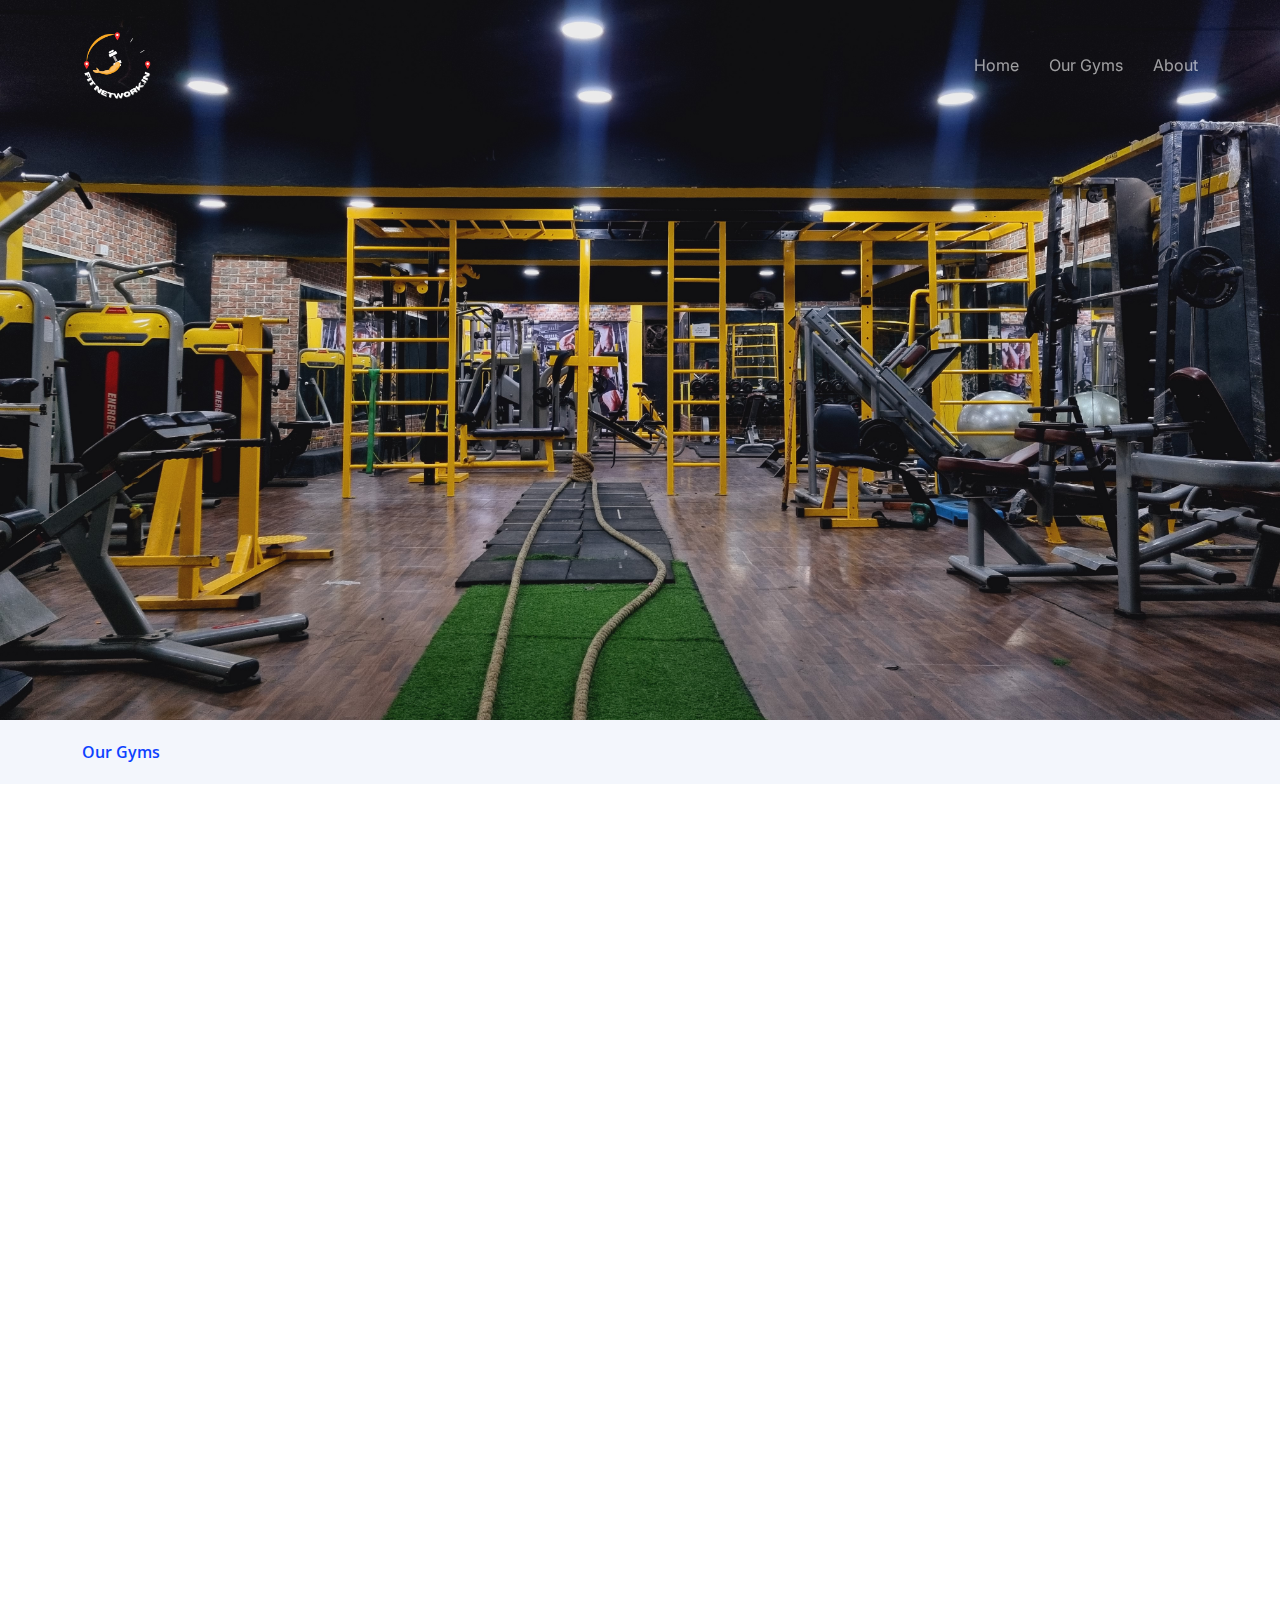
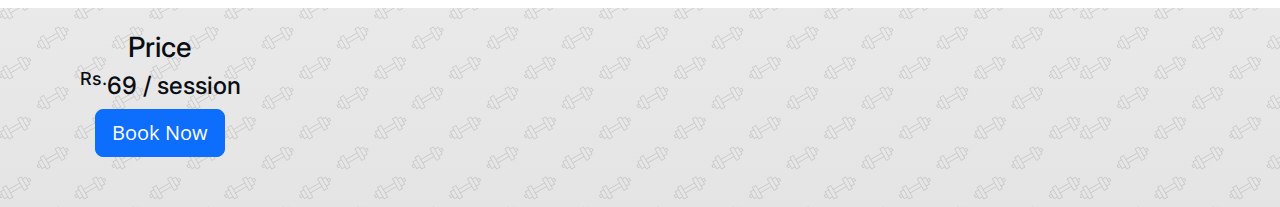
<file: sj fitness.html>
<!DOCTYPE html>
<html lang="en">

<head>
  <meta charset="utf-8">
  <meta content="width=device-width, initial-scale=1.0" name="viewport">

  <title>FITNETWORK</title>
  <meta content="" name="description">
  <meta content="" name="keywords">

  <!-- Favicons -->
  <link href="assets/img/favicon.png" rel="icon">
  <link href="assets/img/apple-touch-icon.png" rel="apple-touch-icon">

  <!-- Google Fonts -->
  <link rel="preconnect" href="https://fonts.googleapis.com">
  <link rel="preconnect" href="https://fonts.gstatic.com" crossorigin>
  <link href="https://fonts.googleapis.com/css2?family=Open+Sans:ital,wght@0,300;0,400;0,500;0,600;0,700;1,300;1,400;1,600;1,700&family=Poppins:ital,wght@0,300;0,400;0,500;0,600;0,700;1,300;1,400;1,500;1,600;1,700&family=Inter:ital,wght@0,300;0,400;0,500;0,600;0,700;1,300;1,400;1,500;1,600;1,700&display=swap" rel="stylesheet">

  <!-- Vendor CSS Files -->
  <link href="assets/vendor/bootstrap/css/bootstrap.min.css" rel="stylesheet">
  <link href="assets/vendor/bootstrap-icons/bootstrap-icons.css" rel="stylesheet">
  <link href="assets/vendor/fontawesome-free/css/all.min.css" rel="stylesheet">
  <link href="assets/vendor/glightbox/css/glightbox.min.css" rel="stylesheet">
  <link href="assets/vendor/swiper/swiper-bundle.min.css" rel="stylesheet">
  <link href="assets/vendor/aos/aos.css" rel="stylesheet">

  <!-- Template Main CSS File -->
  <link href="assets/css/main.css" rel="stylesheet">

  <!-- =======================================================
  * Template Name: Logis
  * Updated: May 30 2023 with Bootstrap v5.3.0
  * Template URL: https://bootstrapmade.com/logis-bootstrap-logistics-website-template/
  * Author: BootstrapMade.com
  * License: https://bootstrapmade.com/license/
  ======================================================== -->
</head>

<body>

  <!-- ======= Header ======= -->
  <header id="header" class="header d-flex align-items-center fixed-top">
    <div class="container-fluid container-xl d-flex align-items-center justify-content-between">

      <a href="index.html" class="logo d-flex align-items-center">
        <!-- Uncomment the line below if you also wish to use an image logo -->
        <img src="assets/img/white fitnetwork.png" alt="">
        <!-- <h1>Fithub</h1> -->
      </a>

      <i class="mobile-nav-toggle mobile-nav-show bi bi-list"></i>
      <i class="mobile-nav-toggle mobile-nav-hide d-none bi bi-x"></i>
      <nav id="navbar" class="navbar">
        <ul>
          <li><a href="index.html">Home</a></li>
          <li><a href="services.html">Our Gyms</a></li>
          <li><a href="about.html">About</a></li>
          <!-- <li><a href="services.html"></a></li>
          <li><a href="pricing.html">Pricing</a></li>
          <li class="dropdown"><a href="#"><span>Drop Down</span> <i class="bi bi-chevron-down dropdown-indicator"></i></a>
            <ul>
              <li><a href="#">Drop Down 1</a></li>
              <li class="dropdown"><a href="#"><span>Deep Drop Down</span> <i class="bi bi-chevron-down dropdown-indicator"></i></a>
                <ul>
                  <li><a href="#">Deep Drop Down 1</a></li>
                  <li><a href="#">Deep Drop Down 2</a></li>
                  <li><a href="#">Deep Drop Down 3</a></li>
                  <li><a href="#">Deep Drop Down 4</a></li>
                  <li><a href="#">Deep Drop Down 5</a></li>
                </ul>
              </li>
              <li><a href="#">Drop Down 2</a></li>
              <li><a href="#">Drop Down 3</a></li>
              <li><a href="#">Drop Down 4</a></li>
            </ul>
          </li>
          <li><a href="contact.html">Contact</a></li>
          <li><a class="get-a-quote" href="get-a-quote.html">Get a Quote</a></li> -->
        </ul> 
      </nav><!-- .navbar -->

    </div>
  </header><!-- End Header -->
  <!-- End Header -->

  <main id="main">

    <!-- ======= Breadcrumbs ======= -->
    <div class="breadcrumbs">
      <div id="carouselExampleSlidesOnly" class="carousel slide" data-bs-ride="carousel">
        <div class="carousel-inner">
          <div class="carousel-item active" data-bs-interval="2000">
            <img src="assets/img/sj (3).jpg" class="d-block w-100" alt="...">
          </div>
          <div class="carousel-item" data-bs-interval="2000">
            <img src="assets/img/sj (11).jpg " class="d-block w-100" alt="...">
          </div>
          <div class="carousel-item" data-bs-interval="2000">
            <img src="assets/img/sj (11).jpg " class="d-block w-100" alt="...">
          </div>
          <div class="carousel-item" data-bs-interval="2000">
            <img src="assets/img/sj (11).jpg " class="d-block w-100" alt="...">
          </div>
          <div class="carousel-item" data-bs-interval="2000">
            <img src="assets/img/sj (11).jpg " class="d-block w-100" alt="...">
          </div>
          <div class="carousel-item" data-bs-interval="2000">
            <img src="assets/img/sj (11).jpg " class="d-block w-100" alt="...">
          </div>
          <div class="carousel-item" data-bs-interval="2000">
            <img src="assets/img/sj (11).jpg " class="d-block w-100" alt="...">
          </div>
          <div class="carousel-item" data-bs-interval="2000">
            <img src="assets/img/sj (11).jpg " class="d-block w-100" alt="...">
          </div>
          <div class="carousel-item" data-bs-interval="2000">
            <img src="assets/img/sj (11).jpg " class="d-block w-100" alt="...">
          </div>
          <div class="carousel-item" data-bs-interval="2000">
            <img src="assets/img/sj (11).jpg " class="d-block w-100" alt="...">
          </div>
        </div>
      </div>
      <div >
        <div class="container position-relative">
          <div class="row d-flex justify-content-center">
            <!-- <div class="col-lg-6 text-center">
              <h2>TRAVELLERS</h2>
              <p>Now you can't miss your workout even if you are anywhere, just a few clicks and your day is set</p>
            </div> -->
          </div>
        </div>
      </div>
      <nav>
        <div class="container">
          <ol>
            <li><a href="services.html">Our Gyms</a></li>
            <!-- <li>Service Details</li> -->
          </ol>
        </div>
      </nav>
    </div><!-- End Breadcrumbs -->

<!-- FAQ START -->
<section id="faq" class="faq">
  <div class="container" data-aos="fade-up" style="background-image: url(assets/img/gymbg4.png);">

    <div class="section-header">
      <!-- <span>Details</span> -->
      <h2>SJ FITNESS</h2>


    </div>

    <div class="row justify-content-center" data-aos="fade-up" data-aos-delay="200">
      <div class="col-lg-10">

        <div class="accordion accordion-flush" id="faqlist">

          <div class="accordion-item">
            <h3 class="accordion-header">
              <button class="accordion-button collapsed" type="button" data-bs-toggle="collapse" data-bs-target="#faq-content-1">
               <span class="test"> <i class="bi bi-pin-map-fill" aria-hidden="true"></i></span>
               Address <p class="text-end float-end"> Miraj Colony, Toli Chowki, Hyderabad, Telangana 500008</p>
              </button>
            </h3>
            <!-- <div id="faq-content-1" class="accordion-collapse collapse" data-bs-parent="#faqlist">
              <div class="accordion-body">
                Feugiat pretium nibh ipsum consequat. Tempus iaculis urna id volutpat lacus laoreet non curabitur gravida. Venenatis lectus magna fringilla urna porttitor rhoncus dolor purus non.
              </div>
            </div> -->
          </div>
          <!-- # Faq item-->

          <div class="accordion-item">
            <h3 class="accordion-header">
              <button class="accordion-button collapsed" type="button" data-bs-toggle="collapse" data-bs-target="#faq-content-2">
                <span class="test"><i class="bi bi-clock-fill text-start float-lg-start"></i></span>
                Men Timings  <p class="text-end float-end" >6am-11am (morning)  5pm-12pm (evening)</p>              </button>
            </h3>
            <!-- <div id="faq-content-2" class="accordion-collapse collapse" data-bs-parent="#faqlist">
              <div class="accordion-body">
                Dolor sit amet consectetur adipiscing elit pellentesque habitant morbi. Id interdum velit laoreet id donec ultrices. Fringilla phasellus faucibus scelerisque eleifend donec pretium. Est pellentesque elit ullamcorper dignissim. Mauris ultrices eros in cursus turpis massa tincidunt dui.
              </div>
            </div> -->
          </div>
          <!-- # Faq item -->

          <div class="accordion-item">
            <h3 class="accordion-header">
              <button class="accordion-button collapsed" type="button" data-bs-toggle="collapse" data-bs-target="#faq-content-3">
               <span class="test"> <i class="bi bi-clock-fill text-start float-lg-start"></i></span>
                 Women timings  <p class="text-center float-end">12pm-4pm (Afternoon)</p>
                 
              </button>
            </h3>
            <!-- <div id="faq-content-3" class="accordion-collapse collapse" data-bs-parent="#faqlist">
              <div class="accordion-body">
                Eleifend mi in nulla posuere sollicitudin aliquam ultrices sagittis orci. Faucibus pulvinar elementum integer enim. Sem nulla pharetra diam sit amet nisl suscipit. Rutrum tellus pellentesque eu tincidunt. Lectus urna duis convallis convallis tellus. Urna molestie at elementum eu facilisis sed odio morbi quis
              </div>
            </div> -->
          </div>
          <!-- # Faq item-->

          <!-- <div class="accordion-item">
            <h3 class="accordion-header">
              <button class="accordion-button collapsed" type="button" data-bs-toggle="collapse" data-bs-target="#faq-content-4">
                <i class="bi bi-question-circle question-icon"></i>
                Ac odio tempor orci dapibus. Aliquam eleifend mi in nulla?
              </button>
            </h3>
            <div id="faq-content-4" class="accordion-collapse collapse" data-bs-parent="#faqlist">
              <div class="accordion-body">
                <i class="bi bi-question-circle question-icon"></i>
                Dolor sit amet consectetur adipiscing elit pellentesque habitant morbi. Id interdum velit laoreet id donec ultrices. Fringilla phasellus faucibus scelerisque eleifend donec pretium. Est pellentesque elit ullamcorper dignissim. Mauris ultrices eros in cursus turpis massa tincidunt dui.
              </div>
            </div>
          </div> -->
          <!-- # Faq item-->

          <!-- <div class="accordion-item">
            <h3 class="accordion-header">
              <button class="accordion-button collapsed" type="button" data-bs-toggle="collapse" data-bs-target="#faq-content-5">
                <i class="bi bi-question-circle question-icon"></i>
                Tempus quam pellentesque nec nam aliquam sem et tortor consequat?
              </button>
            </h3>
            <div id="faq-content-5" class="accordion-collapse collapse" data-bs-parent="#faqlist">
              <div class="accordion-body">
                Molestie a iaculis at erat pellentesque adipiscing commodo. Dignissim suspendisse in est ante in. Nunc vel risus commodo viverra maecenas accumsan. Sit amet nisl suscipit adipiscing bibendum est. Purus gravida quis blandit turpis cursus in
              </div>
            </div>
          </div> -->
          <!-- # Faq item-->

        </div>

      </div>
    </div>

  </div>
</section>



    <!-- ======= Service Details Section ======= -->
    <section id="service-details" class="service-details">
      <div class="container" data-aos="fade-up">
        <!-- <div class="section-header">
          <span>Details</span>
          <h2>Details</h2> -->

          

        <div class="row gy-4">
        
<h3>Amenities</h3>
          <div class="col-lg-4">
            <div class="services-list">
              <a  class="test"><i class="fa fa-user text-start float-lg-start"></i>Restroom</a>
              <a  class="test"><i class="fa fa-wind text-start float-lg-start"></i>A/C</a>
              <a class="test"><i class="bi bi-car-front-fill text-start float-lg-start"></i>Parking</a>
              <a class="test"><i class="bi bi-power text-start float-lg-start"></i>Power Backup</a>
              <a class="test"><i class="bi bi-music-note text-start float-lg-start"></i>Music</a>
              <!-- <a href="#">Warehousing</a> -->
            <!-- </div>

            <h4>Enim qui eos rerum in delectus</h4>
            <p>Nam voluptatem quasi numquam quas fugiat ex temporibus quo est. Quia aut quam quod facere ut non occaecati ut aut. Nesciunt mollitia illum tempore corrupti sed eum reiciendis. Maxime modi rerum.</p>
          </div> -->

          <!-- <div class="col-lg-8">
            <img src="assets/img/service-details.jpg" alt="" class="img-fluid services-img">
            <h3>Temporibus et in vero dicta aut eius lidero plastis trand lined voluptas dolorem ut voluptas</h3>
            <p>
              Blanditiis voluptate odit ex error ea sed officiis deserunt. Cupiditate non consequatur et doloremque consequuntur. Accusantium labore reprehenderit error temporibus saepe perferendis fuga doloribus vero. Qui omnis quo sit. Dolorem architecto eum et quos deleniti officia qui.
            </p>
            <ul>
              <li><i class="bi bi-check-circle"></i> <span>Aut eum totam accusantium voluptatem.</span></li>
              <li><i class="bi bi-check-circle"></i> <span>Assumenda et porro nisi nihil nesciunt voluptatibus.</span></li>
              <li><i class="bi bi-check-circle"></i> <span>Ullamco laboris nisi ut aliquip ex ea</span></li>
            </ul>
            <p>
              Est reprehenderit voluptatem necessitatibus asperiores neque sed ea illo. Deleniti quam sequi optio iste veniam repellat odit. Aut pariatur itaque nesciunt fuga.
            </p>
            <p>
              Sunt rem odit accusantium omnis perspiciatis officia. Laboriosam aut consequuntur recusandae mollitia doloremque est architecto cupiditate ullam. Quia est ut occaecati fuga. Distinctio ex repellendus eveniet velit sint quia sapiente cumque. Et ipsa perferendis ut nihil. Laboriosam vel voluptates tenetur nostrum. Eaque iusto cupiditate et totam et quia dolorum in. Sunt molestiae ipsum at consequatur vero. Architecto ut pariatur autem ad non cumque nesciunt qui maxime. Sunt eum quia impedit dolore alias explicabo ea.
            </p>
          </div> -->

        </div>

      </div>
    </section><!-- End Service Details Section -->

  </main><!-- End #main -->

  <section style="background-image: url(assets/img/gymbg6.png); padding-top: 23px; padding-bottom: 50px
  ;">
    <div class="col-lg-3 d-flex align-items-center justify-content-center">
      <h3>Price</h3>
    </div>
    <div class="col-lg-3 d-flex align-items-center justify-content-center">
      <h4><sup>Rs.</sup>69<span> / session</span></h4>
    </div>
    <div class="col-lg-3 d-flex align-items-center justify-content-center">
      <div class="text-center"><a href="https://wa.me/+919182409494" class="buy-btn btn btn-primary btn-lg" >Book Now</a></div>
    </div>
  </section>

  <!-- ======= Footer ======= -->
  <!-- <footer id="footer" class="footer">

    <div class="container">
      <div class="row gy-4">
        <div class="col-lg-5 col-md-12 footer-info">
          <a href="index.html" class="logo d-flex align-items-center">
            <span>Logis</span>
          </a>
          <p>Cras fermentum odio eu feugiat lide par naso tierra. Justo eget nada terra videa magna derita valies darta donna mare fermentum iaculis eu non diam phasellus.</p>
          <div class="social-links d-flex mt-4">
            <a href="#" class="twitter"><i class="bi bi-twitter"></i></a>
            <a href="#" class="facebook"><i class="bi bi-facebook"></i></a>
            <a href="#" class="instagram"><i class="bi bi-instagram"></i></a>
            <a href="#" class="linkedin"><i class="bi bi-linkedin"></i></a>
          </div>
        </div>

        <div class="col-lg-2 col-6 footer-links">
          <h4>Useful Links</h4>
          <ul>
            <li><a href="#">Home</a></li>
            <li><a href="#">About us</a></li>
            <li><a href="#">Services</a></li>
            <li><a href="#">Terms of service</a></li>
            <li><a href="#">Privacy policy</a></li>
          </ul>
        </div>

        <div class="col-lg-2 col-6 footer-links">
          <h4>Our Services</h4>
          <ul>
            <li><a href="#">Web Design</a></li>
            <li><a href="#">Web Development</a></li>
            <li><a href="#">Product Management</a></li>
            <li><a href="#">Marketing</a></li>
            <li><a href="#">Graphic Design</a></li>
          </ul>
        </div>

        <div class="col-lg-3 col-md-12 footer-contact text-center text-md-start">
          <h4>Contact Us</h4>
          <p>
            A108 Adam Street <br>
            New York, NY 535022<br>
            United States <br><br>
            <strong>Phone:</strong> +1 5589 55488 55<br>
            <strong>Email:</strong> info@example.com<br>
          </p>

        </div>

      </div>
    </div>

    <div class="container mt-4">
      <div class="copyright">
        &copy; Copyright <strong><span>Logis</span></strong>. All Rights Reserved
      </div>
      <div class="credits">
        All the links in the footer should remain intact. -->
        <!-- You can delete the links only if you purchased the pro version. -->
        <!-- Licensing information: https://bootstrapmade.com/license/ -->
        <!-- Purchase the pro version with working PHP/AJAX contact form: https://bootstrapmade.com/logis-bootstrap-logistics-website-template/ -->
        <!-- Designed by <a href="https://bootstrapmade.com/">BootstrapMade</a>
      </div>
    </div>

  </footer> --> 
  <!-- End Footer -->
  <!-- End Footer -->

  <a href="#" class="scroll-top d-flex align-items-center justify-content-center"><i class="bi bi-arrow-up-short"></i></a>

  <div id="preloader"></div>

  <!-- Vendor JS Files -->
  <script src="assets/vendor/bootstrap/js/bootstrap.bundle.min.js"></script>
  <script src="assets/vendor/purecounter/purecounter_vanilla.js"></script>
  <script src="assets/vendor/glightbox/js/glightbox.min.js"></script>
  <script src="assets/vendor/swiper/swiper-bundle.min.js"></script>
  <script src="assets/vendor/aos/aos.js"></script>
  <script src="assets/vendor/php-email-form/validate.js"></script>

  <!-- Template Main JS File -->
  <script src="assets/js/main.js"></script>

</body>

</html>
</file>
<file: assets/css/main.css>
/**
* Template Name: Logis
* Updated: May 30 2023 with Bootstrap v5.3.0
* Template URL: https://bootstrapmade.com/logis-bootstrap-logistics-website-template/
* Author: BootstrapMade.com
* License: https://bootstrapmade.com/license/
*/

/*--------------------------------------------------------------
# Set main reusable colors and fonts using CSS variables
# Learn more about CSS variables at https://developer.mozilla.org/en-US/docs/Web/CSS/Using_CSS_custom_properties
--------------------------------------------------------------*/
/* Fonts */
:root {
  --font-default: "Open Sans", system-ui, -apple-system, "Segoe UI", Roboto, "Helvetica Neue", Arial, "Noto Sans", "Liberation Sans", sans-serif, "Apple Color Emoji", "Segoe UI Emoji", "Segoe UI Symbol", "Noto Color Emoji";
  --font-primary: "Inter", sans-serif;
  --font-secondary: "Poppins", sans-serif;
}

/* Colors */
:root {
  --color-default: #0a0d13;
  --color-primary: #0d42ff;
  --color-secondary: #0e1d34;
}

/* Smooth scroll behavior */
:root {
  scroll-behavior: smooth;
}

/*--------------------------------------------------------------
# General
--------------------------------------------------------------*/
body {
  font-family: var(--font-default);
  color: var(--color-default);
}

a {
  color: var(--color-primary);
  text-decoration: none;
}

a:hover {
  color: #406aff;
  text-decoration: none;
}

h1,
h2,
h3,
h4,
h5,
h6 {
  font-family: var(--font-primary);
}

/*--------------------------------------------------------------
# Sections & Section Header
--------------------------------------------------------------*/
section {
  padding-bottom: 25px ;
  overflow: hidden;
}

.section-header {
  text-align: center;
  padding: 30px 0;
  position: relative;
}

.section-header h2 {
  font-size: 32px;
  font-weight: 700;
  text-transform: uppercase;
  margin-bottom: 20px;
  padding-bottom: 0;
  color: #001973;
  position: relative;
  z-index: 2;
  margin-bottom: 20px;
  padding-bottom: 20px;
  position: relative;
}

.section-header h2:after {
  content: "";
  position: absolute;
  display: block;
  width: 50px;
  height: 3px;
  background: var(--color-primary);
  left: 0;
  right: 0;
  bottom: 0;
  margin: auto;
}

.section-header span {
  position: absolute;
  top: 46px;
  color: rgba(14, 29, 52, 0.06);
  left: 0;
  right: 0;
  z-index: 1;
  font-weight: 700;
  font-size: 56px;
  text-transform: uppercase;
  line-height: 0;
}



.section-header p {
  margin-bottom: 0;
  position: relative;
  z-index: 2;
}

@media (max-width: 640px) {
  .section-header h2 {
    font-size: 28px;
    margin-bottom: 15px;
  }

  .section-header span {
    font-size: 38px;
  }
}

/*--------------------------------------------------------------
# Breadcrumbs
--------------------------------------------------------------*/
.breadcrumbs .page-header {
  padding: 140px 0 80px 0;
  position: relative;
  background-size: cover;
  background-position: center;
  background-repeat: no-repeat;
}

.breadcrumbs .page-header:before {
  content: "";
  background-color: rgba(16, 16, 16, 0.72);
  position: absolute;
  inset: 0;
}

.breadcrumbs .page-header h2 {
  font-size: 56px;
  font-weight: 500;
  color: #fff;
  font-family: var(--font-secondary);
}

.breadcrumbs .page-header p {
  color: rgba(255, 255, 255, 0.8);
}

.breadcrumbs nav {
  background-color: #f3f6fc;
  padding: 20px 0;
}

.breadcrumbs nav ol {
  display: flex;
  flex-wrap: wrap;
  list-style: none;
  margin: 0;
  padding: 0;
  font-size: 16px;
  font-weight: 600;
  color: var(--color-secondary);
}

.breadcrumbs nav ol a {
  color: var(--color-primary);
  transition: 0.3s;
}

.breadcrumbs nav ol a:hover {
  text-decoration: underline;
}

.breadcrumbs nav ol li+li {
  padding-left: 10px;
}

.breadcrumbs nav ol li+li::before {
  display: inline-block;
  padding-right: 10px;
  color: #4278cc;
  content: "/";
}

/*--------------------------------------------------------------
# Scroll top button
--------------------------------------------------------------*/
.scroll-top {
  position: fixed;
  visibility: hidden;
  opacity: 0;
  right: 15px;
  bottom: 15px;
  z-index: 99999;
  background: var(--color-primary);
  width: 40px;
  height: 40px;
  border-radius: 4px;
  transition: all 0.4s;
}

.scroll-top i {
  font-size: 24px;
  color: #fff;
  line-height: 0;
}

.scroll-top:hover {
  background: rgba(13, 66, 255, 0.8);
  color: #fff;
}

.scroll-top.active {
  visibility: visible;
  opacity: 1;
}

/*--------------------------------------------------------------
# Preloader
--------------------------------------------------------------*/
#preloader {
  position: fixed;
  inset: 0;
  z-index: 9999;
  overflow: hidden;
  background: #fff;
  transition: all 0.6s ease-out;
  width: 100%;
  height: 100vh;
}

#preloader:before,
#preloader:after {
  content: "";
  position: absolute;
  border: 4px solid var(--color-primary);
  border-radius: 50%;
  animation: animate-preloader 2s cubic-bezier(0, 0.2, 0.8, 1) infinite;
}

#preloader:after {
  animation-delay: -0.5s;
}

@keyframes animate-preloader {
  0% {
    width: 10px;
    height: 10px;
    top: calc(50% - 5px);
    left: calc(50% - 5px);
    opacity: 1;
  }

  100% {
    width: 72px;
    height: 72px;
    top: calc(50% - 36px);
    left: calc(50% - 36px);
    opacity: 0;
  }
}

/*--------------------------------------------------------------
# Disable aos animation delay on mobile devices
--------------------------------------------------------------*/
@media screen and (max-width: 768px) {
  [data-aos-delay] {
    transition-delay: 0 !important;
  }
}

/*--------------------------------------------------------------
# Header
--------------------------------------------------------------*/
.header {
  transition: all 0.5s;
  z-index: 997;
  padding: 30px 0;
}

.header.sticked {
  background: rgba(14, 29, 52, 0.9);
  padding: 15px 0;
  box-shadow: 0px 2px 20px rgba(14, 29, 52, 0.1);
}

.header .logo img {
  max-height: 70px;
  margin-right: 6px;
}

.header .logo h1 {
  font-size: 30px;
  margin: 0;
  font-weight: 700;
  color: #fff;
  font-family: var(--font-primary);
}

/*--------------------------------------------------------------
# Desktop Navigation
--------------------------------------------------------------*/
@media (min-width: 1280px) {
  .navbar {
    padding: 0;
  }

  .navbar ul {
    margin: 0;
    padding: 0;
    display: flex;
    list-style: none;
    align-items: center;
  }

  .navbar li {
    position: relative;
  }

  .navbar a,
  .navbar a:focus {
    display: flex;
    align-items: center;
    justify-content: space-between;
    padding: 10px 0 10px 30px;
    font-family: var(--font-primary);
    font-size: 16px;
    font-weight: 400;
    color: rgba(255, 255, 255, 0.6);
    white-space: nowrap;
    transition: 0.3s;
  }

  .navbar a i,
  .navbar a:focus i {
    font-size: 12px;
    line-height: 0;
    margin-left: 5px;
  }

  .navbar a:hover,
  .navbar .active,
  .navbar .active:focus,
  .navbar li:hover>a {
    color: #fff;
  }

  .navbar .get-a-quote,
  .navbar .get-a-quote:focus {
    background: var(--color-primary);
    padding: 8px 20px;
    margin-left: 30px;
    border-radius: 4px;
    color: #fff;
  }

  .navbar .get-a-quote:hover,
  .navbar .get-a-quote:focus:hover {
    color: #fff;
    background: #2756ff;
  }

  .navbar .dropdown ul {
    display: block;
    position: absolute;
    left: 14px;
    top: calc(100% + 30px);
    margin: 0;
    padding: 10px 0;
    z-index: 99;
    opacity: 0;
    visibility: hidden;
    background: #fff;
    box-shadow: 0px 0px 30px rgba(127, 137, 161, 0.25);
    transition: 0.3s;
    border-radius: 4px;
  }

  .navbar .dropdown ul li {
    min-width: 200px;
  }

  .navbar .dropdown ul a {
    padding: 10px 20px;
    font-size: 15px;
    text-transform: none;
    font-weight: 400;
    color: var(--color-secondary);
  }

  .navbar .dropdown ul a i {
    font-size: 12px;
  }

  .navbar .dropdown ul a:hover,
  .navbar .dropdown ul .active:hover,
  .navbar .dropdown ul li:hover>a {
    color: var(--color-primary);
  }

  .navbar .dropdown:hover>ul {
    opacity: 1;
    top: 100%;
    visibility: visible;
  }

  .navbar .dropdown .dropdown ul {
    top: 0;
    left: calc(100% - 30px);
    visibility: hidden;
  }

  .navbar .dropdown .dropdown:hover>ul {
    opacity: 1;
    top: 0;
    left: 100%;
    visibility: visible;
  }
}

@media (min-width: 1280px) and (max-width: 1366px) {
  .navbar .dropdown .dropdown ul {
    left: -90%;
  }

  .navbar .dropdown .dropdown:hover>ul {
    left: -100%;
  }
}

@media (min-width: 1280px) {

  .mobile-nav-show,
  .mobile-nav-hide {
    display: none;
  }
}

/*--------------------------------------------------------------
# Mobile Navigation
--------------------------------------------------------------*/
@media (max-width: 1279px) {
  .navbar {
    position: fixed;
    top: 0;
    right: -100%;
    width: 100%;
    max-width: 400px;
    bottom: 0;
    transition: 0.3s;
    z-index: 9997;
  }

  .navbar ul {
    position: absolute;
    inset: 0;
    padding: 50px 0 10px 0;
    margin: 0;
    background: rgba(14, 29, 52, 0.9);
    overflow-y: auto;
    transition: 0.3s;
    z-index: 9998;
  }

  .navbar a,
  .navbar a:focus {
    display: flex;
    align-items: center;
    justify-content: space-between;
    padding: 12px 20px;
    font-family: var(--font-primary);
    font-size: 16px;
    font-weight: 500;
    color: rgba(255, 255, 255, 0.7);
    white-space: nowrap;
    transition: 0.3s;
  }

  .navbar a i,
  .navbar a:focus i {
    font-size: 12px;
    line-height: 0;
    margin-left: 5px;
  }

  .navbar a:hover,
  .navbar .active,
  .navbar .active:focus,
  .navbar li:hover>a {
    color: #fff;
  }

  .navbar .get-a-quote,
  .navbar .get-a-quote:focus {
    background: var(--color-primary);
    padding: 8px 20px;
    border-radius: 4px;
    margin: 15px;
    color: #fff;
  }

  .navbar .get-a-quote:hover,
  .navbar .get-a-quote:focus:hover {
    color: #fff;
    background: rgba(13, 66, 255, 0.8);
  }

  .navbar .dropdown ul,
  .navbar .dropdown .dropdown ul {
    position: static;
    display: none;
    padding: 10px 0;
    margin: 10px 20px;
    transition: all 0.5s ease-in-out;
    border: 1px solid #19335c;
  }

  .navbar .dropdown>.dropdown-active,
  .navbar .dropdown .dropdown>.dropdown-active {
    display: block;
  }

  .mobile-nav-show {
    color: #fff;
    font-size: 28px;
    cursor: pointer;
    line-height: 0;
    transition: 0.5s;
    z-index: 9999;
    margin-right: 10px;
  }

  .mobile-nav-hide {
    color: #fff;
    font-size: 32px;
    cursor: pointer;
    line-height: 0;
    transition: 0.5s;
    position: fixed;
    right: 20px;
    top: 20px;
    z-index: 9999;
  }

  .mobile-nav-active {
    overflow: hidden;
  }

  .mobile-nav-active .navbar {
    right: 0;
  }

  .mobile-nav-active .navbar:before {
    content: "";
    position: fixed;
    inset: 0;
    background: rgba(14, 29, 52, 0.8);
    z-index: 9996;
  }
}

/*--------------------------------------------------------------
# Featured Services Section
--------------------------------------------------------------*/
.featured-services .service-item {
  position: relative;
  height: 100%;
  margin-bottom: 20px;
}

.featured-services .service-item .icon {
  margin-right: 20px;
}

.featured-services .service-item .icon i {
  color: #001f8d;
  font-size: 40px;
  transition: 0.3s;
}

.featured-services .service-item:hover .icon {
  background: #fff;
}

.featured-services .service-item:hover .icon i {
  color: var(--color-primary);
}

.featured-services .service-item .title {
  font-weight: 700;
  margin-bottom: 10px;
  font-size: 18px;
  color: var(--color-secondary);
  transition: 0.3s;
}

.featured-services .service-item .description {
  font-weight: 400;
  font-size: 14px;
  color: #132848;
  margin-bottom: 10px;
}

.featured-services .service-item .readmore {
  display: flex;
  align-items: center;
  color: var(--color-secondary);
  transition: 0.3s;
  font-weight: 700;
  font-size: 14px;
}

.featured-services .service-item .readmore i {
  margin-left: 8px;
}

.featured-services .service-item:hover .title,
.featured-services .service-item:hover .readmore,
.featured-services .service-item:hover .icon i {
  color: var(--color-primary);
}

/*--------------------------------------------------------------
# About Us Section
--------------------------------------------------------------*/
.about .content{
  /* background-image: url(../img/pexels-pikx-by-panther-1547248.jpg); */
  /* background-image: url(../img/lorenzo-hamers-jvIaut-V9a4-unsplash.jpg); */
  background-repeat: no-repeat;
  background-size: cover;
}
.about .content h3 {
  font-weight: 700;
  font-size: 32px;
  font-family: var(--font-secondary);
  color: #001f8d;
}

.about .content a {
  font-weight: 545;
  font-size: 20px;
}

.about .content a b {
  color: #001f8d;
}

.about .content ul {
  list-style: none;
  padding: 0;
}

.about .content ul li {
  display: flex;
  align-items: flex-start;
  margin-top: 40px;
}

.about .content ul i {
  flex-shrink: 0;
  font-size: 48px;
  color: var(--color-primary);
  margin-right: 20px;
  line-height: 0;
}

.about .content ul h5 {
  font-size: 18px;
  font-weight: 700;
  color: #19335c;
}

.about .content ul p {
  font-size: 15px;
}

.about .content p:last-child {
  margin-bottom: 0;
}

.about .play-btn {
  width: 94px;
  height: 94px;
  background: radial-gradient(var(--color-primary) 50%, rgba(13, 66, 255, 0.4) 52%);
  border-radius: 50%;
  display: block;
  position: absolute;
  left: calc(50% - 47px);
  top: calc(50% - 47px);
  overflow: hidden;
}

.about .play-btn:before {
  content: "";
  position: absolute;
  width: 120px;
  height: 120px;
  animation-delay: 0s;
  animation: pulsate-btn 2s;
  animation-direction: forwards;
  animation-iteration-count: infinite;
  animation-timing-function: steps;
  opacity: 1;
  border-radius: 50%;
  border: 5px solid rgba(13, 66, 255, 0.7);
  top: -15%;
  left: -15%;
  background: rgba(198, 16, 0, 0);
}

.about .play-btn:after {
  content: "";
  position: absolute;
  left: 50%;
  top: 50%;
  transform: translateX(-40%) translateY(-50%);
  width: 0;
  height: 0;
  border-top: 10px solid transparent;
  border-bottom: 10px solid transparent;
  border-left: 15px solid #fff;
  z-index: 100;
  transition: all 400ms cubic-bezier(0.55, 0.055, 0.675, 0.19);
}

.about .play-btn:hover:before {
  content: "";
  position: absolute;
  left: 50%;
  top: 50%;
  transform: translateX(-40%) translateY(-50%);
  width: 0;
  height: 0;
  border: none;
  border-top: 10px solid transparent;
  border-bottom: 10px solid transparent;
  border-left: 15px solid #fff;
  z-index: 200;
  animation: none;
  border-radius: 0;
}

.about .play-btn:hover:after {
  border-left: 15px solid var(--color-primary);
  transform: scale(20);
}

@keyframes pulsate-btn {
  0% {
    transform: scale(0.6, 0.6);
    opacity: 1;
  }

  100% {
    transform: scale(1, 1);
    opacity: 0;
  }
}

/*--------------------------------------------------------------
# Our Gym Section
--------------------------------------------------------------*/
.services .card {
  border: 1px solid rgba(14, 29, 52, 0.15);
  background: #fff;
  position: relative;
  border-radius: 0;
  /* height: 100%; */
}

.services .card .card-img {
  overflow: hidden;
  margin-bottom: 25px;
  border-radius: 0;
}

.services .card .card-img img {
  transition: 0.3s ease-in-out;
}

.services .card h3 {
  font-weight: 700;
  font-size: 25px;
  margin-bottom: 5px;
  padding: 0px 30px;
  text-transform: uppercase;
}

.services .card a {
  color: #001973;
  transition: 0.3;
}

.services .card a:hover {
  color: var(--color-primary);
}

.services .card p {
  padding: 0 30px;
  margin-bottom: 30px;
  color: var(--color-secondary);
  font-size: 23px;
}

.services .card:hover .card-img img {
  transform: scale(1.1);
}

/*--------------------------------------------------------------
# Call To Action Section
--------------------------------------------------------------*/
.call-to-action {
  background: linear-gradient(rgba(14, 29, 52, 0.6), rgba(14, 29, 52, 0.8)), url("../img/cta-bg.jpg") center center;
  background-size: cover;
  padding: 100px 0;
}

@media (min-width: 1365px) {
  .call-to-action {
    background-attachment: fixed;
  }
}

.call-to-action h3 {
  color: #fff;
  font-size: 28px;
  font-weight: 700;
}

.call-to-action p {
  color: #fff;
}

.call-to-action .cta-btn {
  font-family: var(--font-primary);
  font-weight: 500;
  font-size: 16px;
  letter-spacing: 1px;
  display: inline-block;
  padding: 12px 40px;
  border-radius: 5px;
  transition: 0.5s;
  margin: 10px;
  border: 2px solid #fff;
  color: #fff;
}

.call-to-action .cta-btn:hover {
  background: var(--color-primary);
  border: 2px solid var(--color-primary);
}

/*--------------------------------------------------------------
# Features Section
--------------------------------------------------------------*/
.features {
  padding-top: 80px;
}

.features .features-item+.features-item {
  margin-top: 100px;
}

@media (max-width: 640px) {
  .features .features-item+.features-item {
    margin-top: 40px;
  }
}

.features .features-item h3 {
  font-weight: 600;
  font-size: 26px;
  color: #001973;
}

.features .features-item ul {
  list-style: none;
  padding: 0;
}

.features .features-item ul li {
  padding-bottom: 10px;
}

.features .features-item ul li:last-child {
  padding-bottom: 0;
}

.features .features-item ul i {
  font-size: 20px;
  padding-right: 4px;
  color: var(--color-primary);
}

.features .features-item p:last-child {
  margin-bottom: 0;
}

/*--------------------------------------------------------------
# Pricing Section
--------------------------------------------------------------*/
.pricing .pricing-item {
  padding: 60px 40px;
  box-shadow: 0 3px 20px -2px rgba(108, 117, 125, 0.15);
  background: #fff;
  height: 100%;
  border-top: 4px solid #fff;
  border-radius: 5px;
}

.pricing h3 {
  font-weight: 600;
  margin-bottom: 15px;
  font-size: 20px;
  color: var(--color-secondary);
}

.pricing h4 {
  font-size: 48px;
  color: var(--color-primary);
  font-weight: 400;
  font-family: var(--font-primary);
  margin-bottom: 25px;
}

.pricing h4 sup {
  font-size: 28px;
}

.pricing h4 span {
  color: rgba(108, 117, 125, 0.8);
  font-size: 18px;
}

.pricing ul {
  padding: 20px 0;
  list-style: none;
  color: #6c757d;
  text-align: left;
  line-height: 20px;
}

.pricing ul li {
  padding: 10px 0;
  display: flex;
  align-items: center;
}

.pricing ul i {
  color: #059652;
  font-size: 24px;
  padding-right: 3px;
}

.pricing ul .na {
  color: rgba(108, 117, 125, 0.5);
}

.pricing ul .na i {
  color: rgba(108, 117, 125, 0.5);
}

.pricing ul .na span {
  text-decoration: line-through;
}

.pricing .buy-btn {
  display: inline-block;
  padding: 12px 35px;
  border-radius: 4px;
  color: var(--color-primary);
  transition: none;
  font-size: 16px;
  font-weight: 500;
  font-family: var(--font-primary);
  transition: 0.3s;
  border: 1px solid var(--color-primary);
}

.pricing .buy-btn:hover {
  background: var(--color-primary);
  color: #fff;
}

.pricing .featured {
  border-top-color: var(--color-secondary);
}

.pricing .featured .buy-btn {
  background: var(--color-primary);
  color: #fff;
}

@media (max-width: 992px) {
  .pricing .box {
    max-width: 60%;
    margin: 0 auto 30px auto;
  }
}

@media (max-width: 767px) {
  .pricing .box {
    max-width: 80%;
    margin: 0 auto 30px auto;
  }
}

@media (max-width: 420px) {
  .pricing .box {
    max-width: 100%;
    margin: 0 auto 30px auto;
  }
}

/*--------------------------------------------------------------
# Frequently Asked Questions Section
--------------------------------------------------------------*/
.faq {
  /* padding-top: 80px; */
}

.faq .accordion-item {
  border: 0;
  margin-bottom: 10px;
}

.faq .accordion-collapse {
  border: 0;
}

.faq .accordion-button {
  padding: 15px 30px 20px 60px;
  font-weight: 600;
  border: 0;
  font-size: 18px;
  color: var(--color-default);
  text-align: left;
  background: rgba(14, 29, 52, 0.03);
  border-radius: 5px;
}

.faq .accordion-button:focus {
  box-shadow: none;
}

.faq .accordion-button:not(.collapsed) {
  color: var(--color-primary);
  border-bottom: 0;
  box-shadow: none;
}

.faq .question-icon {
  position: absolute;
  top: 14px;
  left: 25px;
  font-size: 20px;
  color: var(--color-primary);
}

.faq .accordion-button:after {
  position: absolute;
  right: 15px;
  top: 15px;
  display: none;
}

.faq .accordion-body {
  padding: 0 30px 25px 20px;
  border: 0;
  background: rgba(14, 29, 52, 0.03);
  border-radius: 5px;
}

.test{
  position: relative;
  right: 20px;
}

/*--------------------------------------------------------------
# Testimonials Section
--------------------------------------------------------------*/
.testimonials {
  padding: 80px 0;
  background: url("../img/testimonials-bg.jpg") no-repeat;
  background-position: center center;
  background-size: cover;
  position: relative;
}

.testimonials::before {
  content: "";
  position: absolute;
  inset: 0;
  background: rgba(14, 29, 52, 0.7);
}

.testimonials .section-header {
  margin-bottom: 40px;
}

.testimonials .testimonials-carousel,
.testimonials .testimonials-slider {
  overflow: hidden;
}

.testimonials .testimonial-item {
  text-align: center;
  color: #fff;
}

.testimonials .testimonial-item .testimonial-img {
  width: 100px;
  border-radius: 50%;
  border: 6px solid rgba(255, 255, 255, 0.15);
  margin: 0 auto;
}

.testimonials .testimonial-item h3 {
  font-size: 20px;
  font-weight: bold;
  margin: 10px 0 5px 0;
  color: #fff;
}

.testimonials .testimonial-item h4 {
  font-size: 14px;
  color: rgba(255, 255, 255, 0.6);
  margin: 0 0 15px 0;
}

.testimonials .testimonial-item .stars {
  margin-bottom: 15px;
}

.testimonials .testimonial-item .stars i {
  color: #ffc107;
  margin: 0 1px;
}

.testimonials .testimonial-item .quote-icon-left,
.testimonials .testimonial-item .quote-icon-right {
  color: rgba(255, 255, 255, 0.6);
  font-size: 26px;
  line-height: 0;
}

.testimonials .testimonial-item .quote-icon-left {
  display: inline-block;
  left: -5px;
  position: relative;
}

.testimonials .testimonial-item .quote-icon-right {
  display: inline-block;
  right: -5px;
  position: relative;
  top: 10px;
  transform: scale(-1, -1);
}

.testimonials .testimonial-item p {
  font-style: italic;
  margin: 0 auto 15px auto;
}

.testimonials .swiper-pagination {
  margin-top: 20px;
  position: relative;
}

.testimonials .swiper-pagination .swiper-pagination-bullet {
  width: 12px;
  height: 12px;
  background-color: rgba(255, 255, 255, 0.4);
  opacity: 0.5;
}

.testimonials .swiper-pagination .swiper-pagination-bullet-active {
  background-color: #fff;
  opacity: 1;
}

@media (min-width: 992px) {
  .testimonials .testimonial-item p {
    width: 80%;
  }
}

/*--------------------------------------------------------------
# Stats Counter Section
--------------------------------------------------------------*/
.stats-counter .stats-item {
  padding: 30px;
  width: 100%;
}

.stats-counter .stats-item span {
  font-size: 48px;
  display: block;
  color: var(--color-secondary);
  font-weight: 700;
  margin-bottom: 20px;
  padding-bottom: 20px;
  position: relative;
}

.stats-counter .stats-item span:after {
  content: "";
  position: absolute;
  display: block;
  width: 25px;
  height: 3px;
  background: var(--color-primary);
  left: 0;
  right: 0;
  bottom: 0;
  margin: auto;
}

.stats-counter .stats-item p {
  padding: 0;
  margin: 0;
  font-family: var(--font-primary);
  font-size: 15px;
  font-weight: 500;
  color: var(--color-secondary);
}

/*--------------------------------------------------------------
# Our Team Section
--------------------------------------------------------------*/
.team .member {
  text-align: center;
  margin-bottom: 20px;
  background: #fff;
  border: 1px solid rgba(14, 29, 52, 0.15);
}

.team .member img {
  margin: -1px -1px 30px -1px;
}

.team .member .member-content {
  padding: 0 20px 30px 20px;
}

.team .member h4 {
  font-weight: 700;
  margin-bottom: 2px;
  font-size: 18px;
}

.team .member span {
  font-style: italic;
  display: block;
  font-size: 13px;
  color: #6c757d;
}

.team .member p {
  padding-top: 10px;
  font-size: 14px;
  font-style: italic;
  color: #6c757d;
}

.team .member .social {
  margin-top: 15px;
}

.team .member .social a {
  color: rgba(14, 29, 52, 0.5);
  transition: 0.3s;
}

.team .member .social a:hover {
  color: var(--color-primary);
}

.team .member .social i {
  font-size: 18px;
  margin: 0 2px;
}

/*--------------------------------------------------------------
# Horizontal Pricing Section
--------------------------------------------------------------*/
.horizontal-pricing .pricing-item {
  box-shadow: 0 3px 20px -2px rgba(108, 117, 125, 0.15);
  padding-bottom: 30px;
  background: #fff;
  height: 100%;
  position: relative;
}

.horizontal-pricing h3 {
  font-weight: 700;
  margin-bottom: 0;
  font-size: 24px;
  color: var(--color-secondary);
}

.horizontal-pricing h4 {
  font-size: 48px;
  color: var(--color-primary);
  font-weight: 400;
  font-family: var(--font-primary);
  margin-bottom: 25px;
  text-align: center;
}

.horizontal-pricing h4 sup {
  font-size: 28px;
}

.horizontal-pricing h4 span {
  color: rgba(108, 117, 125, 0.8);
  font-size: 18px;
}

.horizontal-pricing ul {
  padding: 20px 0;
  list-style: none;
  color: #6c757d;
  text-align: left;
  line-height: 20px;
}

.horizontal-pricing ul li {
  padding-top: 15px;
  display: flex;
  align-items: center;
}

.horizontal-pricing ul i {
  color: #059652;
  font-size: 24px;
  padding-right: 3px;
}

.horizontal-pricing ul .na {
  color: rgba(108, 117, 125, 0.5);
}

.horizontal-pricing ul .na i {
  color: rgba(108, 117, 125, 0.5);
}

.horizontal-pricing ul .na span {
  text-decoration: line-through;
}

.horizontal-pricing .buy-btn {
  display: inline-block;
  padding: 12px 40px;
  border-radius: 4px;
  color: #fff;
  background-color: var(--color-primary);
  border: 2px solid var(--color-primary);
  transition: none;
  font-size: 16px;
  font-weight: 500;
  transition: 0.3s;
  font-family: var(--font-primary);
}

.horizontal-pricing .buy-btn:hover {
  background: #406aff;
  border-color: #406aff;
}

.horizontal-pricing .featured {
  background: var(--color-primary);
}

.horizontal-pricing .featured h3,
.horizontal-pricing .featured h4,
.horizontal-pricing .featured h4 span,
.horizontal-pricing .featured ul,
.horizontal-pricing .featured ul .na,
.horizontal-pricing .featured ul i,
.horizontal-pricing .featured ul .na i {
  color: #fff;
}

.horizontal-pricing .featured .buy-btn {
  background: var(--color-primary);
  color: #fff;
  border-color: #fff;
}

.horizontal-pricing .featured .buy-btn:hover {
  background: #fff;
  color: var(--color-primary);
}

/*--------------------------------------------------------------
# Get a Quote Section
--------------------------------------------------------------*/
.get-a-quote .quote-bg {
  min-height: 500px;
  background-size: cover;
  background-position: center;
}

.get-a-quote .php-email-form {
  background: #f3f6fc;
  padding: 40px;
  height: 100%;
}

@media (max-width: 575px) {
  .get-a-quote .php-email-form {
    padding: 20px;
  }
}

.get-a-quote .php-email-form h3 {
  font-size: 14px;
  font-weight: 700;
  text-transform: uppercase;
  letter-spacing: 1px;
}

.get-a-quote .php-email-form h4 {
  font-size: 14px;
  font-weight: 700;
  text-transform: uppercase;
  letter-spacing: 1px;
  margin: 20px 0 0 0;
}

.get-a-quote .php-email-form p {
  font-size: 14px;
  margin-bottom: 20px;
}

.get-a-quote .php-email-form .error-message {
  display: none;
  color: #fff;
  background: #df1529;
  text-align: left;
  padding: 15px;
  margin-bottom: 24px;
  font-weight: 600;
}

.get-a-quote .php-email-form .sent-message {
  display: none;
  color: #fff;
  background: #059652;
  text-align: center;
  padding: 15px;
  margin-bottom: 24px;
  font-weight: 600;
}

.get-a-quote .php-email-form .loading {
  display: none;
  background: #fff;
  text-align: center;
  padding: 15px;
  margin-bottom: 24px;
}

.get-a-quote .php-email-form .loading:before {
  content: "";
  display: inline-block;
  border-radius: 50%;
  width: 24px;
  height: 24px;
  margin: 0 10px -6px 0;
  border: 3px solid #059652;
  border-top-color: #fff;
  animation: animate-loading 1s linear infinite;
}

.get-a-quote .php-email-form input,
.get-a-quote .php-email-form textarea {
  border-radius: 0;
  box-shadow: none;
  font-size: 14px;
  border-radius: 0;
}

.get-a-quote .php-email-form input:focus,
.get-a-quote .php-email-form textarea:focus {
  border-color: var(--color-primary);
}

.get-a-quote .php-email-form input {
  padding: 12px 15px;
}

.get-a-quote .php-email-form textarea {
  padding: 12px 15px;
}

.get-a-quote .php-email-form button[type=submit] {
  background: var(--color-primary);
  border: 0;
  padding: 10px 30px;
  color: #fff;
  transition: 0.4s;
  border-radius: 4px;
}

.get-a-quote .php-email-form button[type=submit]:hover {
  background: rgba(13, 66, 255, 0.8);
}

@keyframes animate-loading {
  0% {
    transform: rotate(0deg);
  }

  100% {
    transform: rotate(360deg);
  }
}

/*--------------------------------------------------------------
# Contact Section
--------------------------------------------------------------*/
.contact .info-item+.info-item {
  margin-top: 40px;
}

.contact .info-item i {
  font-size: 20px;
  background: var(--color-primary);
  color: #fff;
  width: 44px;
  height: 44px;
  display: flex;
  justify-content: center;
  align-items: center;
  border-radius: 4px;
  transition: all 0.3s ease-in-out;
  margin-right: 15px;
}

.contact .info-item h4 {
  padding: 0;
  font-size: 20px;
  font-weight: 600;
  margin-bottom: 5px;
  color: var(--color-secondary);
}

.contact .info-item p {
  padding: 0;
  margin-bottom: 0;
  font-size: 14px;
  color: rgba(14, 29, 52, 0.8);
}

.contact .php-email-form {
  width: 100%;
  background: #fff;
}

.contact .php-email-form .form-group {
  padding-bottom: 8px;
}

.contact .php-email-form .error-message {
  display: none;
  color: #fff;
  background: #df1529;
  text-align: left;
  padding: 15px;
  font-weight: 600;
}

.contact .php-email-form .error-message br+br {
  margin-top: 25px;
}

.contact .php-email-form .sent-message {
  display: none;
  color: #fff;
  background: #059652;
  text-align: center;
  padding: 15px;
  font-weight: 600;
}

.contact .php-email-form .loading {
  display: none;
  background: #fff;
  text-align: center;
  padding: 15px;
}

.contact .php-email-form .loading:before {
  content: "";
  display: inline-block;
  border-radius: 50%;
  width: 24px;
  height: 24px;
  margin: 0 10px -6px 0;
  border: 3px solid #059652;
  border-top-color: #fff;
  animation: animate-loading 1s linear infinite;
}

.contact .php-email-form input,
.contact .php-email-form textarea {
  border-radius: 4px;
  box-shadow: none;
  font-size: 14px;
}

.contact .php-email-form input {
  height: 44px;
}

.contact .php-email-form textarea {
  padding: 10px 12px;
}

.contact .php-email-form button[type=submit] {
  background: var(--color-primary);
  border: 0;
  padding: 10px 35px;
  color: #fff;
  transition: 0.4s;
  border-radius: 5px;
}

.contact .php-email-form button[type=submit]:hover {
  background: rgba(13, 66, 255, 0.8);
}

@keyframes animate-loading {
  0% {
    transform: rotate(0deg);
  }

  100% {
    transform: rotate(360deg);
  }
}

/*--------------------------------------------------------------
# Service Details Section
--------------------------------------------------------------*/
.service-details .services-list {
  padding: 10px 30px;
  border: 1px solid #d3dff3;
  margin-bottom: 20px;
}

.service-details .services-list a {
  display: block;
  line-height: 1;
  padding: 8px 0 8px 15px;
  border-left: 3px solid #c2cbdf;
  margin: 20px 0;
  color: var(--color-secondary);
  transition: 0.3s;
}

.service-details .services-list a.active {
  font-weight: 700;
  border-color: var(--color-primary);
}

.service-details .services-list a:hover {
  border-color: var(--color-primary);
}

.service-details .services-img {
  margin-bottom: 20px;
}

.service-details h3 {
  font-size: 28px;
  font-weight: 700;
  color: var(--color-secondary);
}

.service-details h4 {
  font-size: 20px;
  font-weight: 700;
  color: var(--color-secondary);
}

.service-details p {
  font-size: 15px;
}

.service-details ul {
  list-style: none;
  padding: 0;
  font-size: 15px;
}

.service-details ul li {
  padding: 5px 0;
  display: flex;
  align-items: center;
}

.service-details ul i {
  font-size: 20px;
  margin-right: 8px;
  color: var(--color-primary);
}

/*--------------------------------------------------------------
# Hero Section
--------------------------------------------------------------*/
.hero {
  width: 100%;
  min-height: 80vh;
  background-color: var(--color-secondary);
  background-image: url("../img/hero-bg.png");
  background-size: cover;
  background-position: center;
  position: relative;
  padding: 120px 0 60px 0;
  color: rgba(255, 255, 255, 0.8);
}

.hero h2 {
  margin-bottom: 20px;
  padding: 0;
  font-size: 50px;
  font-weight: 700;
  color: #fff;
}



@media (max-width: 575px) {
  .hero h2 {
    font-size: 40px;
  }
}

.hero p {
  font-size: 23px;
  font-weight: 400;
  margin-bottom: 40px;
}

.hero form {
  background: #fff;
  padding: 7px;
  border-radius: 10px;
}

.hero form .form-control {
  padding-top: 18px;
  padding-bottom: 18px;
  padding-left: 20px;
  padding-right: 20px;
  border: none;
  margin-right: 10px;
  border: none !important;
  background: none !important;
}

.hero form .form-control:hover,
.hero form .form-control:focus {
  outline: none;
  box-shadow: none;
}

.hero form .btn-primary {
  background-color: var(--color-primary);
  padding: 15px 30px;
}

.hero form .btn-primary:hover {
  background-color: #2756ff;
}

.hero .stats-item {
  padding: 30px;
  width: 100%;
}

.hero .stats-item span {
  font-size: 32px;
  display: block;
  font-weight: 700;
  margin-bottom: 15px;
  padding-bottom: 15px;
  position: relative;
}

.hero .stats-item span:after {
  content: "";
  position: absolute;
  display: block;
  width: 20px;
  height: 3px;
  background: var(--color-primary);
  left: 0;
  right: 0;
  bottom: 0;
  margin: auto;
}

.hero .stats-item p {
  padding: 0;
  margin: 0;
  font-family: var(--font-primary);
  font-size: 15px;
  font-weight: 600;
}

/*--------------------------------------------------------------
# Footer
--------------------------------------------------------------*/
.footer {
  font-size: 14px;
  background-color: var(--color-secondary);
  padding: 50px 0;
  color: white;
}

.footer .footer-info .logo {
  line-height: 0;
  margin-bottom: 25px;
}

.footer .footer-info .logo img {
  max-height: 40px;
  margin-right: 6px;
}

.footer .footer-info .logo span {
  font-size: 30px;
  font-weight: 700;
  letter-spacing: 1px;
  color: #fff;
  font-family: var(--font-primary);
}

.footer .footer-info p {
  font-size: 14px;
  font-family: var(--font-primary);
}

.footer .social-links a {
  display: flex;
  align-items: center;
  justify-content: center;
  width: 40px;
  height: 40px;
  border-radius: 50%;
  border: 1px solid rgba(255, 255, 255, 0.2);
  font-size: 16px;
  color: rgba(255, 255, 255, 0.7);
  margin-right: 10px;
  transition: 0.3s;
}

.footer .social-links a:hover {
  color: #fff;
  border-color: #fff;
}

.footer h4 {
  font-size: 16px;
  font-weight: bold;
  position: relative;
  padding-bottom: 12px;
}

.footer .footer-links {
  margin-bottom: 30px;
}

.footer .footer-links ul {
  list-style: none;
  padding: 0;
  margin: 0;
}

.footer .footer-links ul i {
  padding-right: 2px;
  color: rgba(13, 66, 255, 0.8);
  font-size: 12px;
  line-height: 0;
}

.footer .footer-links ul li {
  padding: 10px 0;
  display: flex;
  align-items: center;
}

.footer .footer-links ul li:first-child {
  padding-top: 0;
}

.footer .footer-links ul a {
  color: rgba(255, 255, 255, 0.6);
  transition: 0.3s;
  display: inline-block;
  line-height: 1;
}

.footer .footer-links ul a:hover {
  color: #fff;
}

.footer .footer-contact p {
  line-height: 26px;
}

.footer .copyright {
  text-align: center;
}

.footer .credits {
  padding-top: 4px;
  text-align: center;
  font-size: 13px;
}

.footer .credits a {
  color: #fff;
}
</file>
